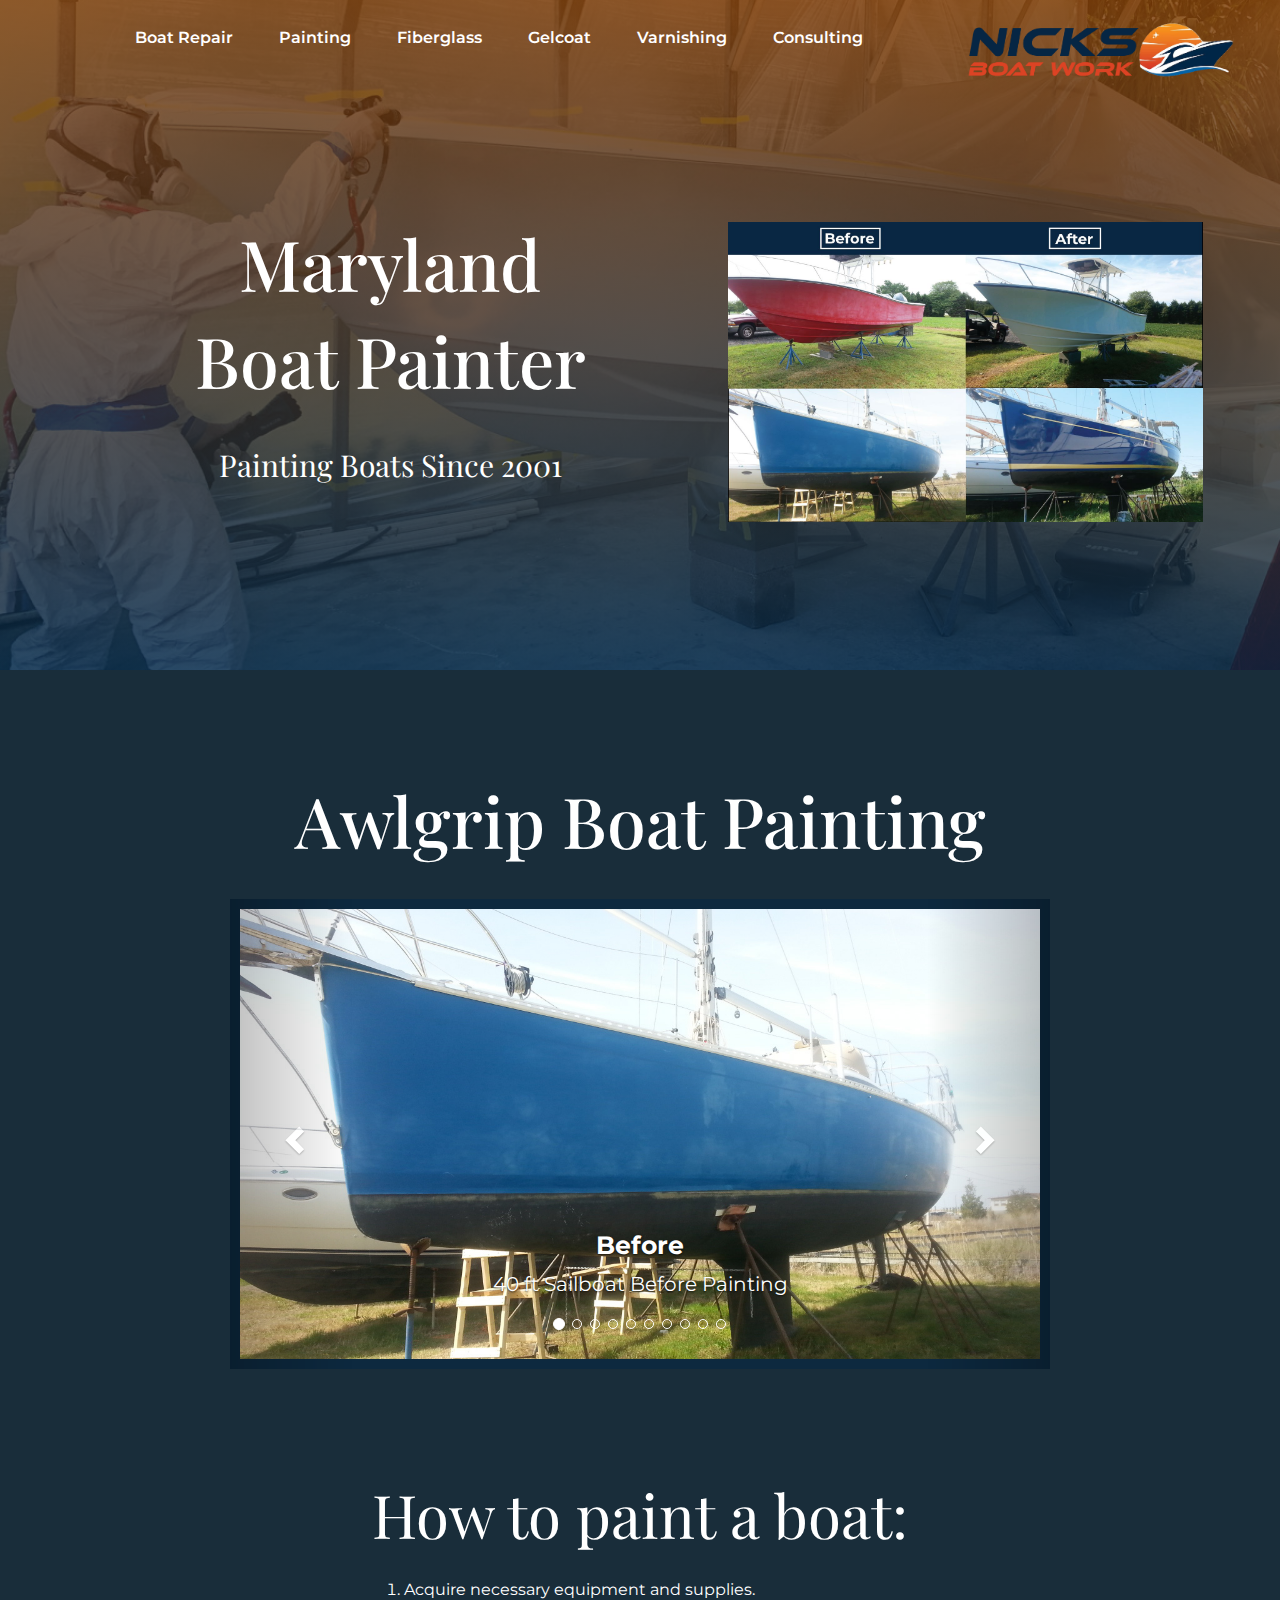
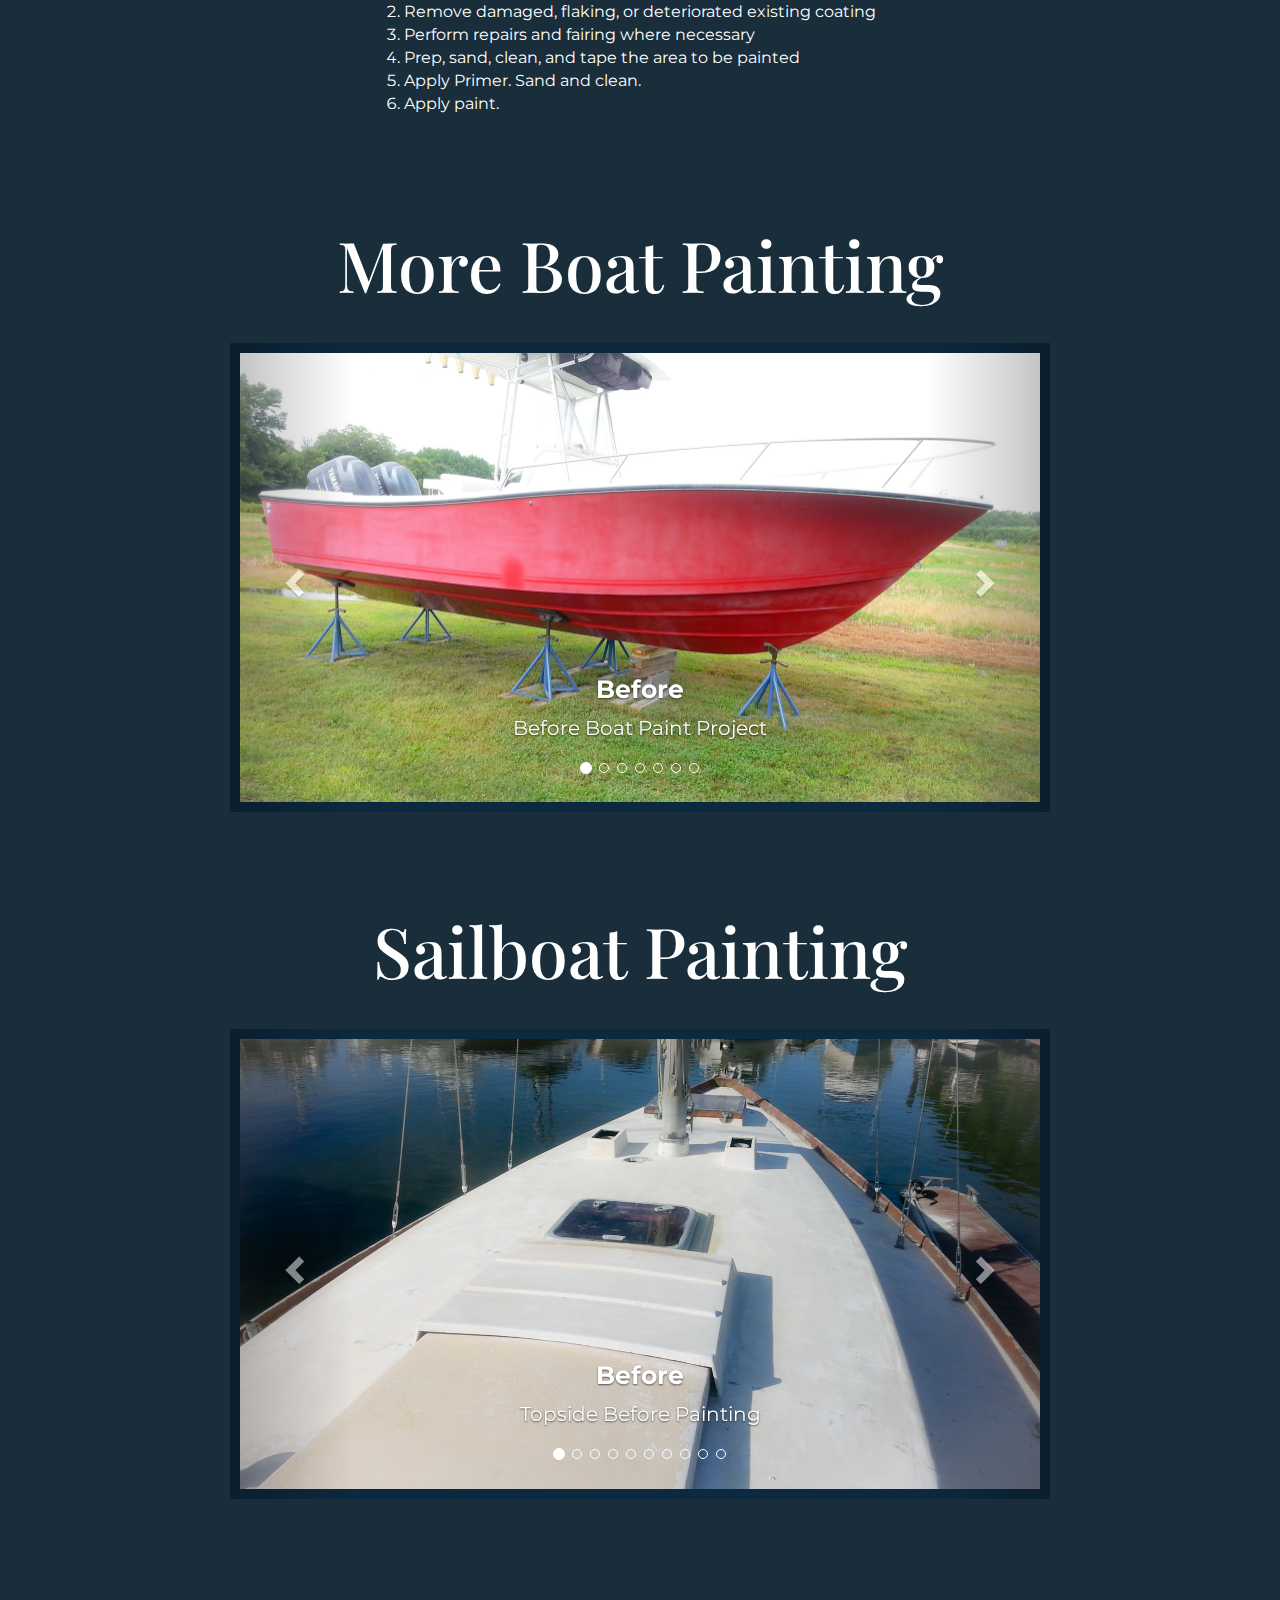
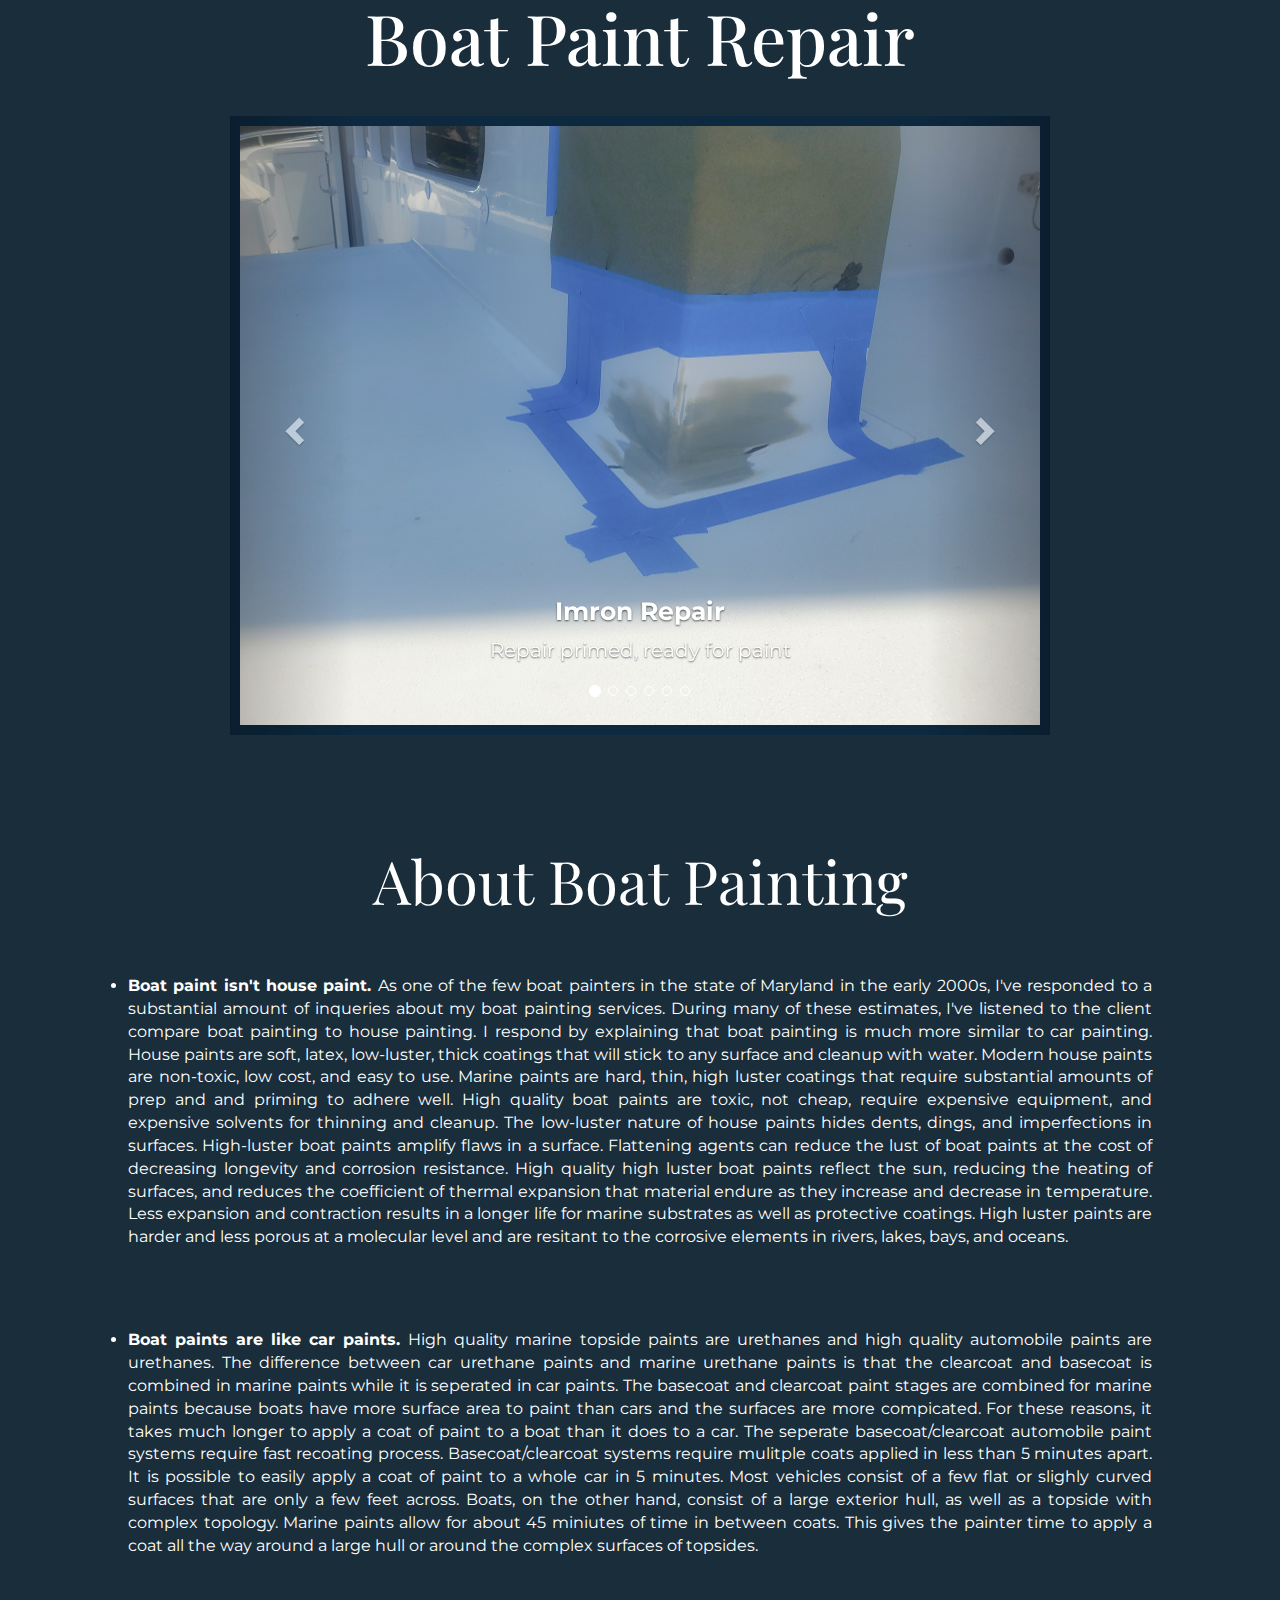
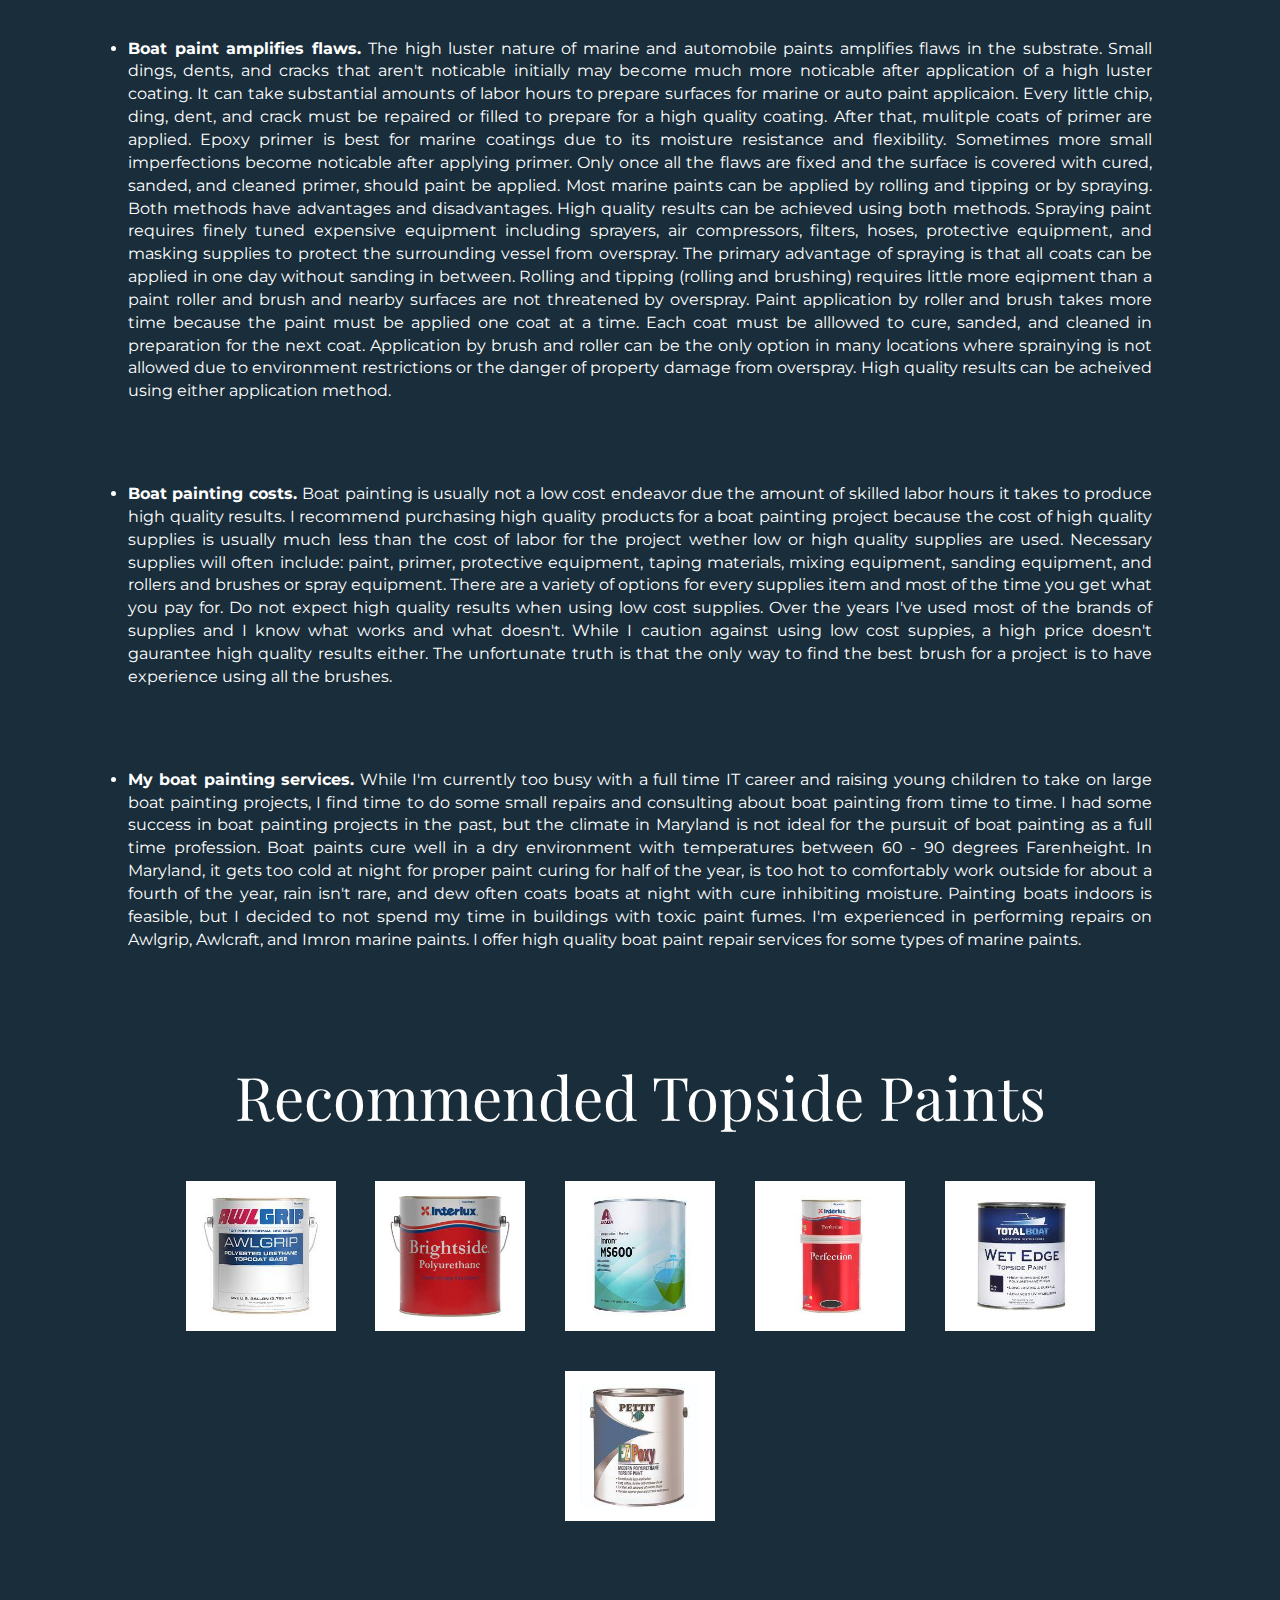
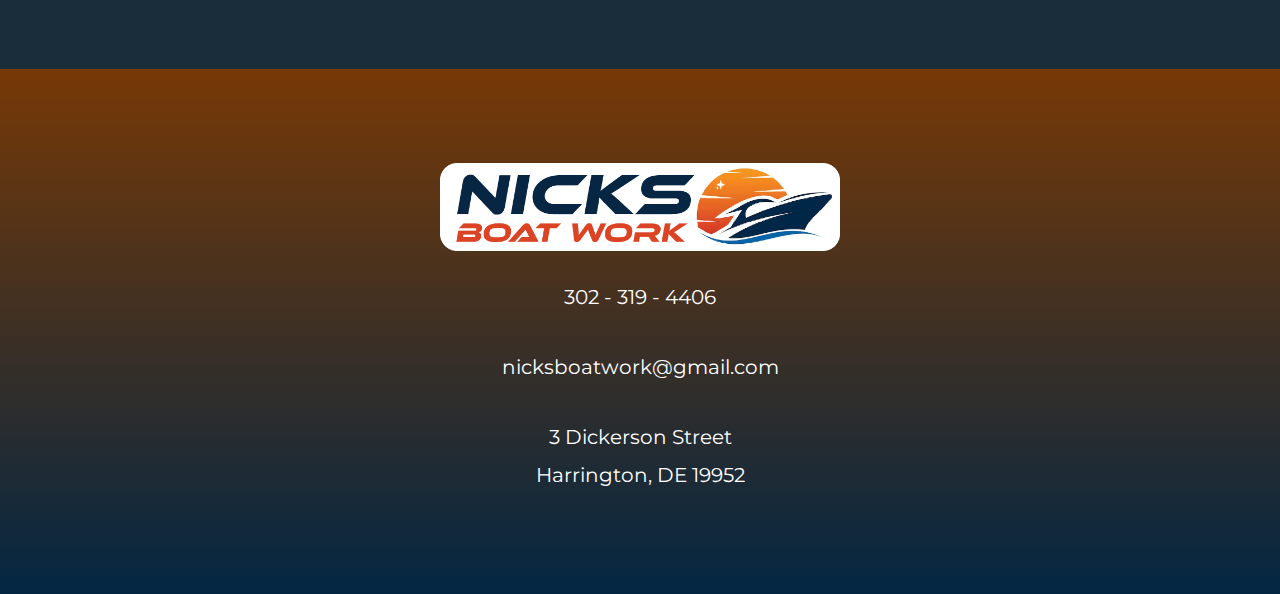
<file: boatpainting.html>
<!DOCTYPE html>
<html lang="en">
<head>
  <meta charset="UTF-8">
  <meta name="viewport" content="width=device-width, initial-scale=1.0">
  <meta name="description"content="Maryland Boat Painter">
  <meta name="keywords" content="boat painter, marine painter, boat painting, marine painting, boat, marine, painter, painting, marina, marina painting, boat yard, boat shop, Awlgrip, Imron, Alexseal, Awlcraft, Maryland, MD, Annapolis, Kent Island, Stevensville, Easton, St. Micheals, denton">
  <meta name="author" content="Maryland">
  <meta name="robots" content="index,follow">
  <meta name="googlebot" content="index,follow">
  <meta name="geo.position" content="38.9756; -76.3055">
  <meta name="geo.placename" content="Stevensville">
  <meta name="geo.region" content="US-MD">
  <meta property="og:title" content="Maryland Boat Painter">
  <meta property="og:description" content="Marylands Premiere Boat Painter">
  <meta property="og:image" content="">

  <link href="https://fonts.googleapis.com/css2?family=Montserrat:wght@400;600;700&family=Playfair+Display:wght@400;500;600&display=swap" rel="stylesheet">
  <link rel="stylesheet" href="https://maxcdn.bootstrapcdn.com/bootstrap/3.4.1/css/bootstrap.min.css">
  <script src="https://ajax.googleapis.com/ajax/libs/jquery/3.7.1/jquery.min.js"></script>
  <script src="https://maxcdn.bootstrapcdn.com/bootstrap/3.4.1/js/bootstrap.min.js"></script>
  <link href="resources/linked/style.css" rel="stylesheet">

  <link rel="icon" type="image/x-icon" href="/resources/images/boat service.png">
  <title>Boat Painter</title>

    <!-- Google tag (gtag.js) -->
  <script async src="https://www.googletagmanager.com/gtag/js?id=G-PPQEVEQN61"></script>
  <script>
    window.dataLayer = window.dataLayer || [];
    function gtag(){dataLayer.push(arguments);}
    gtag('js', new Date());

    gtag('config', 'G-PPQEVEQN61');
  </script>

</head>

<body>

  <nav class="navbar">
    <div class="container nav-container">
      <a href="index.html"><img src="resources/images/Nicks Boat Work Logo noback.png" alt="maryland boat repair logo" id="logo"></a>
      <div id="nav-link-container">
        <ul>
          <li><a href="boatrepair.html" class="nav-link">Boat Repair</a></li>
          <li><a href="boatpainting.html" class="nav-link">Painting</a></li>
          <li><a href="fiberglassrepair.html" class="nav-link">Fiberglass</a></li>
          <li><a href="gelcoatrepair.html" class="nav-link">Gelcoat</a></li>
          <li><a href="varnishing.html" class="nav-link">Varnishing</a></li>
          <li><a href="marineconsultant.html" class="nav-link">Consulting</a></li>
        </ul>
      </div>
    </div>
  </nav>
  <nav id="nav2">
    <div class="dropdown" onclick="toggleDropdown()">
      <button class="dropbtn">Menu</button>
      <div class="dropdown-content">
        <a href="boatrepair.html">Repairs</a>
        <a href="boatpainting.html">Boat Painting</a>
        <a href="fiberglassrepair.html">Fiberglass</a>
        <a href="gelcoatrepair.html">Gelcoat</a>
        <a href="varnishing.html">Varnishing</a>
        <a href="marineconsultant.html">Consulting</a>
      </div>
    </div>
  </nav>
  
  <div class="bannerimgpainting"></div>
  <header class="pagehead">
    <div class="container toppage">
      <div class="bannerpage">
        <h1>Maryland Boat Painter In Annapolis and Kent Island</h1>
        <h2>Maryland</h2>
        <h2>Boat Painter</h2>
        <div>
          <br>
          <h4>Painting Boats Since 2001</h4>
        </div>
      </div>
      <div class="topimg">
        <img src="resources/images/front/Maryland Boat Painting.jpg" alt="Maryland boat painter" class="pic">
      </div>
    </div>
    <button type="button" id="call">
        <a href="tel:4433653215">Call me!</a>
    </button>
  </header>
        

  <main>
    <section class="pagesection">
      <div class="carousel">
      <h2>Awlgrip Boat Painting</h2>
        <div id="myCarousel" class="carousel slide" data-ride="carousel">
          <!-- Indicators -->
          <ol class="carousel-indicators">
            <li data-target="#myCarousel" data-slide-to="0" class="active"></li>
            <li data-target="#myCarousel" data-slide-to="1"></li>
            <li data-target="#myCarousel" data-slide-to="2"></li>
            <li data-target="#myCarousel" data-slide-to="3"></li>
            <li data-target="#myCarousel" data-slide-to="4"></li>
            <li data-target="#myCarousel" data-slide-to="5"></li>
            <li data-target="#myCarousel" data-slide-to="6"></li>
            <li data-target="#myCarousel" data-slide-to="7"></li>
            <li data-target="#myCarousel" data-slide-to="8"></li>
            <li data-target="#myCarousel" data-slide-to="9"></li>
          </ol>
            
          <!-- Wrapper for slides -->
          <div class="carousel-inner">
    
            <figure class="item active">
              <img src="resources/images/boatpainting/blueboat/Boat Painting in Maryland 1.jpg" alt="Maryland boat painting" style="width:100%;">
              <figcaption class="carousel-caption">
                <h4 class="captiontitle">Before</h4>
                <p class="caption">40 ft Sailboat Before Painting</p>
              </figcaption>
            </figure>

            <figure class="item">
              <img src="resources/images/boatpainting/blueboat/Boat Painting in Maryland 2.jpg" alt="Maryland boat painter" style="width:100%;">
              <figcaption class="carousel-caption">
                <h4 class="captiontitle">Before</h4>
                <p class="caption">40 ft Sailboat Before Painting</p>
              </figcaption>
            </figure>

            <figure class="item">
              <img src="resources/images/boatpainting/blueboat/Boat Painting in Maryland 3.jpg" alt="Maryland Awlgrip boat painting" style="width:100%;">
              <figcaption class="carousel-caption">
                <h4 class="captiontitle">Preperation</h4>
                <p class="caption">After Tent Building, Prep, Cleaning, Sanding, and Primer</p>
              </figcaption>
            </figure>
      
            <figure class="item">
              <img src="resources/images/boatpainting/blueboat/Boat Painting in Maryland 4.jpg" alt="Maryland Yacht Painting" style="width:100%;">
              <figcaption class="carousel-caption">
                <h4 class="captiontitle">Painting</h4>
                <p class="caption">After Awlgrip Royal Blue Paint Application</p>
              </figcaption>
            </figure>

            <figure class="item">
              <img src="resources/images/boatpainting/blueboat/Boat Painting in Maryland 5.jpg" alt="Boat Painting in Maryland" style="width:100%;">
              <figcaption class="carousel-caption">
                <h4 class="captiontitle">Painting</h4>
                <p class="caption">Taping and Masking for Gold Stripes</p>
              </figcaption>
            </figure>

            <figure class="item">
              <img src="resources/images/boatpainting/blueboat/Boat Painting in Maryland 6.jpg" alt="Yacht Painting in Maryland" style="width:100%;">
              <figcaption class="carousel-caption">
                <h4 class="captiontitle">Striping</h4>
                <p class="caption">Gold Striping Applied with Awlgrip</p>
              </figcaption>
            </figure>

            <figure class="item">
              <img src="resources/images/boatpainting/blueboat/Boat Painting in Maryland 7.jpg" alt="Maryland Yacht Painter" style="width:100%;">
              <figcaption class="carousel-caption">
                <h4 class="captiontitle">After</h4>
                <p class="caption">Awlgrip Painting Completed</p>
              </figcaption>
            </figure>

            <figure class="item">
              <img src="resources/images/boatpainting/blueboat/Boat Painting in Maryland 8.jpg" alt="Maryland Boat Painter Awlgrip" style="width:100%;">
              <figcaption class="carousel-caption">
                <h4 class="captiontitle">After</h4>
                <p class="caption">Awlgrip Painting Completed</p>
              </figcaption>
            </figure>

            <figure class="item">
              <img src="resources/images/boatpainting/blueboat/Boat Painting in Maryland 9.jpg" alt="Awlgrip Painter in Maryland" style="width:100%;">
              <figcaption class="carousel-caption">
                <h4 class="captiontitle">After</h4>
                <p class="caption">Awlgrip Painting Completed</p>
              </figcaption>
            </figure>
          </div>
          <!-- Left and right controls -->
          <a class="left carousel-control" href="#myCarousel" data-slide="prev">
            <span class="glyphicon glyphicon-chevron-left"></span>
            <span class="sr-only">Previous</span>
          </a>
          <a class="right carousel-control" href="#myCarousel" data-slide="next">
            <span class="glyphicon glyphicon-chevron-right"></span>
            <span class="sr-only">Next</span>
          </a>                
        </div>
      </div>
    </section>

    <article>
      <h4>How to paint a boat:</h4>
      <div class="ol">
        <ol>
          <li>Acquire necessary equipment and supplies.</li>
          <li>Remove damaged, flaking, or deteriorated existing coating</li>
          <li>Perform repairs and fairing where necessary</li>
          <li>Prep, sand, clean, and tape the area to be painted</li>
          <li>Apply Primer. Sand and clean.</li>
          <li>Apply paint.</li>
        </ol>
      </div>
    </article>
        

    <section class="pagesection">
      <div class="carousel">
      <h2>More Boat Painting</h2>
        <div id="myCarousel2" class="carousel slide" data-ride="carousel">
          <!-- Indicators -->
          <ol class="carousel-indicators">
            <li data-target="#myCarousel2" data-slide-to="0" class="active"></li>
            <li data-target="#myCarousel2" data-slide-to="1"></li>
            <li data-target="#myCarousel2" data-slide-to="2"></li>
            <li data-target="#myCarousel2" data-slide-to="3"></li>
            <li data-target="#myCarousel2" data-slide-to="4"></li>
            <li data-target="#myCarousel2" data-slide-to="5"></li>
            <li data-target="#myCarousel2" data-slide-to="6"></li>
          </ol>
          
          <!-- Wrapper for slides -->
          <div class="carousel-inner">
            <figure class="item active">
              <img src="resources/images/boatpainting/greenboat/Boat Painter in Maryland 1.jpg" alt="Maryland yacht repair" style="width:100%;">
              <figcaption class="carousel-caption">
                <h4 class="captiontitle">Before</h4>
                <p class="caption">Before Boat Paint Project</p>
              </figcaption>
            </figure>
      
            <figure class="item">
              <img src="resources/images/boatpainting/greenboat/Boat Painter in Maryland 2.jpg" alt="Maryland yacht repair" style="width:100%;">
              <figcaption class="carousel-caption">
                <h4 class="captiontitle">Preperation</h4>
                <p class="caption">Filling Small Knicks, Gouges, and Scrapes</p>
              </figcaption>
            </figure>
          
            <figure class="item">
              <img src="resources/images/boatpainting/greenboat/Boat Painter in Maryland 3.jpg" alt="Maryland yacht repair" style="width:100%;">
              <figcaption class="carousel-caption">
                <h4 class="captiontitle">Bottom Painting</h4>
                <p class="caption">Application of VC Performance Epoxy Bottom Paint</p>
              </figcaption>
            </figure>

            <figure class="item">
              <img src="resources/images/boatpainting/greenboat/Boat Painter in Maryland 4.jpg" alt="Maryland yacht repair" style="width:100%;">
              <figcaption class="carousel-caption">
                <h4 class="captiontitle">Priming</h4>
                <p class="caption">Application of Awlgrip Epoxy Primer to Topside Hull</p>
              </figcaption>
            </figure>
              

            <figure class="item">
              <img src="resources/images/boatpainting/greenboat/Boat Painter in Maryland 5.jpg" alt="Fiberglass and gelcoat boat repair" style="width:100%;">
              <figcaption class="carousel-caption">
                <h4 class="captiontitle">After</h4>
                  <p class="caption">Alwgrip Topside Paint and VC Performance Epoxy Bootom Paint</p>
              </figcaption>
            </figure>

            <figure class="item">
              <img src="resources/images/boatpainting/greenboat/Boat Painter in Maryland 6.jpg" alt="Fiberglass and gelcoat boat repair" style="width:100%;">
              <figcaption class="carousel-caption">
                <h4 class="captiontitle">After</h4>
                    <p class="caption">Alwgrip Topside Paint and VC Performance Epoxy Bootom Paint</p>
              </figcaption>
            </figure>

            <figure class="item">
              <img src="resources/images/boatpainting/greenboat/Boat Painter in Maryland 7.jpg" alt="Yacht repair in Maryland" style="width:100%;">
              <figcaption class="carousel-caption">
                <h4 class="captiontitle">After</h4>
                    <p class="caption">Alwgrip Topside Paint and VC Performance Epoxy Bootom Paint</p>
              </figcaption>
            </figure>
          </div>
          
          <!-- Left and right controls -->
          <a class="left carousel-control" href="#myCarousel2" data-slide="prev">
            <span class="glyphicon glyphicon-chevron-left"></span>
            <span class="sr-only">Previous</span>
          </a>
          <a class="right carousel-control" href="#myCarousel2" data-slide="next">
            <span class="glyphicon glyphicon-chevron-right"></span>
            <span class="sr-only">Next</span>
          </a>
        </div>
      </div>
    </section>

    <section class="pagesection">
      <div class="carousel">
      <h2>Sailboat Painting</h2>
        <div id="myCarousel3" class="carousel slide" data-ride="carousel">
          <!-- Indicators -->
          <ol class="carousel-indicators">
            <li data-target="#myCarousel2" data-slide-to="0" class="active"></li>
            <li data-target="#myCarousel2" data-slide-to="1"></li>
            <li data-target="#myCarousel2" data-slide-to="2"></li>
            <li data-target="#myCarousel2" data-slide-to="3"></li>
            <li data-target="#myCarousel2" data-slide-to="4"></li>
            <li data-target="#myCarousel2" data-slide-to="5"></li>
            <li data-target="#myCarousel2" data-slide-to="6"></li>
            <li data-target="#myCarousel2" data-slide-to="7"></li>
            <li data-target="#myCarousel2" data-slide-to="8"></li>
            <li data-target="#myCarousel2" data-slide-to="9"></li>
          </ol>
          
          <!-- Wrapper for slides -->
          <div class="carousel-inner">
            <figure class="item active">
              <img src="resources/images/boatpainting/whiteboat/Maryland Boat Painter 1.jpg" alt="Sailboat Painting in Maryland" style="width:100%;">
              <figcaption class="carousel-caption">
                <h4 class="captiontitle">Before</h4>
                <p class="caption">Topside Before Painting</p>
              </figcaption>
            </figure>
      
            <figure class="item">
              <img src="resources/images/boatpainting/whiteboat/Maryland Boat Painter 2.jpg" alt="Sailboat Painting on Kent Island Maryland" style="width:100%;">
              <figcaption class="carousel-caption">
                <h4 class="captiontitle">Before</h4>
                <p class="caption">Topside Before Painting</p>
              </figcaption>
            </figure>
          
            <figure class="item">
              <img src="resources/images/boatpainting/whiteboat/Maryland Boat Painter 3.jpg" alt="Sailboat Painting in Maryland" style="width:100%;">
              <figcaption class="carousel-caption">
                <h4 class="captiontitle">Before</h4>
                <p class="caption">Topside Before Painting</p>
              </figcaption>
            </figure>

            <figure class="item">
              <img src="resources/images/boatpainting/whiteboat/Maryland Boat Painter 4.jpg" alt="Maryland Sailboat Painter" style="width:100%;">
              <figcaption class="carousel-caption">
                <h4 class="captiontitle">Before</h4>
                <p class="caption">Topside Before Painting</p>
              </figcaption>
            </figure>
              
            <figure class="item">
              <img src="resources/images/boatpainting/whiteboat/Maryland Boat Painter 5.jpg" alt="Boat Painter Painting Sailboat" style="width:100%;">
              <figcaption class="carousel-caption">
                <h4 class="captiontitle">Painting</h4>
                <p class="caption">Painting Topside with Awlgrip</p>
              </figcaption>
            </figure>

            <figure class="item">
              <img src="resources/images/boatpainting/whiteboat/Maryland Boat Painter 6.jpg" alt="Awlgrip Painter Painting Boat in Maryland" style="width:100%;">
              <figcaption class="carousel-caption">
                <h4 class="captiontitle">After</h4>
                <p class="caption">Topside Painted with Awlgrip White</p>
              </figcaption>
            </figure>

            <figure class="item">
              <img src="resources/images/boatpainting/whiteboat/Maryland Boat Painter 7.jpg" alt="Maryland Sailboat Painting" style="width:100%;">
              <figcaption class="carousel-caption">
                <h4 class="captiontitle">After</h4>
                <p class="caption">Topside Painted with Awlgrip White</p>
              </figcaption>
            </figure>

            <figure class="item">
              <img src="resources/images/boatpainting/whiteboat/Maryland Boat Painter 8.jpg" alt="Maryland Sailboat Painting" style="width:100%;">
              <figcaption class="carousel-caption">
                <h4 class="captiontitle">After</h4>
                <p class="caption">Topside Painted with Awlgrip White</p>
              </figcaption>
            </figure>

            <figure class="item">
              <img src="resources/images/boatpainting/whiteboat/Maryland Boat Painter 9.jpg" alt="Maryland Sailboat Painting" style="width:100%;">
              <figcaption class="carousel-caption">
                <h4 class="captiontitle">After</h4>
                <p class="caption">Topside Painted with Awlgrip White</p>
              </figcaption>
            </figure>

            <figure class="item">
              <img src="resources/images/boatpainting/whiteboat/Maryland Boat Painter 10.jpg" alt="Maryland Sailboat Painting" style="width:100%;">
              <figcaption class="carousel-caption">
                <h4 class="captiontitle">After</h4>
                <p class="caption">Topside Painted with Awlgrip White</p>
              </figcaption>
            </figure>
          </div>
          
          <!-- Left and right controls -->
          <a class="left carousel-control" href="#myCarousel3" data-slide="prev">
            <span class="glyphicon glyphicon-chevron-left"></span>
            <span class="sr-only">Previous</span>
          </a>
          <a class="right carousel-control" href="#myCarousel3" data-slide="next">
            <span class="glyphicon glyphicon-chevron-right"></span>
            <span class="sr-only">Next</span>
          </a>
        </div>
      </div>
    </section>

    <section class="pagesection">
      <div class="carousel">
      <h2>Boat Paint Repair</h2>
        <div id="myCarousel4" class="carousel slide" data-ride="carousel">
          <!-- Indicators -->
          <ol class="carousel-indicators">
            <li data-target="#myCarousel4" data-slide-to="0" class="active"></li>
            <li data-target="#myCarousel4" data-slide-to="1"></li>
            <li data-target="#myCarousel4" data-slide-to="2"></li>
            <li data-target="#myCarousel4" data-slide-to="3"></li>
            <li data-target="#myCarousel4" data-slide-to="4"></li>
            <li data-target="#myCarousel4" data-slide-to="5"></li>
          </ol>
          
          <!-- Wrapper for slides -->
          <div class="carousel-inner">
            <figure class="item active">
              <img src="resources\images\boatpainting\paintrepair\Imron Paint Repair Maryland 2.jpg" alt="Imron Paint Repair in Maryland" style="width:100%;">
              <figcaption class="carousel-caption">
                <h4 class="captiontitle">Imron Repair</h4>
                <p class="caption">Repair primed, ready for paint</p>
              </figcaption>
            </figure>
      
            <figure class="item">
              <img src="resources\images\boatpainting\paintrepair\Imron Paint Repair Maryland 3.jpg" alt="Imron Paint Repair in Maryland" style="width:100%;">
              <figcaption class="carousel-caption">
                <h4 class="captiontitle">Imron Repair</h4>
                <p class="caption">Repair complete</p>
              </figcaption>
            </figure>
          
            <figure class="item">
              <img src="resources\images\boatpainting\paintrepair\Imron Boat Paint Repair Maryland 4.jpg" alt="Imron Boat Paint Repair in Maryland" style="width:100%;">
              <figcaption class="carousel-caption">
                <h4 class="captiontitle">Imron Repair</h4>
                <p class="caption">Repair primed, ready for paint</p>
              </figcaption>
            </figure>

            <figure class="item">
              <img src="resources\images\boatpainting\paintrepair\Imron Boat Paint Repair Maryland 5.jpg" alt="Imron Boat Paint Repair in Maryland" style="width:100%;">
              <figcaption class="carousel-caption">
                <h4 class="captiontitle">Imron Repair</h4>
                <p class="caption">Repair complete</p>
              </figcaption>
            </figure>
              
            <figure class="item">
              <img src="resources\images\boatpainting\paintrepair\Boat Paint Repair Maryland 6.jpg" alt="Boat Paint Repair in Maryland" style="width:100%;">
              <figcaption class="carousel-caption">
                <h4 class="captiontitle">Imron Repair</h4>
                <p class="caption">Repair primed, ready for paint</p>
              </figcaption>
            </figure>

            <figure class="item">
              <img src="resources\images\boatpainting\paintrepair\Boat Paint Repair Maryland 7.jpg" alt="Boat Paint Repair in Maryland" style="width:100%;">
              <figcaption class="carousel-caption">
                <h4 class="captiontitle">Imron Repair</h4>
                <p class="caption">Repair complete</p>
              </figcaption>
            </figure>
          </div>
          
          <!-- Left and right controls -->
          <a class="left carousel-control" href="#myCarousel4" data-slide="prev">
            <span class="glyphicon glyphicon-chevron-left"></span>
            <span class="sr-only">Previous</span>
          </a>
          <a class="right carousel-control" href="#myCarousel4" data-slide="next">
            <span class="glyphicon glyphicon-chevron-right"></span>
            <span class="sr-only">Next</span>
          </a>
        </div>
      </div>
    </section>

    <article>
      <h4>About Boat Painting</h4>
      <div class="paragraph">
        <ul>
          <li><b>Boat paint isn't house paint. </b>As one of the few boat painters in the state of Maryland in the early 2000s, I've responded to a substantial amount of inqueries about my boat painting services. During many of these estimates, I've listened to the client compare boat painting to house painting. I respond by explaining that boat painting is
                  much more similar to car painting. House paints are soft, latex, low-luster, thick coatings that will stick to any surface and cleanup with water. Modern house paints are non-toxic, low cost, and easy to use. Marine paints are hard, thin, high luster coatings that require substantial amounts of prep and 
                  and priming to adhere well. High quality boat paints are toxic, not cheap, require expensive equipment, and expensive solvents for thinning and cleanup. The low-luster nature of house paints hides dents, dings, and imperfections in surfaces. High-luster boat paints amplify flaws in a surface. Flattening agents 
                  can reduce the lust of boat paints at the cost of decreasing longevity and corrosion resistance. High quality high luster boat paints reflect the sun, reducing the heating of surfaces, and reduces the coefficient of thermal expansion that material endure as they increase and decrease in temperature. 
                  Less expansion and contraction results in a longer life for marine substrates as well as protective coatings. High luster paints are harder and less porous at a molecular level and are resitant to the corrosive elements in rivers, lakes, bays, and oceans.</li>
                  
                  
          <li><b>Boat paints are like car paints. </b>High quality marine topside paints are urethanes and high quality automobile paints are urethanes. The difference between car urethane paints and marine urethane paints is that the clearcoat and basecoat is combined in marine paints while it is seperated in car paints. 
                  The basecoat and clearcoat paint stages are combined for marine paints because boats have more surface area to paint than cars and the surfaces are more compicated. For these reasons, it takes much longer to apply a coat of paint to a boat than it does to a car. The seperate basecoat/clearcoat automobile paint 
                  systems require fast recoating process. Basecoat/clearcoat systems require mulitple coats applied in less than 5 minutes apart. It is possible to easily apply a coat of paint to a whole car in 5 minutes. Most vehicles consist of a few flat or slighly curved surfaces that are only a few feet across. Boats, on the other hand, 
                  consist of a large exterior hull, as well as a topside with complex topology. Marine paints allow for about 45 miniutes of time in between coats. This gives the painter time to apply a coat all the way around a large hull or around the complex surfaces of topsides.</li>

          <li><b>Boat paint amplifies flaws. </b>The high luster nature of marine and automobile paints amplifies flaws in the substrate. Small dings, dents, and cracks that aren't noticable initially may become much more noticable after application of a high luster coating. It can take substantial amounts of labor hours to prepare surfaces for marine or auto paint applicaion. 
                  Every little chip, ding, dent, and crack must be repaired or filled to prepare for a high quality coating. After that, mulitple coats of primer are applied. Epoxy primer is best for marine coatings due to its moisture resistance and flexibility. Sometimes more small imperfections become noticable after applying primer. 
                  Only once all the flaws are fixed and the surface is covered with cured, sanded, and cleaned primer, should paint be applied. Most marine paints can be applied by rolling and tipping or by spraying. Both methods have advantages and disadvantages. High quality results can be achieved using both methods. Spraying 
                  paint requires finely tuned expensive equipment including sprayers, air compressors, filters, hoses, protective equipment, and masking supplies to protect the surrounding vessel from overspray. The primary advantage of spraying is that all coats can be applied in one day without sanding in between. Rolling and tipping (rolling and 
                  brushing) requires little more eqipment than a paint roller and brush and nearby surfaces are not threatened by overspray. Paint application by roller and brush takes more time because the paint must be applied one coat at a time. Each coat must be alllowed to cure, sanded, and cleaned in preparation for the next coat. Application by brush and roller 
                  can be the only option in many locations where sprainying is not allowed due to environment restrictions or the danger of property damage from overspray. High quality results can be acheived using either application method.</li>

          <li><b>Boat painting costs. </b>Boat painting is usually not a low cost endeavor due the amount of skilled labor hours it takes to produce high quality results. I recommend purchasing high quality products for a boat painting project because the cost of high quality supplies is usually much less than the cost of labor for the project wether low or high quality 
                supplies are used. Necessary supplies will often include: paint, primer, protective equipment, taping materials, mixing equipment, sanding equipment, and rollers and brushes or spray equipment. There are a variety of options for every supplies item and most of the time you get what you pay for. Do not expect high 
                quality results when using low cost supplies. Over the years I've used most of the brands of supplies and I know what works and what doesn't. While I caution against using low cost suppies, a high price doesn't gaurantee high quality results either. The unfortunate truth is that the only way to find the best brush for a project is to 
                have experience using all the brushes.</li>

          <li><b>My boat painting services. </b>While I'm currently too busy with a full time IT career and raising young children to take on large boat painting projects, I find time to do some small repairs and consulting about boat painting from time to time. I had some success in boat painting projects in the past, but the climate in Maryland is not ideal for the pursuit of 
                boat painting as a full time profession. Boat paints cure well in a dry environment with temperatures between 60 - 90 degrees Farenheight. In Maryland, it gets too cold at night for proper paint curing for half of the year, is too hot to comfortably work outside for about a fourth of the year, rain isn't rare, and dew often coats boats at night 
                with cure inhibiting moisture. Painting boats indoors is feasible, but I decided to not spend my time in buildings with toxic paint fumes. I'm experienced in performing repairs on Awlgrip, Awlcraft, and Imron marine paints. I offer high quality boat paint repair services for some types of marine paints.</li>
        </ul>
      </div>
    </article>

    <section class="imgbox">
      <h4>Recommended Topside Paints</h4>
      <figure>
        <div class="container logobox">
          <div class="container imgblock"><a href="https://www.awlgrip.com/north-america" target="_blank"><img src="resources/images/boatpainting/topsidepaints/Boat Shop with Awlgrip Paint Repair Service.jpg" alt="Awlgrip boat painter"></a></div>
          <div class="container imgblock"><a href="https://www.interlux.com/en/us/boat-paint/topcoat-finish/brightside-polyurethane" target="_blank"><img src="resources/images/boatpainting/topsidepaints/Boat Shop with Brightside Paint Repair Service.jpg" alt="Interlux Boat Painter"></a></div>
          <div class="container imgblock"><a href="https://imronmarine.com/" target="_blank"><img src="resources/images/boatpainting/topsidepaints/Boat Shop with Imron Paint Repair Service.jpg" alt="Imron Boat Painter"></a></div>
          <div class="container imgblock"><a href="https://www.interlux.com/en/us/boat-paint/topcoat-finish/perfection" target="_blank"><img src="resources/images/boatpainting/topsidepaints/Boat Shop with Interlux Yacht Paint Repair Service.jpg" alt="Inerlux Boat Paint Repair"></a></div>
          <div class="container imgblock"><a href="https://www.jamestowndistributors.com/product/brand/totalboat" target="_blank"><img src="resources/images/boatpainting/topsidepaints/Boat Shop with Jamestown Distributors Paint Repair Service.jpg" alt="Totalboat Boat Painter"></a></div>
          <div class="container imgblock"><a href="https://www.pettitpaint.com/" target="_blank"><img src="resources/images/boatpainting/topsidepaints/Boat Shop with Petite Paint Repair Service.jpg" alt="Petite Boat Painter"></a></div>
        </div>
      </figure>
    </section>
  
  </main>

    <footer class=" footer container">
      <div class="contact">
        <br>
        <img src="resources/images/Nicks Boat Work Logo.png" alt="marine consultant">
        <br>
        <br>
        <p>302 - 319 - 4406</p>
        <br>
        <p>nicksboatwork@gmail.com</p>
        <br>
        <p>3 Dickerson Street</p>
        <p>Harrington, DE 19952</p>
        <br>
      </div>
    </footer>
  </body>

    <script>
      function toggleDropdown() {
        var dropdown = document.querySelector('.dropdown');
        dropdown.classList.toggle('show');
      }
    </script>

</html>
</file>
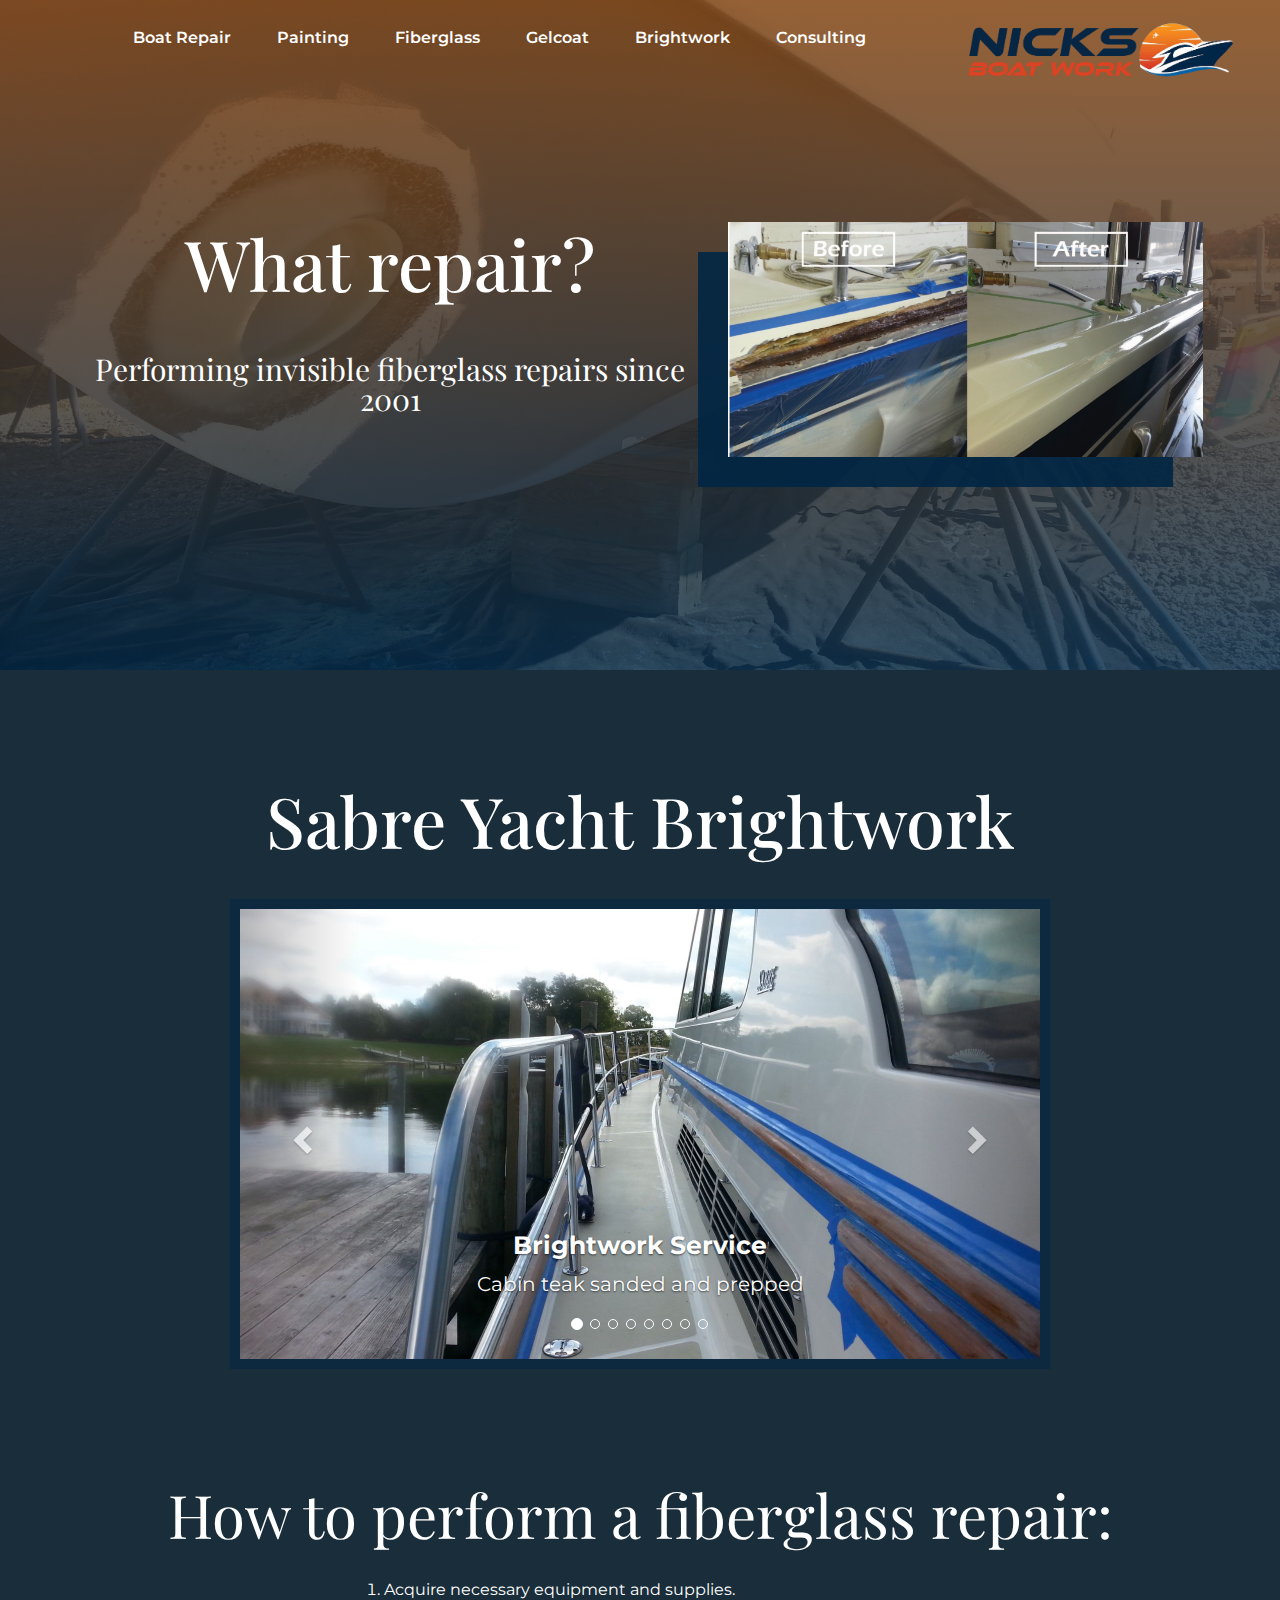
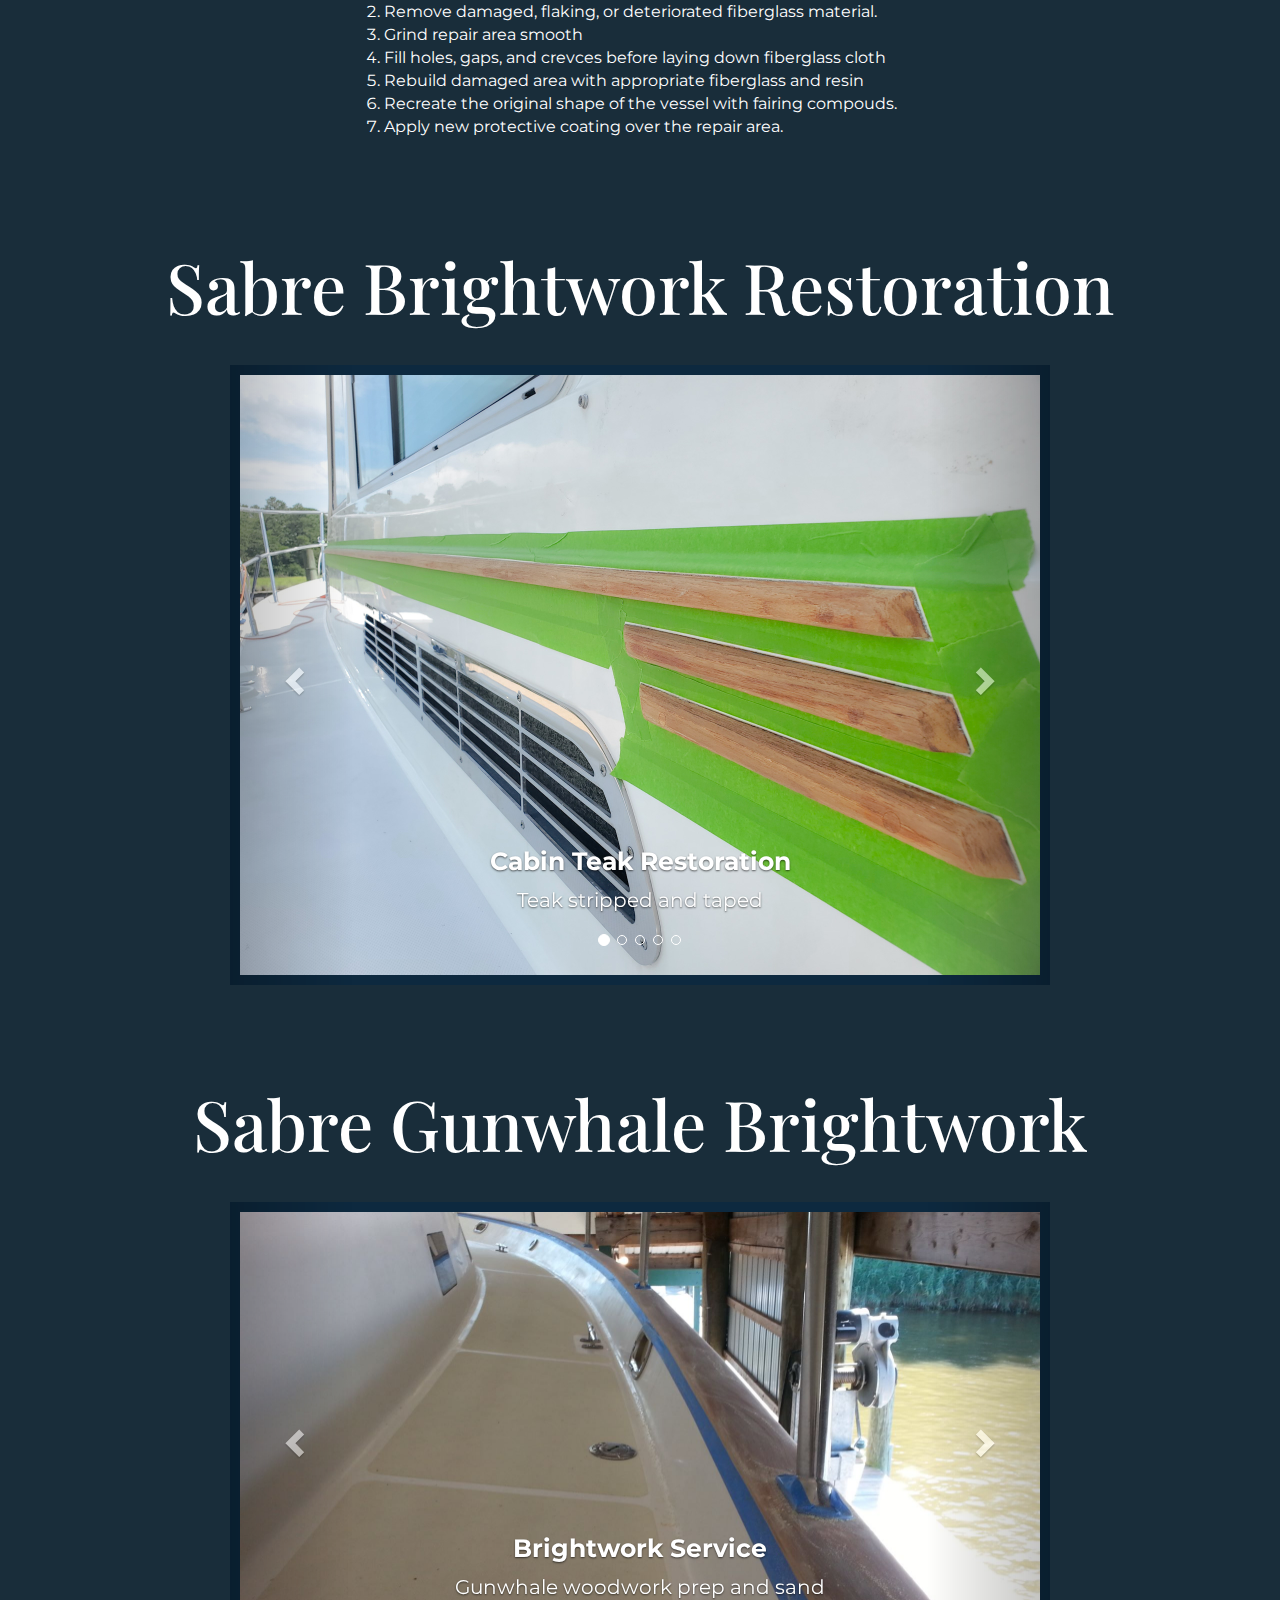
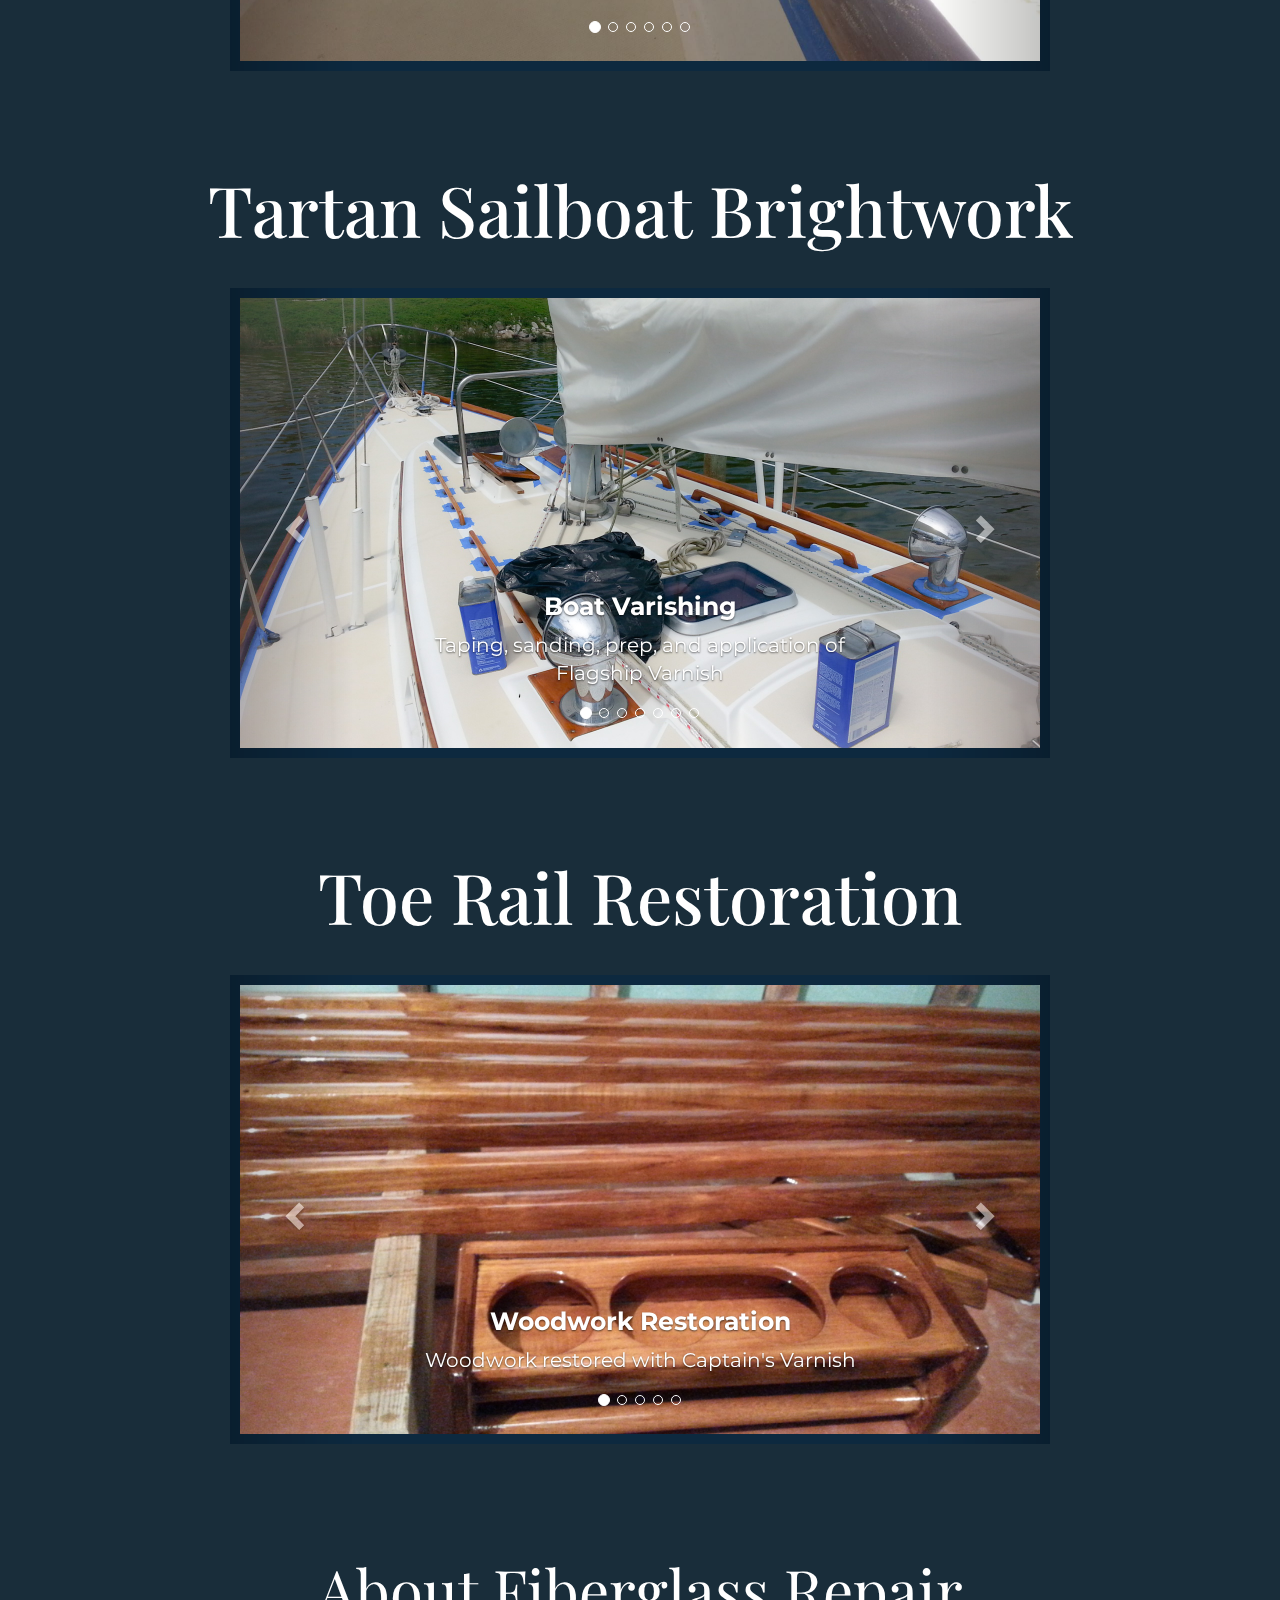
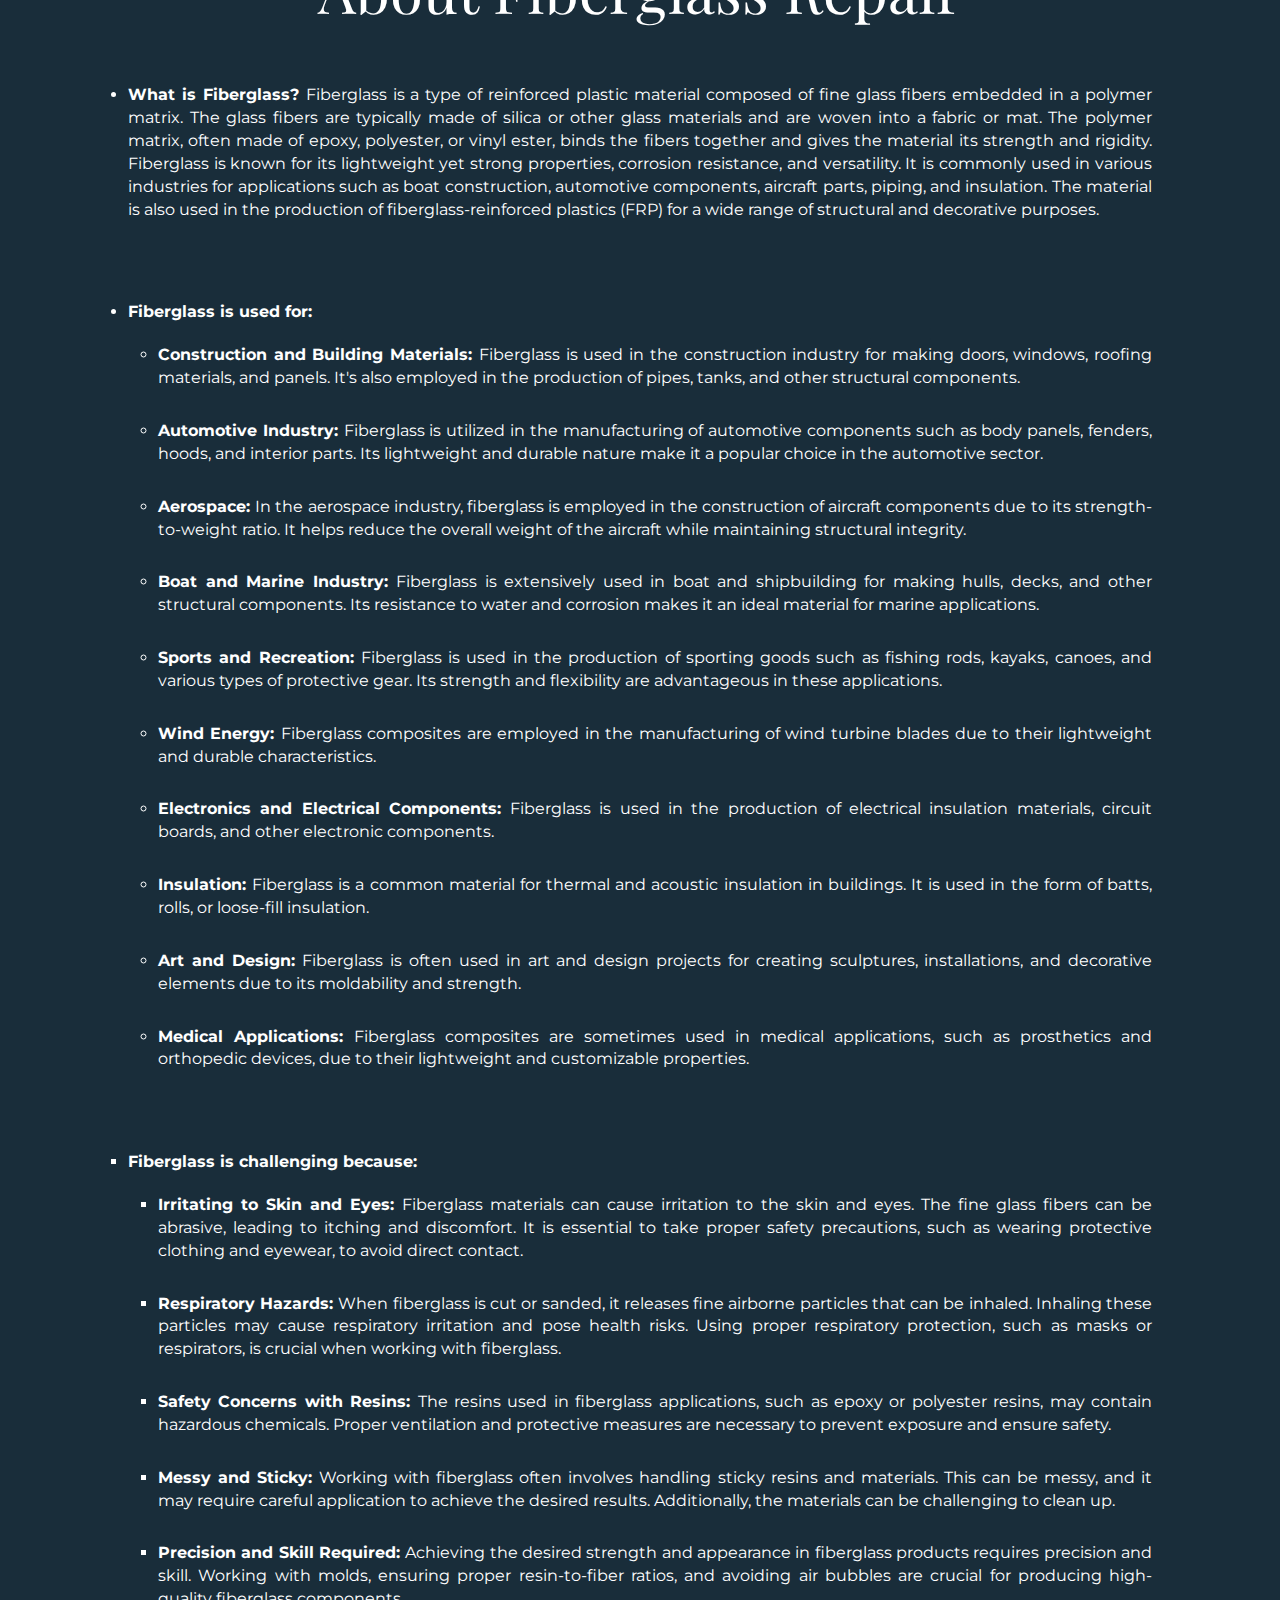
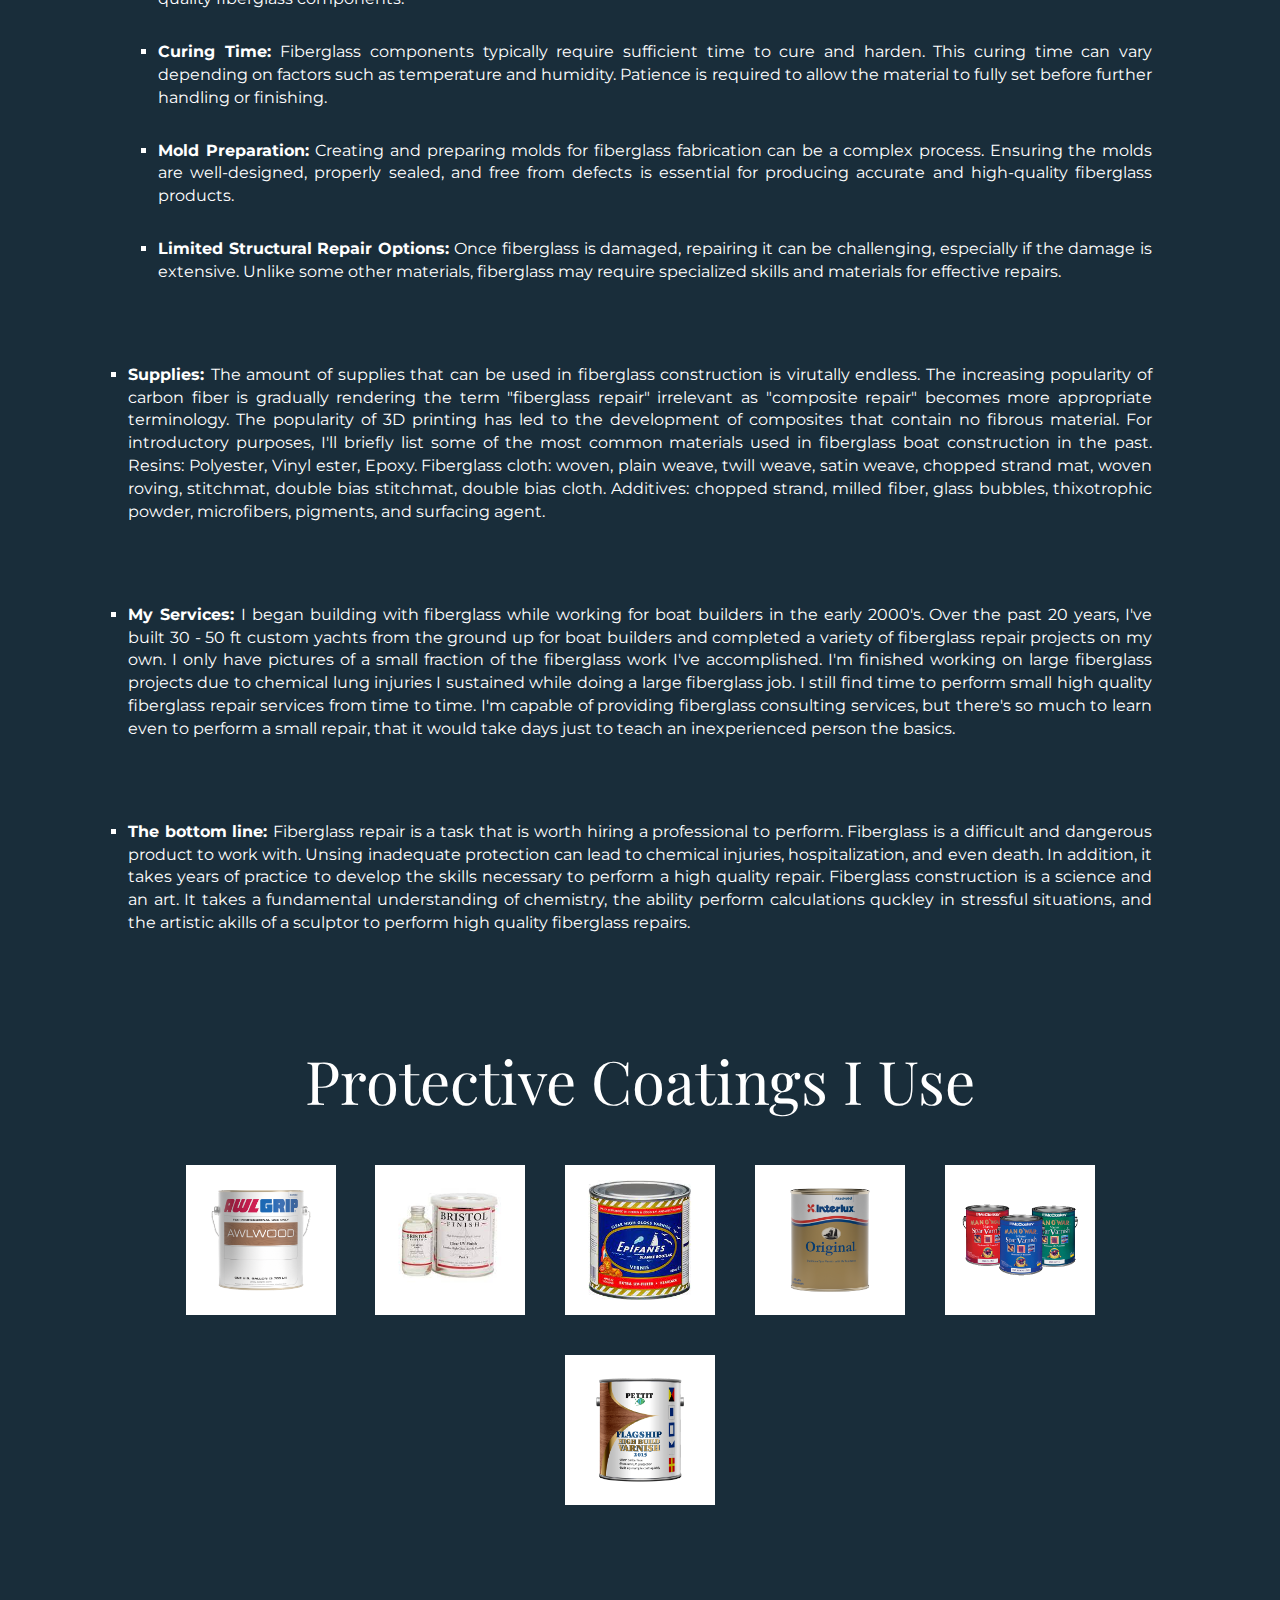
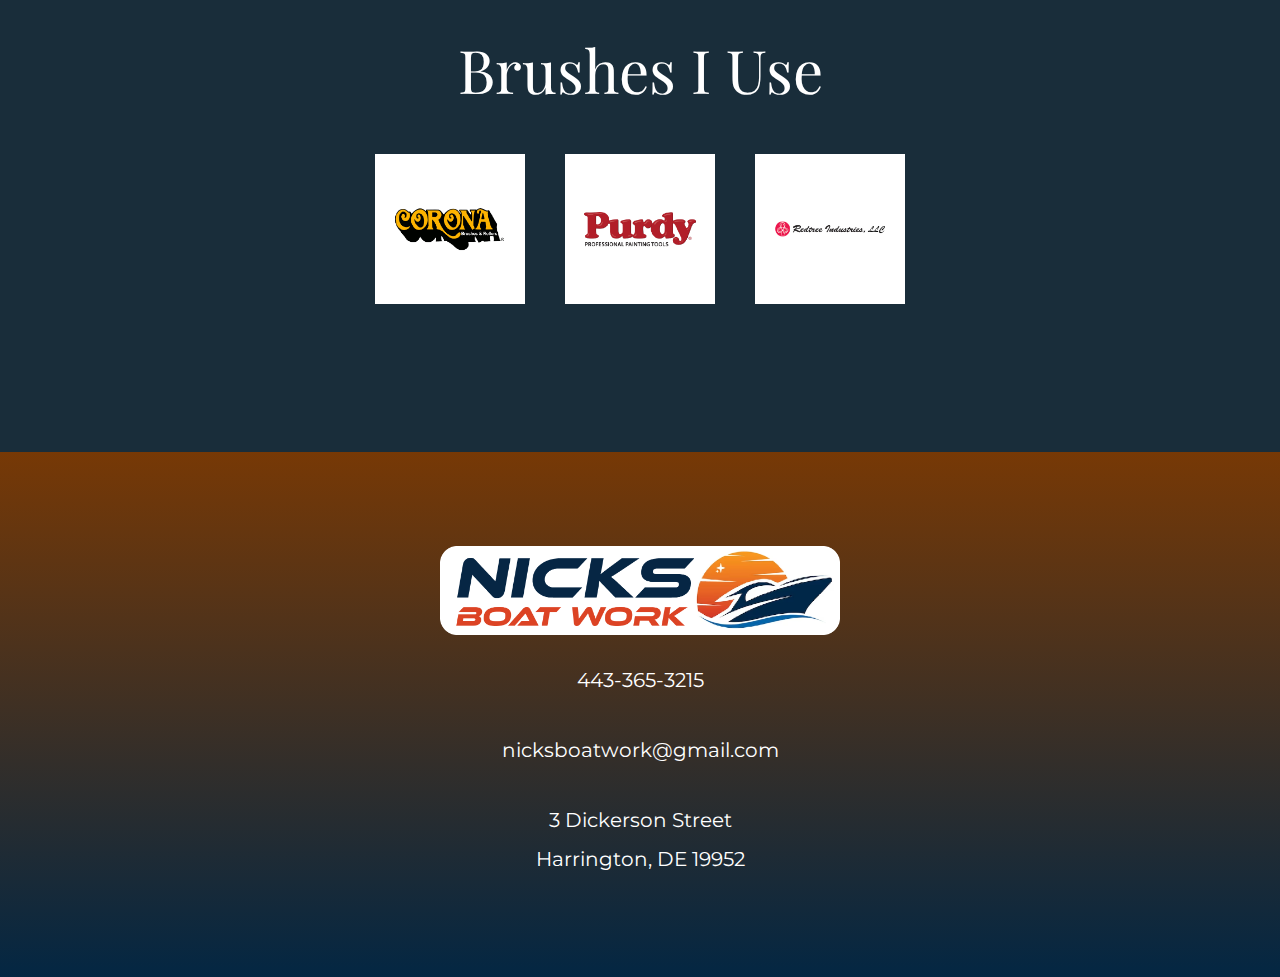
<file: brightwork.html>
<!DOCTYPE html>
<html lang="en">
<head>
  <meta charset="UTF-8">
  <meta name="viewport" content="width=device-width, initial-scale=1.0">
  <meta name="description"content="Maryland Fiberglass Repair">
  <meta name="keywords" content="fiberglass, repair, construction, fiberglass repair, fiberglass construction, fiberglass boat repair, fiberglass repair shop, boat repair, boat, boat shop, marina, boat yard, boat building, yacht, service, services, annapolis, kent island, st micheals, denton">
  <meta name="author" content="Maryland">
  <meta name="robots" content="index,follow">
  <meta name="googlebot" content="index,follow">
  <meta name="geo.position" content="38.9756; -76.3055">
  <meta name="geo.placename" content="Stevensville">
  <meta name="geo.region" content="US-MD">
  <meta property="og:title" content="Maryland Fiberglass Repair">
  <meta property="og:description" content="Maryland Fiberglass Repair">
  <meta property="og:image" content="">

  <link href="https://fonts.googleapis.com/css2?family=Montserrat:wght@400;600;700&family=Playfair+Display:wght@400;500;600&display=swap" rel="stylesheet">
  <link rel="stylesheet" href="https://maxcdn.bootstrapcdn.com/bootstrap/3.4.1/css/bootstrap.min.css">
  <script src="https://ajax.googleapis.com/ajax/libs/jquery/3.7.1/jquery.min.js"></script>
  <script src="https://maxcdn.bootstrapcdn.com/bootstrap/3.4.1/js/bootstrap.min.js"></script>
  <link href="resources/linked/style.css" rel="stylesheet">
  <title>Nicks Fiberglass Repair</title>
</head>

<body>

  <nav class="navbar">
    <div class="container nav-container">
      <a href="index.html"><img src="resources\images\Nicks Boat Work Logo noback.png" alt="maryland boat repair logo" id="logo"></a>
      <div id="nav-link-container">
        <ul>
          <li><a href="boatrepair.html" class="nav-link">Boat Repair</a></li>
          <li><a href="boatpainting.html" class="nav-link">Painting</a></li>
          <li><a href="fiberglassrepair.html" class="nav-link">Fiberglass</a></li>
          <li><a href="gelcoatrepair.html" class="nav-link">Gelcoat</a></li>
          <li><a href="brightwork.html" class="nav-link">Brightwork</a></li>
          <li><a href="marineconsultant.html" class="nav-link">Consulting</a></li>
        </ul>
      </div>
    </div>
  </nav>
  <nav id="nav2">
    <div class="dropdown" onclick="toggleDropdown()">
      <button class="dropbtn">Menu</button>
      <div class="dropdown-content dropdown-content2">
        <a href="boatrepair.html">Repairs</a>
        <a href="boatpainting.html">Boat Painting</a>
        <a href="fiberglassrepair.html">Fiberglass</a>
        <a href="gelcoatrepair.html">Gelcoat</a>
        <a href="brightwork.html">Brightwork</a>
        <a href="marineconsultant.html">Consulting</a>
      </div>
    </div>
  </nav>
    
  <div class="bannerimgfiberglass "></div>
  <header class="pagehead">
    <div class="container toppage">
      <div class="bannerpage">
        <h1>Maryland Fiberglass Repair Service in Annapolis and Kent Island</h1>
        <h2>What repair?</h2>
        <div>
          <br>
          <h4>Performing invisible fiberglass repairs since 2001</h4>
        </div>
      </div>
      <div class="topimg">
        <img src="resources\images\fiberglass\pineyrepair\Fiberglass Boat Repair Maryland.jpg" alt="Maryland fiberglass repair" class="pic shadow">
      </div>
    </div>
    <button type="button" id="call">
        <a href="tel:4433653215">Call me!</a>
    </button>
  </header>
        
  <main>
    <section class="pagesection">
      <div class="carousel">
      <h2>Sabre Yacht Brightwork</h2>
        <div id="myCarousel" class="carousel slide" data-ride="carousel">
          <!-- Indicators -->
          <ol class="carousel-indicators">
            <li data-target="#myCarousel" data-slide-to="0" class="active"></li>
            <li data-target="#myCarousel" data-slide-to="1"></li>
            <li data-target="#myCarousel" data-slide-to="2"></li>
            <li data-target="#myCarousel" data-slide-to="3"></li>
            <li data-target="#myCarousel" data-slide-to="4"></li>
            <li data-target="#myCarousel" data-slide-to="5"></li>
            <li data-target="#myCarousel" data-slide-to="6"></li>
            <li data-target="#myCarousel" data-slide-to="7"></li>
          </ol>
      
          <!-- Wrapper for slides -->
          <div class="carousel-inner">
    
            <figure class="item active">
              <img src="resources\images\brightwork\billickbrightwork\Maryland Brightwork Service 1.jpg" alt="Marine Brightwork Service in Maryland" style="width:100%;">
              <figcaption class="carousel-caption">
                <h4 class="captiontitle">Brightwork Service</h4>
                <p class="caption">Cabin teak sanded and prepped</p>
              </figcaption>
            </figure>

            <figure class="item">
              <img src="resources\images\brightwork\billickbrightwork\Maryland Brightwork Service 2.jpg" alt="Marine Brightwork Service in Maryland" style="width:100%;">
              <figcaption class="carousel-caption">
                <h4 class="captiontitle">Brightwork Service</h4>
                <p class="caption">Cabin teak sanded and prepped</p>
              </figcaption>
            </figure>

            <figure class="item">
              <img src="resources\images\brightwork\billickbrightwork\Maryland Brightwork Service 3.jpg" alt="Marine Brightwork Service in Maryland" style="width:100%;">
              <figcaption class="carousel-caption">
                <h4 class="captiontitle">Brightwork Service</h4>
                <p class="caption">Cabin teak and toe rail varnished</p>
              </figcaption>
            </figure>
      
            <figure class="item">
              <img src="resources\images\brightwork\billickbrightwork\Maryland Brightwork Service 4.jpg" alt="Marine Brightwork Service in Maryland" style="width:100%;">
              <figcaption class="carousel-caption">
                <h4 class="captiontitle">Brightwork Service</h4>
                <p class="caption">Tape removed, varnish complete</p>
              </figcaption>
            </figure>

            <figure class="item">
              <img src="resources\images\brightwork\billickbrightwork\Maryland Brightwork Service 5.jpg" alt="Marine Brightwork Service in Maryland" style="width:100%;">
              <figcaption class="carousel-caption">
                <h4 class="captiontitle">Brightwork Service</h4>
                <p class="caption">Tape removed, varnish complete</p>
              </figcaption>
            </figure>

            <figure class="item">
              <img src="resources\images\brightwork\billickbrightwork\Maryland Brightwork Service 6.jpg" alt="Marine Brightwork Service in Maryland" style="width:100%;">
              <figcaption class="carousel-caption">
                <h4 class="captiontitle">Brightwork Service</h4>
                <p class="caption">Cabin teak and toerail varnished</p>
              </figcaption>
            </figure>

            <figure class="item">
              <img src="resources\images\brightwork\billickbrightwork\Maryland Brightwork Service 7.jpg" alt="Marine Brightwork Service in Maryland" style="width:100%;">
              <figcaption class="carousel-caption">
                <h4 class="captiontitle">Brightwork Service</h4>
                <p class="caption">Cabin teak and toerail varnished</p>
              </figcaption>
            </figure>

            <figure class="item">
              <img src="resources\images\brightwork\billickbrightwork\Maryland Brightwork Service 8.jpg" alt="Marine Brightwork Service in Maryland" style="width:100%;">
              <figcaption class="carousel-caption">
                <h4 class="captiontitle">Brightwork Service</h4>
                <p class="caption">Cabin teak and toerail varnished</p>
              </figcaption>
            </figure>
      
            <!-- Left and right controls -->
            <a class="left carousel-control" href="#myCarousel" data-slide="prev">
              <span class="glyphicon glyphicon-chevron-left"></span>
              <span class="sr-only">Previous</span>
            </a>
            <a class="right carousel-control" href="#myCarousel" data-slide="next">
              <span class="glyphicon glyphicon-chevron-right"></span>
              <span class="sr-only">Next</span>
            </a>
          </div>
        </div>               
      </div>
    </section>

    <article>
      <h4>How to perform a fiberglass repair:</h4>
      <div class="ol">
        <ol>
          <li>Acquire necessary equipment and supplies.</li>
          <li>Remove damaged, flaking, or deteriorated fiberglass material.</li>
          <li>Grind repair area smooth</li>
          <li>Fill holes, gaps, and crevces before laying down fiberglass cloth</li> 
          <li>Rebuild damaged area with appropriate fiberglass and resin</li>
          <li>Recreate the original shape of the vessel with fairing compouds.</li>
          <li>Apply new protective coating over the repair area.</li>
        </ol>
      </div>
    </article>
      
    <section class="pagesection">
      <div class="carousel">
      <h2>Sabre Brightwork Restoration</h2>  
        <div id="myCarousel2" class="carousel slide" data-ride="carousel">
          <!-- Indicators -->
          <ol class="carousel-indicators">
            <li data-target="#myCarousel2" data-slide-to="0" class="active"></li>
            <li data-target="#myCarousel2" data-slide-to="1"></li>
            <li data-target="#myCarousel2" data-slide-to="2"></li>
            <li data-target="#myCarousel2" data-slide-to="3"></li>
            <li data-target="#myCarousel2" data-slide-to="4"></li>
          </ol>
          
          <!-- Wrapper for slides -->
          <div class="carousel-inner">
            <figure class="item active">
              <img src="resources\images\brightwork\averybrightwork\Marine Brightwork Service in Maryland 1.jpg" alt="Yacht Service in Maryland" style="width:100%;">
              <figcaption class="carousel-caption">
                <h4 class="captiontitle">Cabin Teak Restoration</h4>
                <p class="caption">Teak stripped and taped</p>
              </figcaption>
            </figure>
      
            <figure class="item">
              <img src="resources\images\brightwork\averybrightwork\Marine Brightwork Service in Maryland 2.jpg" alt="Yacht Service in Maryland" style="width:100%;">
              <figcaption class="carousel-caption">
                <h4 class="captiontitle">Cabin Teak Restoration</h4>
                <p class="caption">Teak stripped and taped</p>
              </figcaption>
            </figure>
          
            <figure class="item">
              <img src="resources\images\brightwork\averybrightwork\Marine Brightwork Service in Maryland 3.jpg" alt="Yacht Service in Maryland" style="width:100%;">
              <figcaption class="carousel-caption">
                <h4 class="captiontitle">Cabin Teak Restoration</h4>
                <p class="caption">Cabin teak restored with Flagship Varnish</p>
              </figcaption>
            </figure>

            <figure class="item">
              <img src="resources\images\brightwork\averybrightwork\Marine Brightwork Service in Maryland 4.jpg" alt="Yacht Service in Maryland" style="width:100%;">
              <figcaption class="carousel-caption">
                <h4 class="captiontitle">Cabin Teak Restoration</h4>
                <p class="caption">Cabin teak restored with Flagship Varnish</p>
              </figcaption>
            </figure>
          
            <figure class="item">
              <img src="resources\images\brightwork\averybrightwork\Marine Brightwork Service in Maryland 5.jpg" alt="Yacht Service in Maryland" style="width:100%;">
              <figcaption class="carousel-caption">
                <h4 class="captiontitle">Cabin Teak Restoration</h4>
                <p class="caption">Sabre during teak stripping</p>
              </figcaption>
            </figure>
          </div>
      
          <!-- Left and right controls -->
          <a class="left carousel-control" href="#myCarousel2" data-slide="prev">
            <span class="glyphicon glyphicon-chevron-left"></span>
            <span class="sr-only">Previous</span>
          </a>
          <a class="right carousel-control" href="#myCarousel2" data-slide="next">
            <span class="glyphicon glyphicon-chevron-right"></span>
            <span class="sr-only">Next</span>
          </a>
        </div>
      </div>
    </section>

    <section class="pagesection">
      <div class="carousel">
      <h2>Sabre Gunwhale Brightwork</h2>  
        <div id="myCarousel3" class="carousel slide" data-ride="carousel">
          <!-- Indicators -->
          <ol class="carousel-indicators">
            <li data-target="#myCarousel3" data-slide-to="0" class="active"></li>
            <li data-target="#myCarousel3" data-slide-to="1"></li>
            <li data-target="#myCarousel3" data-slide-to="2"></li>
            <li data-target="#myCarousel3" data-slide-to="3"></li>
            <li data-target="#myCarousel3" data-slide-to="4"></li>
            <li data-target="#myCarousel3" data-slide-to="5"></li>
            
          </ol>
          
          <!-- Wrapper for slides -->
          <div class="carousel-inner">
            <figure class="item active">
              <img src="resources\images\brightwork\calbrightwork\Boat Varnishing in Maryland 1.jpg" alt="Boat Varnishing in Maryland" style="width:100%;">
              <figcaption class="carousel-caption">
                <h4 class="captiontitle">Brightwork Service</h4>
                <p class="caption">Gunwhale woodwork prep and sand</p>
              </figcaption>
            </figure>
      
            <figure class="item">
              <img src="resources\images\brightwork\calbrightwork\Boat Varnishing in Maryland 2.jpg" alt="Boat Varnishing in Maryland" style="width:100%;">
              <figcaption class="carousel-caption">
                <h4 class="captiontitle">Brightwork Service</h4>
                <p class="caption">Gunwhale woodwork prep and sand</p>
              </figcaption>
            </figure>
          
            <figure class="item">
              <img src="resources\images\brightwork\calbrightwork\Boat Varnishing in Maryland 3.jpg" alt="Boat Varnishing in Maryland" style="width:100%;">
              <figcaption class="carousel-caption">
                <h4 class="captiontitle">Brightwork Service</h4>
                <p class="caption">Gunwhale woodwork prep and sand</p>
              </figcaption>
            </figure>

            <figure class="item">
              <img src="resources\images\brightwork\calbrightwork\Boat Varnishing in Maryland 4.jpg" alt="Boat Varnishing in Maryland" style="width:100%;">
              <figcaption class="carousel-caption">
                <h4 class="captiontitle">Brightwork Service</h4>
                <p class="caption">Gunwhale brightwork complete</p>
              </figcaption>
            </figure>

            <figure class="item">
              <img src="resources\images\brightwork\calbrightwork\Boat Varnishing in Maryland 5.jpg" alt="Boat Varnishing in Maryland" style="width:100%;">
              <figcaption class="carousel-caption">
                <h4 class="captiontitle">Brightwork Service</h4>
                <p class="caption">Gunwhale brightwork complete</p>
              </figcaption>
            </figure>

            <figure class="item">
              <img src="resources\images\brightwork\calbrightwork\Boat Varnishing in Maryland 6.jpg" alt="Boat Varnishing in Maryland" style="width:100%;">
              <figcaption class="carousel-caption">
                <h4 class="captiontitle">Brightwork Service</h4>
                <p class="caption">Gunwhale brightwork complete</p>
              </figcaption>
            </figure>

          </div>
      
          <!-- Left and right controls -->
          <a class="left carousel-control" href="#myCarousel3" data-slide="prev">
            <span class="glyphicon glyphicon-chevron-left"></span>
            <span class="sr-only">Previous</span>
          </a>
          <a class="right carousel-control" href="#myCarousel3" data-slide="next">
            <span class="glyphicon glyphicon-chevron-right"></span>
            <span class="sr-only">Next</span>
          </a>
        </div>
      </div>
    </section>

    <section class="pagesection">
      <div class="carousel">
      <h2>Tartan Sailboat Brightwork</h2>  
        <div id="myCarousel4" class="carousel slide" data-ride="carousel">
          <!-- Indicators -->
          <ol class="carousel-indicators">
            <li data-target="#myCarousel4" data-slide-to="0" class="active"></li>
            <li data-target="#myCarousel4" data-slide-to="1"></li>
            <li data-target="#myCarousel4" data-slide-to="2"></li>
            <li data-target="#myCarousel4" data-slide-to="3"></li>
            <li data-target="#myCarousel4" data-slide-to="4"></li>
            <li data-target="#myCarousel4" data-slide-to="5"></li>
            <li data-target="#myCarousel4" data-slide-to="6"></li>
            
          </ol>
          
          <!-- Wrapper for slides -->
          <div class="carousel-inner">
            <figure class="item active">
              <img src="resources\images\brightwork\tartanvarnish\Marine Brightwork Service in Maryland 1.jpg" alt="Marine Boat Varnisher in Maryland" style="width:100%;">
              <figcaption class="carousel-caption">
                <h4 class="captiontitle">Boat Varishing</h4>
                <p class="caption">Taping, sanding, prep, and application of Flagship Varnish</p>
              </figcaption>
            </figure>
      
            <figure class="item">
              <img src="resources\images\brightwork\tartanvarnish\Marine Brightwork Service in Maryland 2.jpg" alt="Marine Boat Varnisher in Maryland" style="width:100%;">
              <figcaption class="carousel-caption">
                <h4 class="captiontitle">Boat Varishing</h4>
                <p class="caption">Taping, sanding, prep, and application of Flagship Varnish</p>
              </figcaption>
            </figure>
          
            <figure class="item">
              <img src="resources\images\brightwork\tartanvarnish\Marine Brightwork Service in Maryland 3.jpg" alt="Marine Boat Varnisher in Maryland" style="width:100%;">
              <figcaption class="carousel-caption">
                <h4 class="captiontitle">Boat Varishing</h4>
                <p class="caption">Taping, sanding, prep, and application of Flagship Varnish</p>
              </figcaption>
            </figure>

            <figure class="item">
              <img src="resources\images\brightwork\tartanvarnish\Marine Brightwork Service in Maryland 4.jpg" alt="Marine Boat Varnisher in Maryland" style="width:100%;">
              <figcaption class="carousel-caption">
                <h4 class="captiontitle">Boat Varishing</h4>
                <p class="caption">Taping, sanding, prep, and application of Flagship Varnish</p>
              </figcaption>
            </figure>

            <figure class="item">
              <img src="resources\images\brightwork\tartanvarnish\Marine Brightwork Service in Maryland 5.jpg" alt="Marine Boat Varnisher in Maryland" style="width:100%;">
              <figcaption class="carousel-caption">
                <h4 class="captiontitle">Boat Varishing</h4>
                <p class="caption">Taping, sanding, prep, and application of Flagship Varnish</p>
              </figcaption>
            </figure>

            <figure class="item">
              <img src="resources\images\brightwork\tartanvarnish\Marine Brightwork Service in Maryland 7.jpg" alt="Marine Boat Varnisher in Maryland" style="width:100%;">
              <figcaption class="carousel-caption">
                <h4 class="captiontitle">Boat Varishing</h4>
                <p class="caption">Taping, sanding, prep, and application of Flagship Varnish</p>
              </figcaption>
            </figure>

          </div>
      
          <!-- Left and right controls -->
          <a class="left carousel-control" href="#myCarousel4" data-slide="prev">
            <span class="glyphicon glyphicon-chevron-left"></span>
            <span class="sr-only">Previous</span>
          </a>
          <a class="right carousel-control" href="#myCarousel4" data-slide="next">
            <span class="glyphicon glyphicon-chevron-right"></span>
            <span class="sr-only">Next</span>
          </a>
        </div>
      </div>
    </section>

    <section class="pagesection">
      <div class="carousel">
      <h2>Toe Rail Restoration</h2>  
        <div id="myCarousel5" class="carousel slide" data-ride="carousel">
          <!-- Indicators -->
          <ol class="carousel-indicators">
            <li data-target="#myCarousel5" data-slide-to="0" class="active"></li>
            <li data-target="#myCarousel5" data-slide-to="1"></li>
            <li data-target="#myCarousel5" data-slide-to="2"></li>
            <li data-target="#myCarousel5" data-slide-to="3"></li>
            <li data-target="#myCarousel5" data-slide-to="4"></li>
          </ol>
          
          <!-- Wrapper for slides -->
          <div class="carousel-inner">
            <figure class="item active">
              <img src="resources\images\brightwork\toerails\Maryland Marine Varnish Service  4.jpg" alt="Maryland Woodwork Restoration Service" style="width:100%;">
              <figcaption class="carousel-caption">
                <h4 class="captiontitle">Woodwork Restoration</h4>
                <p class="caption">Woodwork restored with Captain's Varnish</p>
              </figcaption>
            </figure>
      
            <figure class="item">
              <img src="resources\images\brightwork\toerails\Maryland Marine Varnish Service 1.jpg" alt="Maryland Woodwork Restoration Service" style="width:100%;">
              <figcaption class="carousel-caption">
                <h4 class="captiontitle">Woodwork Restoration</h4>
                <p class="caption">Deteriorated teak boat parts</p>
              </figcaption>
            </figure>
          
            <figure class="item">
              <img src="resources\images\brightwork\toerails\Maryland Marine Varnish Service 2.jpg" alt="Maryland Woodwork Restoration Service" style="width:100%;">
              <figcaption class="carousel-caption">
                <h4 class="captiontitle">Woodwork Restoration</h4>
                <p class="caption">Deteriorated teak boat parts</p>
              </figcaption>
            </figure>

            <figure class="item">
              <img src="resources\images\brightwork\toerails\Maryland Marine Varnish Service 3.jpg" alt="Maryland Woodwork Restoration Service" style="width:100%;">
              <figcaption class="carousel-caption">
                <h4 class="captiontitle">Woodwork Restoration</h4>
                <p class="caption">Woodwork restored with Captain's Varnish</p>
              </figcaption>
            </figure>
          
            <figure class="item">
              <img src="resources\images\brightwork\toerails\Maryland Marine Varnish Service 5.jpg" alt="Maryland Woodwork Restoration Service" style="width:100%;">
              <figcaption class="carousel-caption">
                <h4 class="captiontitle">Woodwork Restoration</h4>
                <p class="caption">Woodwork restored with Captain's Varnish</p>
              </figcaption>
            </figure>
          </div>
      
          <!-- Left and right controls -->
          <a class="left carousel-control" href="#myCarousel5" data-slide="prev">
            <span class="glyphicon glyphicon-chevron-left"></span>
            <span class="sr-only">Previous</span>
          </a>
          <a class="right carousel-control" href="#myCarousel5" data-slide="next">
            <span class="glyphicon glyphicon-chevron-right"></span>
            <span class="sr-only">Next</span>
          </a>
        </div>
      </div>
    </section>

    <article>
      <h4>About Fiberglass Repair</h4>
      <div class="paragraph">
        <p>
        <ul>
            <li><b>What is Fiberglass?  </b>Fiberglass is a type of reinforced plastic material composed of fine glass fibers embedded in a polymer matrix. The glass fibers are typically made of silica or other glass materials and are woven into a fabric or mat. The polymer matrix, often made of 
                    epoxy, polyester, or vinyl ester, binds the fibers together and gives the material its strength and rigidity. Fiberglass is known for its lightweight yet strong properties, corrosion resistance, and versatility. It is commonly used in various industries for applications such 
                    as boat construction, automotive components, aircraft parts, piping, and insulation. The material is also used in the production of fiberglass-reinforced plastics (FRP) for a wide range of structural and decorative purposes.</li>
            <li><b>Fiberglass is used for:</b> 
                <ul>
                    <li class="sublist"><b>Construction and Building Materials:  </b> Fiberglass is used in the construction industry for making doors, windows, roofing materials, and panels. It's also employed in the production of pipes, tanks, and other structural components.</li>
                    <li class="sublist"><b>Automotive Industry:  </b>Fiberglass is utilized in the manufacturing of automotive components such as body panels, fenders, hoods, and interior parts. Its lightweight and durable nature make it a popular choice in the automotive sector.</li>
                    <li class="sublist"><b>Aerospace:  </b>In the aerospace industry, fiberglass is employed in the construction of aircraft components due to its strength-to-weight ratio. It helps reduce the overall weight of the aircraft while maintaining structural integrity.</li>
                    <li class="sublist"><b>Boat and Marine Industry:  </b>Fiberglass is extensively used in boat and shipbuilding for making hulls, decks, and other structural components. Its resistance to water and corrosion makes it an ideal material for marine applications.</li>
                    <li class="sublist"><b>Sports and Recreation:  </b>Fiberglass is used in the production of sporting goods such as fishing rods, kayaks, canoes, and various types of protective gear. Its strength and flexibility are advantageous in these applications.</li>
                    <li class="sublist"><b>Wind Energy:  </b>Fiberglass composites are employed in the manufacturing of wind turbine blades due to their lightweight and durable characteristics.</li>
                    <li class="sublist"><b>Electronics and Electrical Components:  </b>Fiberglass is used in the production of electrical insulation materials, circuit boards, and other electronic components.</li>
                    <li class="sublist"><b>Insulation:  </b>Fiberglass is a common material for thermal and acoustic insulation in buildings. It is used in the form of batts, rolls, or loose-fill insulation.</li>
                    <li class="sublist"><b>Art and Design:  </b>Fiberglass is often used in art and design projects for creating sculptures, installations, and decorative elements due to its moldability and strength.</li>
                    <li class="sublist"><b>Medical Applications:  </b>Fiberglass composites are sometimes used in medical applications, such as prosthetics and orthopedic devices, due to their lightweight and customizable properties.</li>
                <ul>
            </li>

            <li><b>Fiberglass is challenging because:</b>
              <ul>
                  <li class="sublist"><b>Irritating to Skin and Eyes:  </b>Fiberglass materials can cause irritation to the skin and eyes. The fine glass fibers can be abrasive, leading to itching and discomfort. It is essential to take proper safety precautions, such as wearing protective clothing and eyewear, to avoid direct contact.</li>
                  <li class="sublist"><b>Respiratory Hazards:  </b>When fiberglass is cut or sanded, it releases fine airborne particles that can be inhaled. Inhaling these particles may cause respiratory irritation and pose health risks. Using proper respiratory protection, such as masks or respirators, is crucial when working with fiberglass.</li>
                  <li class="sublist"><b>Safety Concerns with Resins: </b>The resins used in fiberglass applications, such as epoxy or polyester resins, may contain hazardous chemicals. Proper ventilation and protective measures are necessary to prevent exposure and ensure safety.</li>
                  <li class="sublist"><b>Messy and Sticky:  </b>Working with fiberglass often involves handling sticky resins and materials. This can be messy, and it may require careful application to achieve the desired results. Additionally, the materials can be challenging to clean up.</li>
                  <li class="sublist"><b>Precision and Skill Required:  </b>Achieving the desired strength and appearance in fiberglass products requires precision and skill. Working with molds, ensuring proper resin-to-fiber ratios, and avoiding air bubbles are crucial for producing high-quality fiberglass components.</li>
                  <li class="sublist"><b>Curing Time:  </b> Fiberglass components typically require sufficient time to cure and harden. This curing time can vary depending on factors such as temperature and humidity. Patience is required to allow the material to fully set before further handling or finishing.</li>
                  <li class="sublist"><b>Mold Preparation: </b>Creating and preparing molds for fiberglass fabrication can be a complex process. Ensuring the molds are well-designed, properly sealed, and free from defects is essential for producing accurate and high-quality fiberglass products.</li>
                  <li class="sublist"><b>Limited Structural Repair Options: </b>Once fiberglass is damaged, repairing it can be challenging, especially if the damage is extensive. Unlike some other materials, fiberglass may require specialized skills and materials for effective repairs.</li>
              <ul>
            </li>
            
            <li><b>Supplies: </b>The amount of supplies that can be used in fiberglass construction is virutally endless. The increasing popularity of carbon fiber is gradually rendering the term "fiberglass repair" irrelevant as "composite repair" becomes more appropriate terminology. The popularity of 3D printing has 
                led to the development of composites that contain no fibrous material. For introductory purposes, I'll briefly list some of the most common materials used in fiberglass boat construction in the past. Resins: Polyester, Vinyl ester, Epoxy. Fiberglass cloth: woven, plain weave, twill weave, satin weave, chopped strand mat, 
                woven roving, stitchmat, double bias stitchmat, double bias cloth. Additives: chopped strand, milled fiber, glass bubbles, thixotrophic powder, microfibers, pigments, and surfacing agent.</li>

            <li><b>My Services: </b>I began building with fiberglass while working for boat builders in the early 2000's. Over the past 20 years, I've built 30 - 50 ft custom yachts from the ground up for boat builders and completed a variety of fiberglass repair projects on my own. I only have pictures of a small fraction 
                of the fiberglass work I've accomplished. I'm finished working on large fiberglass projects due to chemical lung injuries I sustained while doing a large fiberglass job. I still find time to perform small high quality fiberglass repair services from time to time. I'm capable of providing fiberglass consulting services, 
                but there's so much to learn even to perform a small repair, that it would take days just to teach an inexperienced person the basics.</li>

            

            <li><b>The bottom line: </b>Fiberglass repair is a task that is worth hiring a professional to perform. Fiberglass is a difficult and dangerous product to work with. Unsing inadequate protection can lead to chemical injuries, hospitalization, and even death. In addition, 
                it takes years of practice to develop the skills necessary to perform a high quality repair. Fiberglass construction is a science and an art. It takes a fundamental understanding of chemistry, the ability perform calculations quckley in stressful situations, and the 
                artistic akills of a sculptor to perform high quality fiberglass repairs.</li>

        </ul>
      </div>
    </article>
        

    <section class="imgbox">
      <h4>Protective Coatings I Use</h4>
      <figure>
        <div class="container logobox">
          <div class="container imgblock"><a href="https://www.awlgrip.com/north-america/products/varnishes/awlwood-clear#overview" target="_blank"><img src="resources\images\brightwork\varnishlogos\Awlwood Marine Coating.png" alt="Fiberglass Supplier Maryland"></a></div>
          <div class="container imgblock"><a href="https://www.bristolmarine.com/services/painting-fiberglass/" target="_blank"><img src="resources\images\brightwork\varnishlogos\Bristol Marine Coating.jpg" alt="Marine Brightwork Supplies Maryland"></a></div>
          <div class="container imgblock"><a href="https://www.epifanes.com/page/clear-finishes" target="_blank"><img src="resources\images\brightwork\varnishlogos\Epifanes Marine Varnish.jpg" alt="Marine Brightwork Supplies Maryland"></a></div>
          <div class="container imgblock"><a href="https://www.interlux.com/en/us/boat-paint/varnish" target="_blank"><img src="resources\images\brightwork\varnishlogos\Interlux Marine Varnish.png" alt="Marine Brightwork Supplies Maryland"></a></div>
          <div class="container imgblock"><a href="https://kirbypaint.com/products/man-o-war-80-6509-voc-gloss-marine-spar-varnish" target="_blank"><img src="resources\images\brightwork\varnishlogos\Man O War Marine Varnish.png" alt="Marine Brightwork Supplies Maryland"></a></div>
          <div class="container imgblock"><a href="https://pettitpaint.com/products/varnish-wood-finishes/exterior-varnish/captains-varnish/" target="_blank"><img src="resources\images\brightwork\varnishlogos\Petite Marine Varnish.png" alt="Marine Brightwork Supplies Maryland"></a></div>
        </div>
      </figure>
    </section>

    <section class="imgbox">
      <h4>Brushes I Use</h4>
      <figure>
        <div class="container logobox">
          <div class="container imgblock"><a href="http://www.coronabrushes.com/" target="_blank"><img src="resources\images\brightwork\brush logos\Corona Brushes.png" alt="Boat Painting Brushes"></a></div>
          <div class="container imgblock"><a href="https://www.purdy.com/en/products/brushes" target="_blank"><img src="resources\images\brightwork\brush logos\Purdy Brushes.png" alt="Boat Painting Brushes"></a></div>
          <div class="container imgblock"><a href="https://www.redtreeind.com/industries/paint-brushes" target="_blank"><img src="resources\images\brightwork\brush logos\Redtree Brushes.png" alt="Boat Painting Brushes"></a></div>
        </div>
      </figure>
    </section>
      
  </main>

    <footer class=" footer container">
      <div class="contact">
        <br>
        <img src="resources/images/Nicks Boat Work Logo.png" alt="marine consultant">
        <br>
        <br>
        <p>443-365-3215</p>
        <br>
        <p>nicksboatwork@gmail.com</p>
        <br>
        <p>3 Dickerson Street</p>
        <p>Harrington, DE 19952</p>
        <br>
      </div>
    </footer>
</body>

  <script>
    function toggleDropdown() {
      var dropdown = document.querySelector('.dropdown');
      dropdown.classList.toggle('show');
    }
  </script>

</html>
</file>
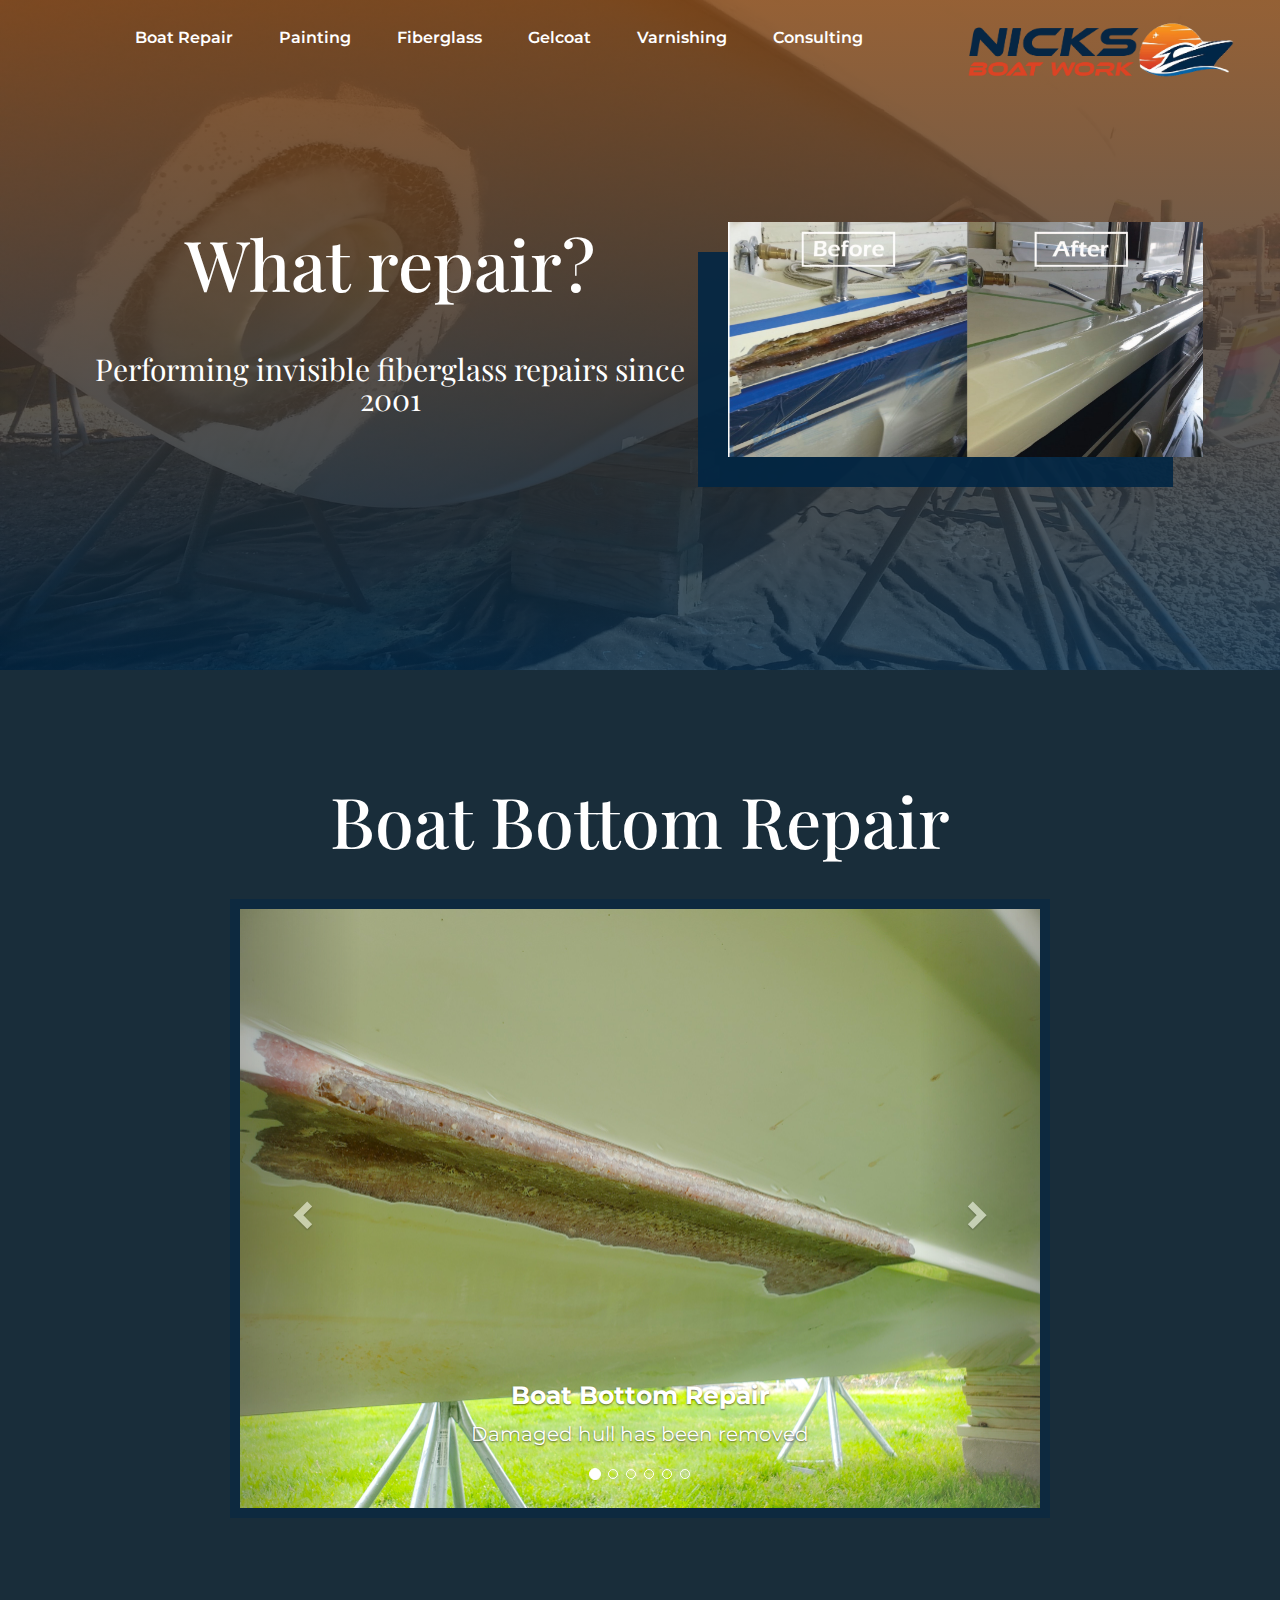
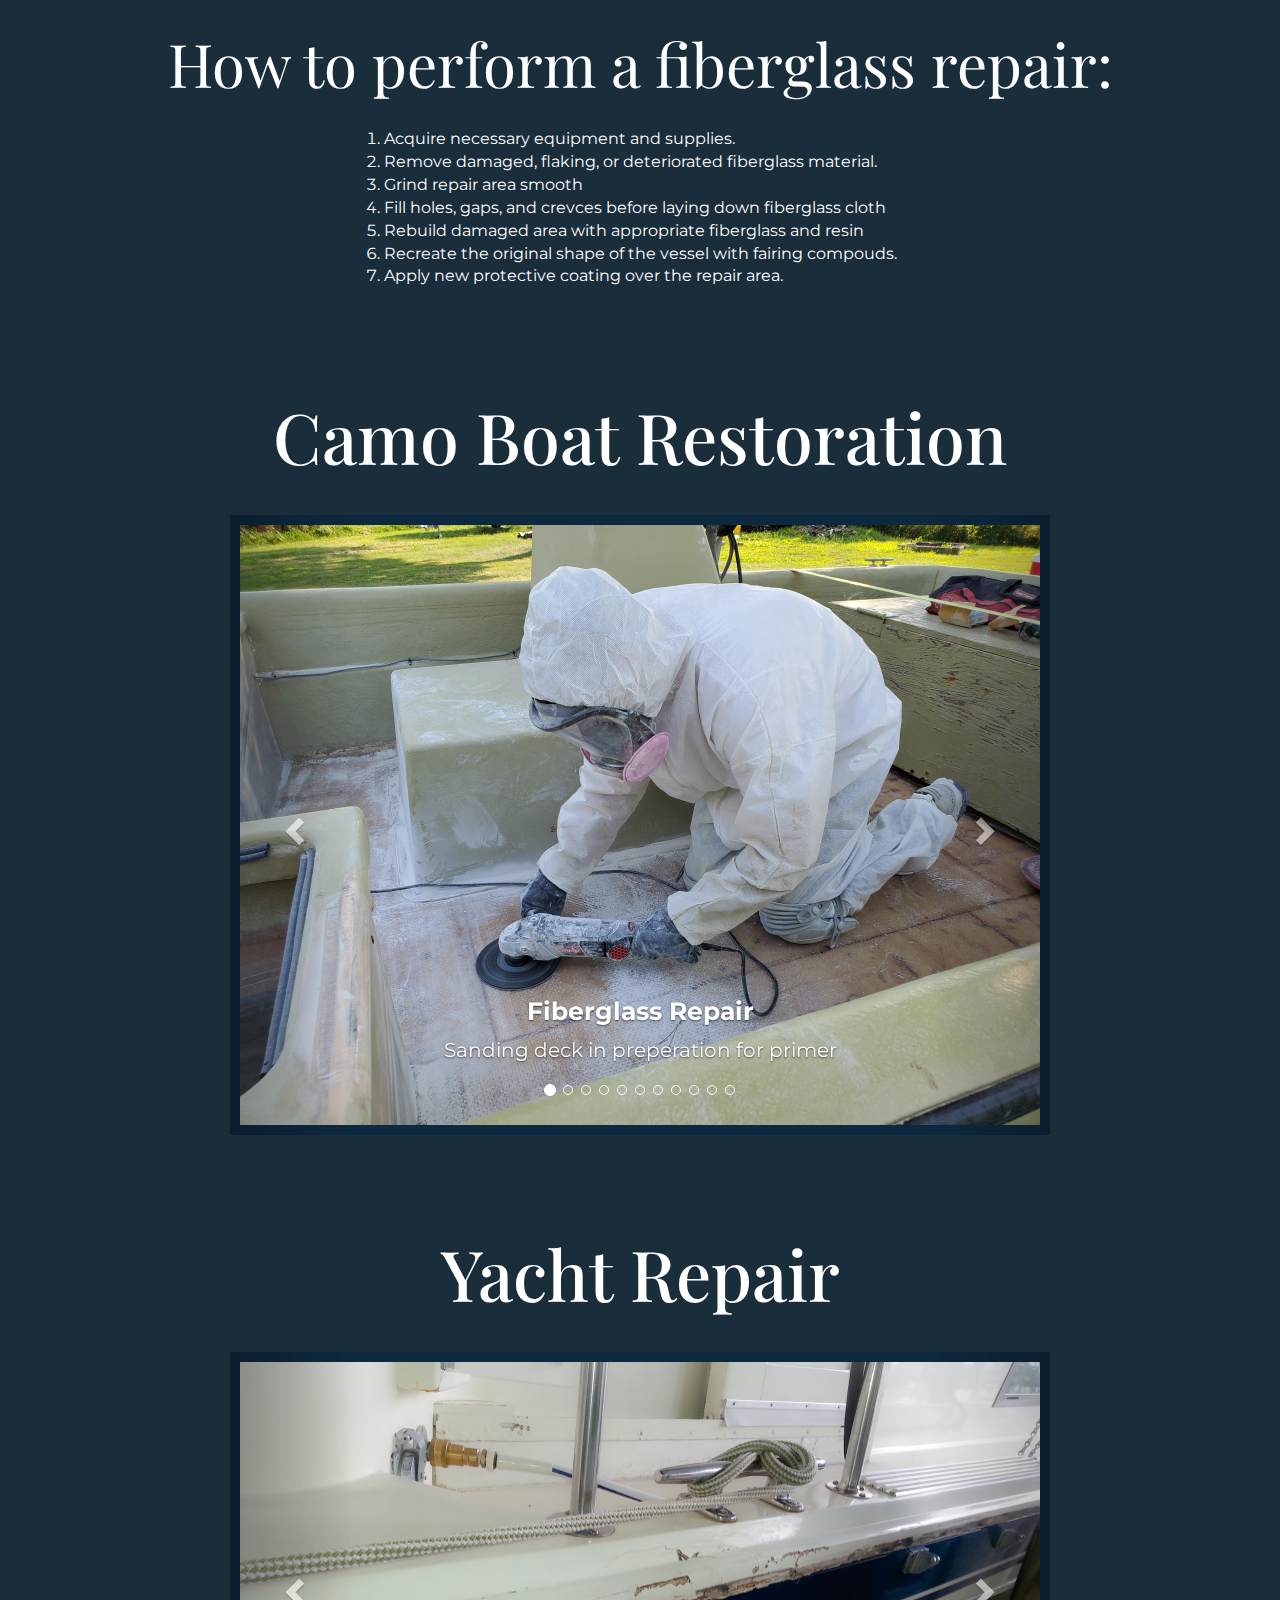
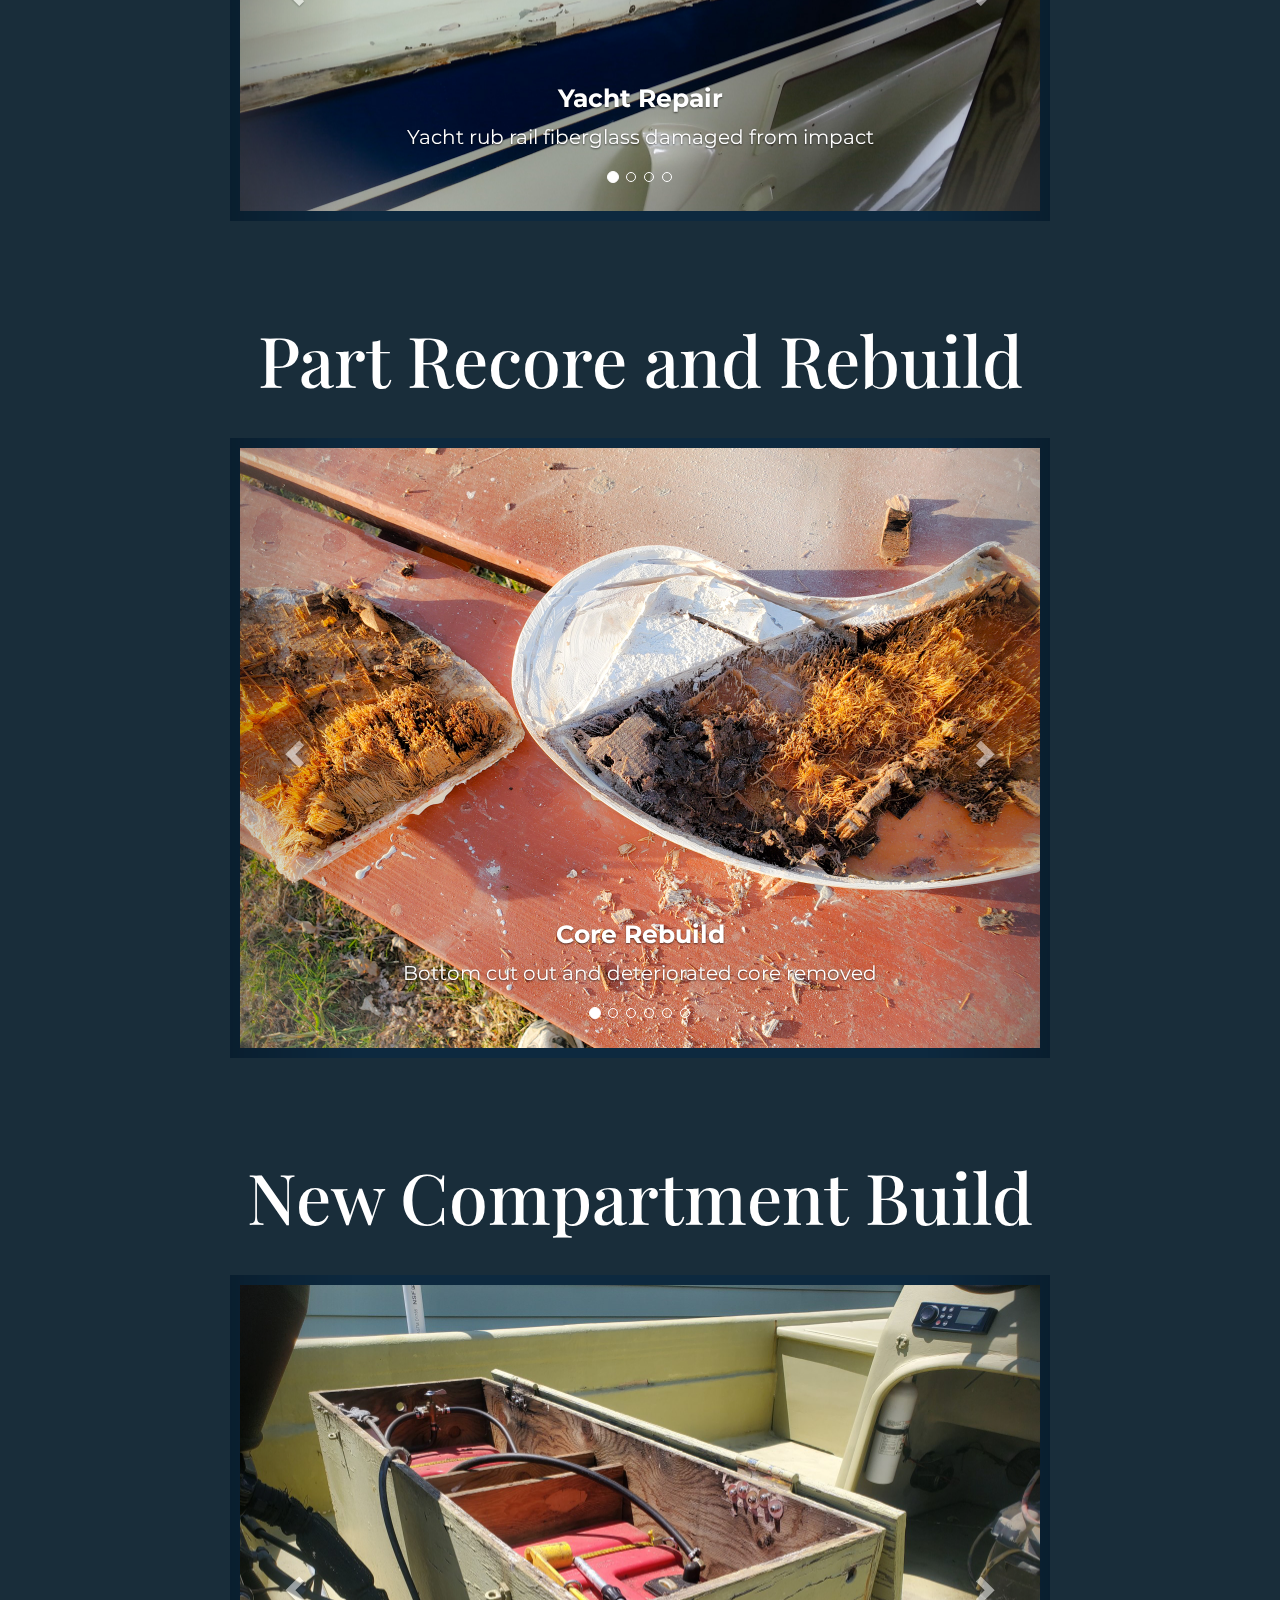
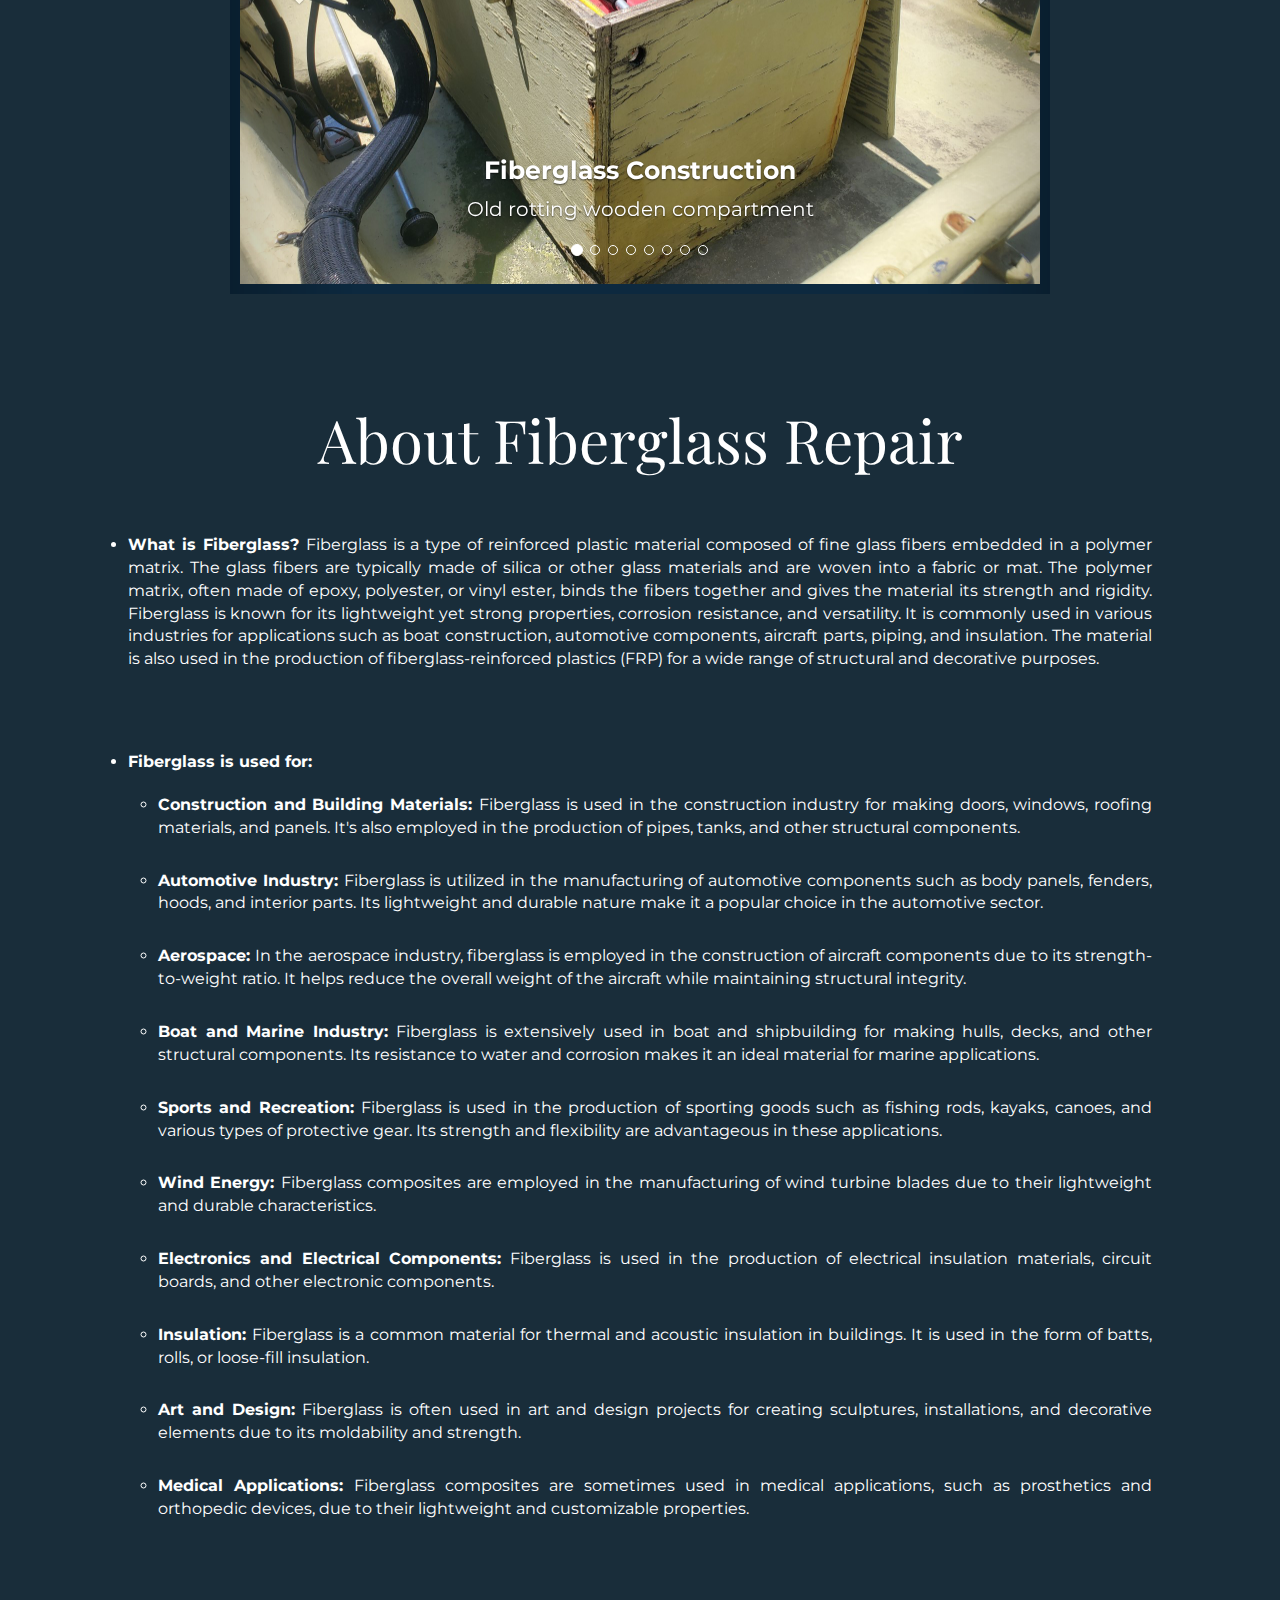
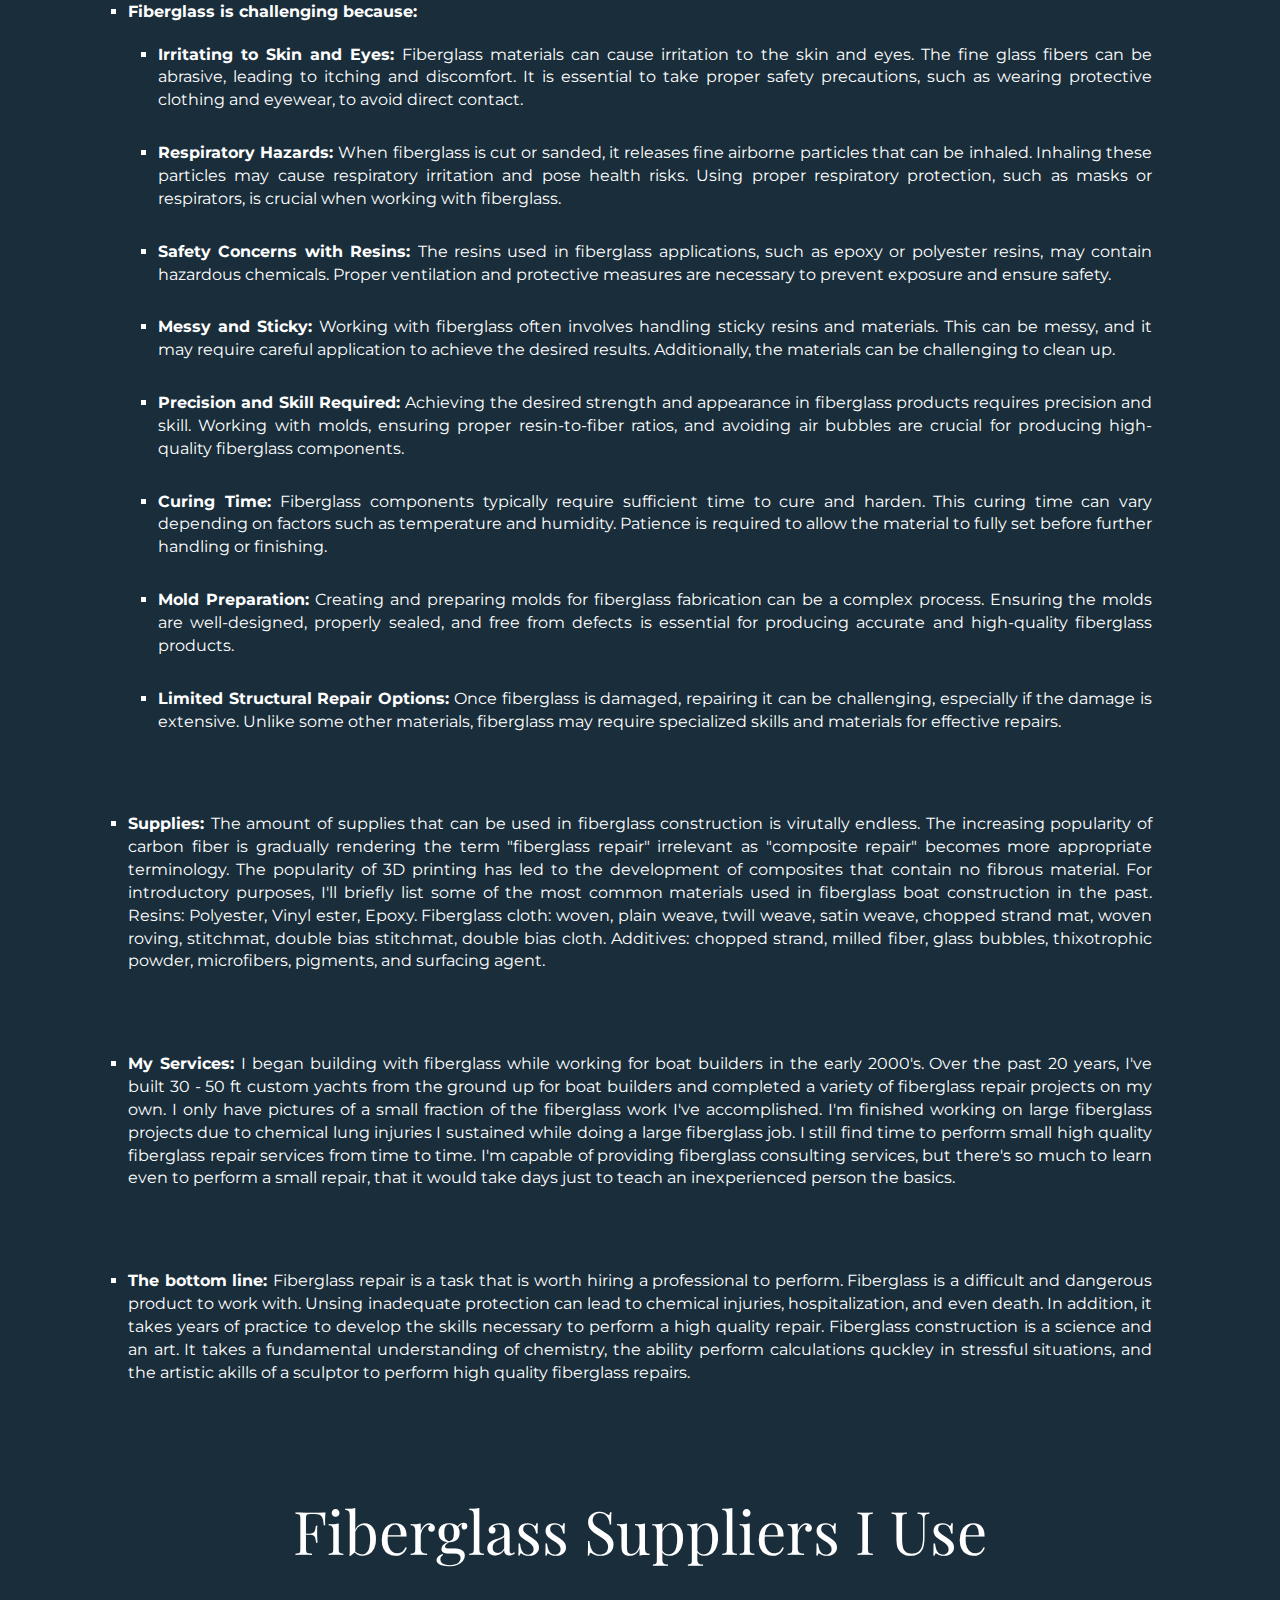
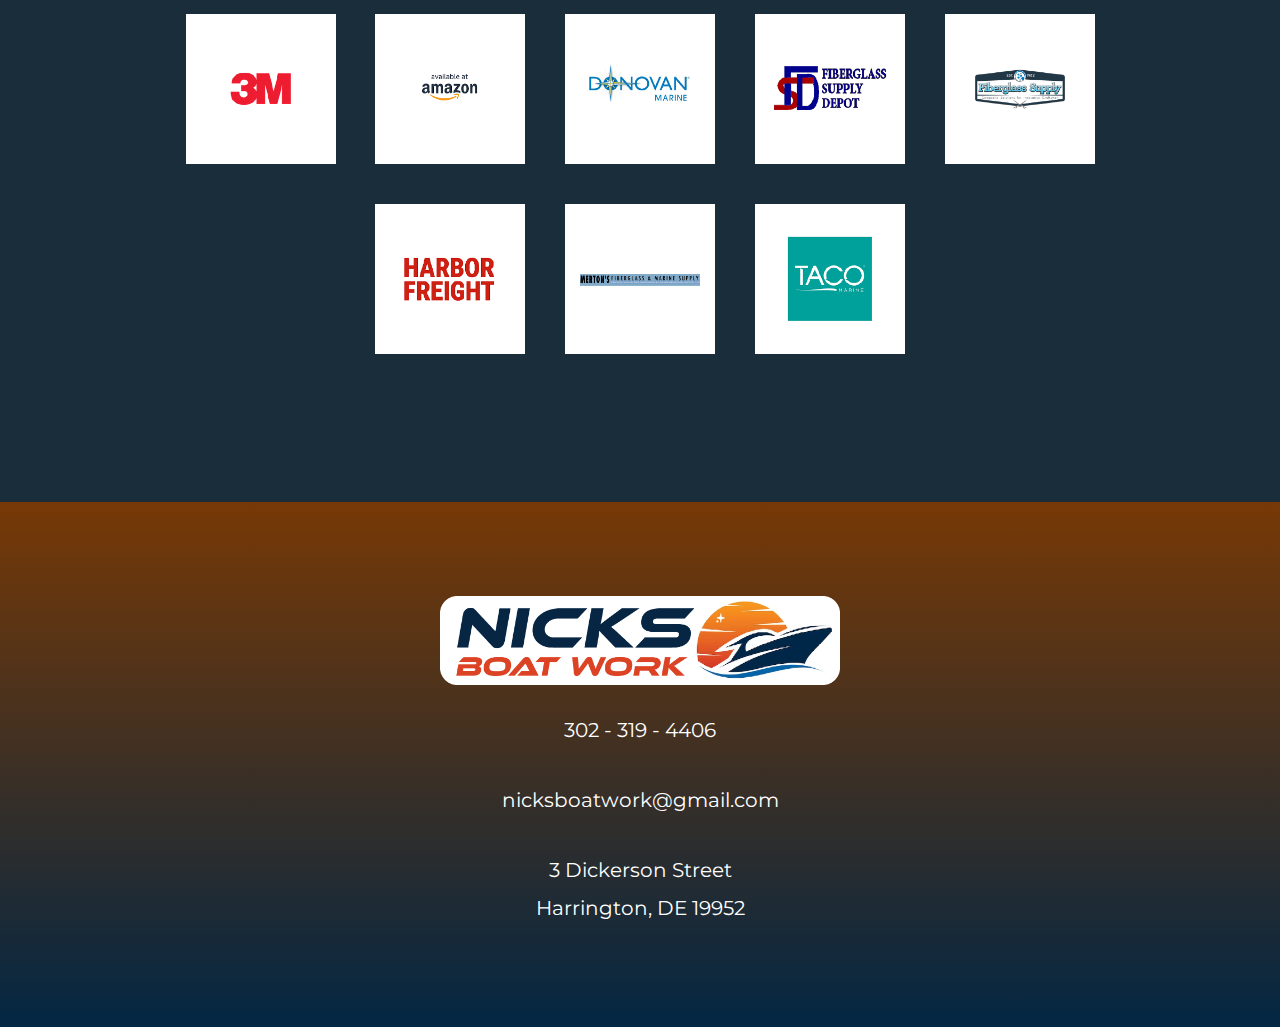
<file: fiberglassrepair.html>
<!DOCTYPE html>
<html lang="en">
<head>
  <meta charset="UTF-8">
  <meta name="viewport" content="width=device-width, initial-scale=1.0">
  <meta name="description"content="Maryland Fiberglass Repair Service">
  <meta name="keywords" content="fiberglass, repair, construction, fiberglass repair, fiberglass construction, fiberglass boat repair, fiberglass repair shop, boat repair, boat, boat shop, marina, boat yard, boat building, yacht, service, services, annapolis, kent island, st micheals, denton">
  <meta name="author" content="Maryland">
  <meta name="robots" content="index,follow">
  <meta name="googlebot" content="index,follow">
  <meta name="geo.position" content="38.9756; -76.3055">
  <meta name="geo.placename" content="Stevensville">
  <meta name="geo.region" content="US-MD">
  <meta property="og:title" content="Maryland Fiberglass Repair Service">
  <meta property="og:description" content="Maryland Fiberglass Repair Service">
  <meta property="og:image" content="">

  <link href="https://fonts.googleapis.com/css2?family=Montserrat:wght@400;600;700&family=Playfair+Display:wght@400;500;600&display=swap" rel="stylesheet">
  <link rel="stylesheet" href="https://maxcdn.bootstrapcdn.com/bootstrap/3.4.1/css/bootstrap.min.css">
  <script src="https://ajax.googleapis.com/ajax/libs/jquery/3.7.1/jquery.min.js"></script>
  <script src="https://maxcdn.bootstrapcdn.com/bootstrap/3.4.1/js/bootstrap.min.js"></script>
  <link href="resources/linked/style.css" rel="stylesheet">

  <link rel="icon" type="image/x-icon" href="/resources/images/boat service.png">
  <title>Fiberglass Repair</title>

    <!-- Google tag (gtag.js) -->
  <script async src="https://www.googletagmanager.com/gtag/js?id=G-PPQEVEQN61"></script>
  <script>
    window.dataLayer = window.dataLayer || [];
    function gtag(){dataLayer.push(arguments);}
    gtag('js', new Date());

    gtag('config', 'G-PPQEVEQN61');
  </script>

</head>

<body>

  <nav class="navbar">
    <div class="container nav-container">
      <a href="index.html"><img src="resources\images\Nicks Boat Work Logo noback.png" alt="maryland fiberglass boat repair logo" id="logo"></a>
      <div id="nav-link-container">
        <ul>
          <li><a href="boatrepair.html" class="nav-link">Boat Repair</a></li>
          <li><a href="boatpainting.html" class="nav-link">Painting</a></li>
          <li><a href="fiberglassrepair.html" class="nav-link">Fiberglass</a></li>
          <li><a href="gelcoatrepair.html" class="nav-link">Gelcoat</a></li>
          <li><a href="varnishing.html" class="nav-link">Varnishing</a></li>
          <li><a href="marineconsultant.html" class="nav-link">Consulting</a></li>
        </ul>
      </div>
    </div>
  </nav>
  <nav id="nav2">
    <div class="dropdown" onclick="toggleDropdown()">
      <button class="dropbtn">Menu</button>
      <div class="dropdown-content">
        <a href="boatrepair.html">Repairs</a>
        <a href="boatpainting.html">Boat Painting</a>
        <a href="fiberglassrepair.html">Fiberglass</a>
        <a href="gelcoatrepair.html">Gelcoat</a>
        <a href="varnishing.html">Varnishing</a>
        <a href="marineconsultant.html">Consulting</a>
      </div>
    </div>
  </nav>
    
  <div class="bannerimgfiberglass "></div>
  <header class="pagehead">
    <div class="container toppage">
      <div class="bannerpage">
        <h1>Maryland Fiberglass Repair Service in Annapolis and Kent Island</h1>
        <h2>What repair?</h2>
        <div>
          <br>
          <h4>Performing invisible fiberglass repairs since 2001</h4>
        </div>
      </div>
      <div class="topimg">
        <img src="resources\images\fiberglass\pineyrepair\Fiberglass Boat Repair Maryland.jpg" alt="Maryland fiberglass repair" class="pic shadow">
      </div>
    </div>
    <button type="button" id="call">
        <a href="tel:4433653215">Call me!</a>
    </button>
  </header>
        
  <main>
    <section class="pagesection">
      <div class="carousel">
      <h2>Boat Bottom Repair</h2>
        <div id="myCarousel" class="carousel slide" data-ride="carousel">
          <!-- Indicators -->
          <ol class="carousel-indicators">
            <li data-target="#myCarousel" data-slide-to="0" class="active"></li>
            <li data-target="#myCarousel" data-slide-to="1"></li>
            <li data-target="#myCarousel" data-slide-to="2"></li>
            <li data-target="#myCarousel" data-slide-to="3"></li>
            <li data-target="#myCarousel" data-slide-to="4"></li>
            <li data-target="#myCarousel" data-slide-to="5"></li>
          </ol>
      
          <!-- Wrapper for slides -->
          <div class="carousel-inner">
    
            <figure class="item active">
              <img src="resources\images\fiberglass\baylinerbottom\FIberglass Boat Repair Maryland 1.jpg" alt="Boat bottom repair in Maryland" style="width:100%;">
              <figcaption class="carousel-caption">
                <h4 class="captiontitle">Boat Bottom Repair</h4>
                <p class="caption">Damaged hull has been removed</p>
              </figcaption>
            </figure>

            <figure class="item">
              <img src="resources\images\fiberglass\baylinerbottom\Fiberglass Boat Repair Maryland 2.jpg" alt="Boat bottom repair in Maryland" style="width:100%;">
              <figcaption class="carousel-caption">
                <h4 class="captiontitle">Boat Bottom Repair</h4>
                <p class="caption">New fiberglass is laminated</p>
              </figcaption>
            </figure>

            <figure class="item">
              <img src="resources/images/fiberglass/baylinerbottom/Fiberglass Boat Repair Maryland 3.jpg" alt="Boat bottom repair in Maryland" style="width:100%;">
              <figcaption class="carousel-caption">
                <h4 class="captiontitle">Boat Bottom Repair</h4>
                <p class="caption">Repair is faired smooth</p>
              </figcaption>
            </figure>
      
            <figure class="item">
              <img src="resources/images/fiberglass/baylinerbottom/Fiberglass Boat Repair Maryland 4.jpg" alt="Boat bottom repair in Maryland" style="width:100%;">
              <figcaption class="carousel-caption">
                <h4 class="captiontitle">Boat Bottom Repair</h4>
                <p class="caption">Barrier coat is applied</p>
              </figcaption>
            </figure>

            <figure class="item">
              <img src="resources/images/fiberglass/baylinerbottom/FIberglass Boat Repair Maryland 5.jpg" alt="Boat bottom repair in Maryland" style="width:100%;">
              <figcaption class="carousel-caption">
                <h4 class="captiontitle">Boat Bottom Repair</h4>
                <p class="caption">Whole boat bottom is barrier coated and painted</p>
              </figcaption>
            </figure>

            <figure class="item">
              <img src="resources/images/fiberglass/baylinerbottom/Fiberglass Boat Repair Maryland 6.jpg" alt="Boat bottom repair in Maryland" style="width:100%;">
              <figcaption class="carousel-caption">
                <h4 class="captiontitle">Boat Bottom Repair</h4>
                <p class="caption">Repair is complete and bottom is painted</p>
              </figcaption>
            </figure>
      
            <!-- Left and right controls -->
            <a class="left carousel-control" href="#myCarousel" data-slide="prev">
              <span class="glyphicon glyphicon-chevron-left"></span>
              <span class="sr-only">Previous</span>
            </a>
            <a class="right carousel-control" href="#myCarousel" data-slide="next">
              <span class="glyphicon glyphicon-chevron-right"></span>
              <span class="sr-only">Next</span>
            </a>
          </div>
        </div>               
      </div>
    </section>

    <article>
      <h4>How to perform a fiberglass repair:</h4>
      <div class="ol">
        <ol>
          <li>Acquire necessary equipment and supplies.</li>
          <li>Remove damaged, flaking, or deteriorated fiberglass material.</li>
          <li>Grind repair area smooth</li>
          <li>Fill holes, gaps, and crevces before laying down fiberglass cloth</li> 
          <li>Rebuild damaged area with appropriate fiberglass and resin</li>
          <li>Recreate the original shape of the vessel with fairing compouds.</li>
          <li>Apply new protective coating over the repair area.</li>
        </ol>
      </div>
    </article>
      
    <section class="pagesection">
      <div class="carousel">
      <h2>Camo Boat Restoration</h2>  
        <div id="myCarousel2" class="carousel slide" data-ride="carousel">
          <!-- Indicators -->
          <ol class="carousel-indicators">
            <li data-target="#myCarousel2" data-slide-to="0" class="active"></li>
            <li data-target="#myCarousel2" data-slide-to="1"></li>
            <li data-target="#myCarousel2" data-slide-to="2"></li>
            <li data-target="#myCarousel2" data-slide-to="3"></li>
            <li data-target="#myCarousel2" data-slide-to="4"></li>
            <li data-target="#myCarousel2" data-slide-to="5"></li>
            <li data-target="#myCarousel2" data-slide-to="6"></li>
            <li data-target="#myCarousel2" data-slide-to="7"></li>
            <li data-target="#myCarousel2" data-slide-to="8"></li>
            <li data-target="#myCarousel2" data-slide-to="9"></li>
            <li data-target="#myCarousel2" data-slide-to="9"></li>
          </ol>
          
          <!-- Wrapper for slides -->
          <div class="carousel-inner">
            <figure class="item active">
              <img src="resources\images\fiberglass\duckboat\Fiberglass boat repair 1.jpg" alt="Maryland boat repair" style="width:100%;">
              <figcaption class="carousel-caption">
                <h4 class="captiontitle">Fiberglass Repair</h4>
                <p class="caption">Sanding deck in preperation for primer</p>
              </figcaption>
            </figure>
      
            <figure class="item">
              <img src="resources\images\fiberglass\duckboat\Fiberglass boat repair 2.jpg" alt="Maryland boat repair" style="width:100%;">
              <figcaption class="carousel-caption">
                <h4 class="captiontitle">Fiberglass Repair</h4>
                <p class="caption">Removing rotten wood from compartment bottoms</p>
              </figcaption>
            </figure>
          
            <figure class="item">
              <img src="resources\images\fiberglass\duckboat\Fiberglass boat repair 3.jpg" alt="Maryland boat repair" style="width:100%;">
              <figcaption class="carousel-caption">
                <h4 class="captiontitle">Fiberglass Repair</h4>
                <p class="caption">Rotten wood removed</p>
              </figcaption>
            </figure>

            <figure class="item">
              <img src="resources\images\fiberglass\duckboat\Fiberglass boat repair 4.jpg" alt="Maryland boat repair" style="width:100%;">
              <figcaption class="carousel-caption">
                <h4 class="captiontitle">Fiberglass Repair</h4>
                <p class="caption">Rebuilding rotten areas with fiberglass and coosa core</p>
              </figcaption>
            </figure>
          
            <figure class="item">
              <img src="resources\images\fiberglass\duckboat\Fiberglass boat repair 5.jpg" alt="Fiberglass and gelcoat boat repair" style="width:100%;">
              <figcaption class="carousel-caption">
                <h4 class="captiontitle">Fiberglass Repair</h4>
                <p class="caption">Cracking deck to repair</p>
              </figcaption>
            </figure>

            <figure class="item">
              <img src="resources\images\fiberglass\duckboat\Fiberglass boat repair 6.jpg" alt="Fiberglass and gelcoat boat repair" style="width:100%;">
              <figcaption class="carousel-caption">
                <h4 class="captiontitle">Fiberglass Repair</h4>
                <p class="caption">Paint sanded off of cracking deck</p>
              </figcaption>
            </figure>

            <figure class="item">
              <img src="resources\images\fiberglass\duckboat\Fiberglass boat repair 7.jpg" alt="Yacht repair in Maryland" style="width:100%;">
              <figcaption class="carousel-caption">
                <h4 class="captiontitle">Fiberglass Repair</h4>
                <p class="caption">New fiberglass laminated over cracked deck</p>
              </figcaption>
            </figure>

            <figure class="item">
              <img src="resources\images\fiberglass\duckboat\Fiberglass boat repair 8.jpg" alt="Yacht repair in Maryland" style="width:100%;">
              <figcaption class="carousel-caption">
                <h4 class="captiontitle">Fiberglass Repair</h4>
                <p class="caption">New fiberglass primed with barrier coat</p>
              </figcaption>
            </figure>

            <figure class="item">
              <img src="resources\images\fiberglass\duckboat\Fiberglass boat repair 9.jpg" alt="Maryland Fiberglass Boat Repair" style="width:100%;">
              <figcaption class="carousel-caption">
                <h4 class="captiontitle">Fiberglass Repair</h4>
                <p class="caption">Compartment lids sanded and painted</p>
              </figcaption>
            </figure>

            <figure class="item">
              <img src="resources\images\fiberglass\duckboat\Fiberglass boat repair 10.jpg" alt="Maryland Fiberglass Boat Repair" style="width:100%;">
              <figcaption class="carousel-caption">
                <h4 class="captiontitle">Fiberglass Repair</h4>
                <p class="caption">Topside sanded and prepped for paint</p>
              </figcaption>
            </figure>

            <figure class="item">
              <img src="resources\images\fiberglass\duckboat\Fiberglass boat repair 11.jpg" alt="Maryland Fiberglass Boat Repair" style="width:100%;">
              <figcaption class="carousel-caption">
                <h4 class="captiontitle">Fiberglass Repair</h4>
                <p class="caption">Topside painted</p>
              </figcaption>
            </figure>

          </div>
      
          <!-- Left and right controls -->
          <a class="left carousel-control" href="#myCarousel2" data-slide="prev">
            <span class="glyphicon glyphicon-chevron-left"></span>
            <span class="sr-only">Previous</span>
          </a>
          <a class="right carousel-control" href="#myCarousel2" data-slide="next">
            <span class="glyphicon glyphicon-chevron-right"></span>
            <span class="sr-only">Next</span>
          </a>
        </div>
      </div>
    </section>

    <section class="pagesection">
      <div class="carousel">
      <h2>Yacht Repair</h2>  
        <div id="myCarousel3" class="carousel slide" data-ride="carousel">
          <!-- Indicators -->
          <ol class="carousel-indicators">
            <li data-target="#myCarousel3" data-slide-to="0" class="active"></li>
            <li data-target="#myCarousel3" data-slide-to="1"></li>
            <li data-target="#myCarousel3" data-slide-to="2"></li>
            <li data-target="#myCarousel3" data-slide-to="3"></li>
            
          </ol>
          
          <!-- Wrapper for slides -->
          <div class="carousel-inner">
            <figure class="item active">
              <img src="resources\images\fiberglass\pineyrepair\Fiberglass Boat Repair Maryland 1.jpg" alt="Yacht Repair Maryland" style="width:100%;">
              <figcaption class="carousel-caption">
                <h4 class="captiontitle">Yacht Repair</h4>
                <p class="caption">Yacht rub rail fiberglass damaged from impact</p>
              </figcaption>
            </figure>
      
            <figure class="item">
              <img src="resources/images/fiberglass/pineyrepair/Fiberglass Boat Repair Maryland 2.jpg" alt="Yacht Repair Maryland" style="width:100%;">
              <figcaption class="carousel-caption">
                <h4 class="captiontitle">Yacht Repair</h4>
                <p class="caption">Rebuilding damaged area with fiberglass</p>
              </figcaption>
            </figure>
          
            <figure class="item">
              <img src="resources\images\fiberglass\pineyrepair\Fiberglass Boat Repair Maryland 3.jpg" alt="Yacht Fiberglass Repair" style="width:100%;">
              <figcaption class="carousel-caption">
                <h4 class="captiontitle">Yacht Repair</h4>
                <p class="caption">Recreating original shape with fairing compound</p>
              </figcaption>
            </figure>

            <figure class="item">
              <img src="resources\images\fiberglass\pineyrepair\Fiberglass Boat Repair Maryland 4.jpg" alt="Yacht Fiberglass Repair" style="width:100%;">
              <figcaption class="carousel-caption">
                <h4 class="captiontitle">Yacht Repair</h4>
                <p class="caption">Paint and primer applied over repair</p>
              </figcaption>
            </figure>

          </div>
      
          <!-- Left and right controls -->
          <a class="left carousel-control" href="#myCarousel3" data-slide="prev">
            <span class="glyphicon glyphicon-chevron-left"></span>
            <span class="sr-only">Previous</span>
          </a>
          <a class="right carousel-control" href="#myCarousel3" data-slide="next">
            <span class="glyphicon glyphicon-chevron-right"></span>
            <span class="sr-only">Next</span>
          </a>
        </div>
      </div>
    </section>

    <section class="pagesection">
      <div class="carousel">
      <h2>Part Recore and Rebuild</h2>  
        <div id="myCarousel4" class="carousel slide" data-ride="carousel">
          <!-- Indicators -->
          <ol class="carousel-indicators">
            <li data-target="#myCarousel4" data-slide-to="0" class="active"></li>
            <li data-target="#myCarousel4" data-slide-to="1"></li>
            <li data-target="#myCarousel4" data-slide-to="2"></li>
            <li data-target="#myCarousel4" data-slide-to="3"></li>
            <li data-target="#myCarousel4" data-slide-to="4"></li>
            <li data-target="#myCarousel4" data-slide-to="5"></li>
            
          </ol>
          
          <!-- Wrapper for slides -->
          <div class="carousel-inner">
            <figure class="item active">
              <img src="resources\images\fiberglass\pineyrepair2\Marine Fiberglass Repair Maryland 1.jpg" alt="Marine Fiberglass Repair in Maryland" style="width:100%;">
              <figcaption class="carousel-caption">
                <h4 class="captiontitle">Core Rebuild</h4>
                <p class="caption">Bottom cut out and deteriorated core removed</p>
              </figcaption>
            </figure>
      
            <figure class="item">
              <img src="resources\images\fiberglass\pineyrepair2\Marine Fiberglass Repair Maryland 2.jpg" alt="Marine Fiberglass Repair in Maryland" style="width:100%;">
              <figcaption class="carousel-caption">
                <h4 class="captiontitle">Core Rebuild</h4>
                <p class="caption">Top sanded and repaired</p>
              </figcaption>
            </figure>
          
            <figure class="item">
              <img src="resources\images\fiberglass\pineyrepair2\Marine Fiberglass Repair Maryland 3.jpg" alt="Marine Fiberglass Repair in Maryland" style="width:100%;">
              <figcaption class="carousel-caption">
                <h4 class="captiontitle">Core Rebuild</h4>
                <p class="caption">New core and fiberglass cloth cut</p>
              </figcaption>
            </figure>

            <figure class="item">
              <img src="resources\images\fiberglass\pineyrepair2\Marine Fiberglass Repair Maryland 4.jpg" alt="Marine Fiberglass Repair in Maryland" style="width:100%;">
              <figcaption class="carousel-caption">
                <h4 class="captiontitle">Core Rebuild</h4>
                <p class="caption">New core installed</p>
              </figcaption>
            </figure>

            <figure class="item">
              <img src="resources\images\fiberglass\pineyrepair2\Marine Fiberglass Repair Maryland 5.jpg" alt="Marine Fiberglass Repair in Maryland" style="width:100%;">
              <figcaption class="carousel-caption">
                <h4 class="captiontitle">Core Rebuild</h4>
                <p class="caption">New core fiberglassed in</p>
              </figcaption>
            </figure>

            <figure class="item">
              <img src="resources\images\fiberglass\pineyrepair2\Marine Fiberglass Repair Maryland 6.jpg" alt="Marine Fiberglass Repair in Maryland" style="width:100%;">
              <figcaption class="carousel-caption">
                <h4 class="captiontitle">Core Rebuild</h4>
                <p class="caption">Rebuilt part coated with new gelcoat</p>
              </figcaption>
            </figure>

          </div>
      
          <!-- Left and right controls -->
          <a class="left carousel-control" href="#myCarousel4" data-slide="prev">
            <span class="glyphicon glyphicon-chevron-left"></span>
            <span class="sr-only">Previous</span>
          </a>
          <a class="right carousel-control" href="#myCarousel4" data-slide="next">
            <span class="glyphicon glyphicon-chevron-right"></span>
            <span class="sr-only">Next</span>
          </a>
        </div>
      </div>
    </section>

    <section class="pagesection">
      <div class="carousel">
      <h2>New Compartment Build</h2>  
        <div id="myCarousel5" class="carousel slide" data-ride="carousel">
          <!-- Indicators -->
          <ol class="carousel-indicators">
            <li data-target="#myCarousel5" data-slide-to="0" class="active"></li>
            <li data-target="#myCarousel5" data-slide-to="1"></li>
            <li data-target="#myCarousel5" data-slide-to="2"></li>
            <li data-target="#myCarousel5" data-slide-to="3"></li>
            <li data-target="#myCarousel5" data-slide-to="4"></li>
            <li data-target="#myCarousel5" data-slide-to="5"></li>
            <li data-target="#myCarousel5" data-slide-to="6"></li>
            <li data-target="#myCarousel5" data-slide-to="7"></li>
          </ol>
          
          <!-- Wrapper for slides -->
          <div class="carousel-inner">
            <figure class="item active">
              <img src="resources\images\fiberglass\construction\Fiberglass Construction 1.jpg" alt="Fiberglass Construction" style="width:100%;">
              <figcaption class="carousel-caption">
                <h4 class="captiontitle">Fiberglass Construction</h4>
                <p class="caption">Old rotting wooden compartment</p>
              </figcaption>
            </figure>
      
            <figure class="item">
              <img src="resources\images\fiberglass\construction\Fiberglass Construction 2.jpg" alt="Fiberglass Construction" style="width:100%;">
              <figcaption class="carousel-caption">
                <h4 class="captiontitle">Fiberglass Construction</h4>
                <p class="caption">Old rotting wooden compartment</p>
              </figcaption>
            </figure>
          
            <figure class="item">
              <img src="resources\images\fiberglass\construction\Fiberglass Construction 3.jpg" alt="Fiberglass Construction" style="width:100%;">
              <figcaption class="carousel-caption">
                <h4 class="captiontitle">Fiberglass Construction</h4>
                <p class="caption">New compartment built with fiberglass and coosa core</p>
              </figcaption>
            </figure>

            <figure class="item">
              <img src="resources\images\fiberglass\construction\Fiberglass Construction 4.jpg" alt="Fiberglass Construction" style="width:100%;">
              <figcaption class="carousel-caption">
                <h4 class="captiontitle">Fiberglass Construction</h4>
                <p class="caption">Gas tank braces built with fiberglass and coose core</p>
              </figcaption>
            </figure>
          
            <figure class="item">
              <img src="resources\images\fiberglass\construction\Fiberglass Construction 5.jpg" alt="Fiberglass Construction" style="width:100%;">
              <figcaption class="carousel-caption">
                <h4 class="captiontitle">Fiberglass Construction</h4>
                <p class="caption">Bottom spacers built with fiberglass and coosa core</p>
              </figcaption>
            </figure>

            <figure class="item">
              <img src="resources\images\fiberglass\construction\Fiberglass Construction 6.jpg" alt="Fiberglass Construction" style="width:100%;">
              <figcaption class="carousel-caption">
                <h4 class="captiontitle">Fiberglass Construction</h4>
                <p class="caption">New compartment painted</p>
              </figcaption>
            </figure>

            <figure class="item">
              <img src="resources\images\fiberglass\construction\Fiberglass Construction 7.jpg" alt="Fiberglass Construction" style="width:100%;">
              <figcaption class="carousel-caption">
                <h4 class="captiontitle">Fiberglass Construction</h4>
                <p class="caption">New compartment fiberglassed to deck</p>
              </figcaption>
            </figure>

            <figure class="item">
              <img src="resources\images\fiberglass\construction\Fiberglass Construction 8.jpg" alt="Fiberglass Construction" style="width:100%;">
              <figcaption class="carousel-caption">
                <h4 class="captiontitle">Fiberglass Construction</h4>
                <p class="caption">New compartment and boat topside painted</p>
              </figcaption>
            </figure>

          </div>
      
          <!-- Left and right controls -->
          <a class="left carousel-control" href="#myCarousel5" data-slide="prev">
            <span class="glyphicon glyphicon-chevron-left"></span>
            <span class="sr-only">Previous</span>
          </a>
          <a class="right carousel-control" href="#myCarousel5" data-slide="next">
            <span class="glyphicon glyphicon-chevron-right"></span>
            <span class="sr-only">Next</span>
          </a>
        </div>
      </div>
    </section>

    <article>
      <h4>About Fiberglass Repair</h4>
      <div class="paragraph">
        <p>
        <ul>
            <li><b>What is Fiberglass?  </b>Fiberglass is a type of reinforced plastic material composed of fine glass fibers embedded in a polymer matrix. The glass fibers are typically made of silica or other glass materials and are woven into a fabric or mat. The polymer matrix, often made of 
                    epoxy, polyester, or vinyl ester, binds the fibers together and gives the material its strength and rigidity. Fiberglass is known for its lightweight yet strong properties, corrosion resistance, and versatility. It is commonly used in various industries for applications such 
                    as boat construction, automotive components, aircraft parts, piping, and insulation. The material is also used in the production of fiberglass-reinforced plastics (FRP) for a wide range of structural and decorative purposes.</li>
            <li><b>Fiberglass is used for:</b> 
                <ul>
                    <li class="sublist"><b>Construction and Building Materials:  </b> Fiberglass is used in the construction industry for making doors, windows, roofing materials, and panels. It's also employed in the production of pipes, tanks, and other structural components.</li>
                    <li class="sublist"><b>Automotive Industry:  </b>Fiberglass is utilized in the manufacturing of automotive components such as body panels, fenders, hoods, and interior parts. Its lightweight and durable nature make it a popular choice in the automotive sector.</li>
                    <li class="sublist"><b>Aerospace:  </b>In the aerospace industry, fiberglass is employed in the construction of aircraft components due to its strength-to-weight ratio. It helps reduce the overall weight of the aircraft while maintaining structural integrity.</li>
                    <li class="sublist"><b>Boat and Marine Industry:  </b>Fiberglass is extensively used in boat and shipbuilding for making hulls, decks, and other structural components. Its resistance to water and corrosion makes it an ideal material for marine applications.</li>
                    <li class="sublist"><b>Sports and Recreation:  </b>Fiberglass is used in the production of sporting goods such as fishing rods, kayaks, canoes, and various types of protective gear. Its strength and flexibility are advantageous in these applications.</li>
                    <li class="sublist"><b>Wind Energy:  </b>Fiberglass composites are employed in the manufacturing of wind turbine blades due to their lightweight and durable characteristics.</li>
                    <li class="sublist"><b>Electronics and Electrical Components:  </b>Fiberglass is used in the production of electrical insulation materials, circuit boards, and other electronic components.</li>
                    <li class="sublist"><b>Insulation:  </b>Fiberglass is a common material for thermal and acoustic insulation in buildings. It is used in the form of batts, rolls, or loose-fill insulation.</li>
                    <li class="sublist"><b>Art and Design:  </b>Fiberglass is often used in art and design projects for creating sculptures, installations, and decorative elements due to its moldability and strength.</li>
                    <li class="sublist"><b>Medical Applications:  </b>Fiberglass composites are sometimes used in medical applications, such as prosthetics and orthopedic devices, due to their lightweight and customizable properties.</li>
                <ul>
            </li>

            <li><b>Fiberglass is challenging because:</b>
              <ul>
                  <li class="sublist"><b>Irritating to Skin and Eyes:  </b>Fiberglass materials can cause irritation to the skin and eyes. The fine glass fibers can be abrasive, leading to itching and discomfort. It is essential to take proper safety precautions, such as wearing protective clothing and eyewear, to avoid direct contact.</li>
                  <li class="sublist"><b>Respiratory Hazards:  </b>When fiberglass is cut or sanded, it releases fine airborne particles that can be inhaled. Inhaling these particles may cause respiratory irritation and pose health risks. Using proper respiratory protection, such as masks or respirators, is crucial when working with fiberglass.</li>
                  <li class="sublist"><b>Safety Concerns with Resins: </b>The resins used in fiberglass applications, such as epoxy or polyester resins, may contain hazardous chemicals. Proper ventilation and protective measures are necessary to prevent exposure and ensure safety.</li>
                  <li class="sublist"><b>Messy and Sticky:  </b>Working with fiberglass often involves handling sticky resins and materials. This can be messy, and it may require careful application to achieve the desired results. Additionally, the materials can be challenging to clean up.</li>
                  <li class="sublist"><b>Precision and Skill Required:  </b>Achieving the desired strength and appearance in fiberglass products requires precision and skill. Working with molds, ensuring proper resin-to-fiber ratios, and avoiding air bubbles are crucial for producing high-quality fiberglass components.</li>
                  <li class="sublist"><b>Curing Time:  </b> Fiberglass components typically require sufficient time to cure and harden. This curing time can vary depending on factors such as temperature and humidity. Patience is required to allow the material to fully set before further handling or finishing.</li>
                  <li class="sublist"><b>Mold Preparation: </b>Creating and preparing molds for fiberglass fabrication can be a complex process. Ensuring the molds are well-designed, properly sealed, and free from defects is essential for producing accurate and high-quality fiberglass products.</li>
                  <li class="sublist"><b>Limited Structural Repair Options: </b>Once fiberglass is damaged, repairing it can be challenging, especially if the damage is extensive. Unlike some other materials, fiberglass may require specialized skills and materials for effective repairs.</li>
              <ul>
            </li>
            
            <li><b>Supplies: </b>The amount of supplies that can be used in fiberglass construction is virutally endless. The increasing popularity of carbon fiber is gradually rendering the term "fiberglass repair" irrelevant as "composite repair" becomes more appropriate terminology. The popularity of 3D printing has 
                led to the development of composites that contain no fibrous material. For introductory purposes, I'll briefly list some of the most common materials used in fiberglass boat construction in the past. Resins: Polyester, Vinyl ester, Epoxy. Fiberglass cloth: woven, plain weave, twill weave, satin weave, chopped strand mat, 
                woven roving, stitchmat, double bias stitchmat, double bias cloth. Additives: chopped strand, milled fiber, glass bubbles, thixotrophic powder, microfibers, pigments, and surfacing agent.</li>

            <li><b>My Services: </b>I began building with fiberglass while working for boat builders in the early 2000's. Over the past 20 years, I've built 30 - 50 ft custom yachts from the ground up for boat builders and completed a variety of fiberglass repair projects on my own. I only have pictures of a small fraction 
                of the fiberglass work I've accomplished. I'm finished working on large fiberglass projects due to chemical lung injuries I sustained while doing a large fiberglass job. I still find time to perform small high quality fiberglass repair services from time to time. I'm capable of providing fiberglass consulting services, 
                but there's so much to learn even to perform a small repair, that it would take days just to teach an inexperienced person the basics.</li>

            

            <li><b>The bottom line: </b>Fiberglass repair is a task that is worth hiring a professional to perform. Fiberglass is a difficult and dangerous product to work with. Unsing inadequate protection can lead to chemical injuries, hospitalization, and even death. In addition, 
                it takes years of practice to develop the skills necessary to perform a high quality repair. Fiberglass construction is a science and an art. It takes a fundamental understanding of chemistry, the ability perform calculations quckley in stressful situations, and the 
                artistic akills of a sculptor to perform high quality fiberglass repairs.</li>

        </ul>
      </div>
    </article>
        

    <section class="imgbox">
      <h4>Fiberglass Suppliers I Use</h4>
      <figure>
        <div class="container logobox">
          <div class="container imgblock"><a href="https://www.3m.com/" target="_blank"><img src="resources\images\fiberglass\supplylogos\3M Fiberglass Repair 1.png" alt="Fiberglass Supplier Maryland"></a></div>
          <div class="container imgblock"><a href="https://www.amazon.com/Fiberglass-Raw-Materials/b?ie=UTF8&node=6469729011" target="_blank"><img src="resources\images\fiberglass\supplylogos\Amazon Fiberglass Repair 2.png" alt="Fiberglass Supplies Maryland"></a></div>
          <div class="container imgblock"><a href="https://www.donovanmarine.com/Default2.aspx" target="_blank"><img src="resources\images\fiberglass\supplylogos\Donovan Fiberglass Repair 3.png" alt="Marine Fiberglass Supplier Maryland"></a></div>
          <div class="container imgblock"><a href="https://fiberglasssupplydepot.com/" target="_blank"><img src="resources\images\fiberglass\supplylogos\Fiberglass Supply Depot Repair 4.png" alt="Boat Fiberglass Supplier Maryland"></a></div>
          <div class="container imgblock"><a href="https://fiberglasssupply.com/" target="_blank"><img src="resources\images\fiberglass\supplylogos\Fiberglass Supply Repair 5.png" alt="Fiberglass Supplies Maryland"></a></div>
          <div class="container imgblock"><a href="https://www.harborfreight.com/" target="_blank"><img src="resources\images\fiberglass\supplylogos\Harbor Freight Fiberglass Repair 6.png" alt="Boat Fiberglass Supplies Maryland"></a></div>
          <div class="container imgblock"><a href="https://www.mertons.com/index.html" target="_blank"><img src="resources\images\fiberglass\supplylogos\Mertons Fiberglass Repair  8.png" alt="Marine Fiberglass Supplies Maryland"></a></div>
          <div class="container imgblock"><a href="https://tacomarine.com/" target="_blank"><img src="resources\images\fiberglass\supplylogos\Taco Fiberglass Repair 7.png" alt="Fiberglass Supplies in Maryland"></a></div>
        </div>
      </figure>
    </section>
      
  </main>

    <footer class=" footer container">
      <div class="contact">
        <br>
        <img src="resources/images/Nicks Boat Work Logo.png" alt="marine consultant">
        <br>
        <br>
        <p>302 - 319 - 4406</p>
        <br>
        <p>nicksboatwork@gmail.com</p>
        <br>
        <p>3 Dickerson Street</p>
        <p>Harrington, DE 19952</p>
        <br>
      </div>
    </footer>
</body>

  <script>
    function toggleDropdown() {
      var dropdown = document.querySelector('.dropdown');
      dropdown.classList.toggle('show');
    }
  </script>

</html>
</file>
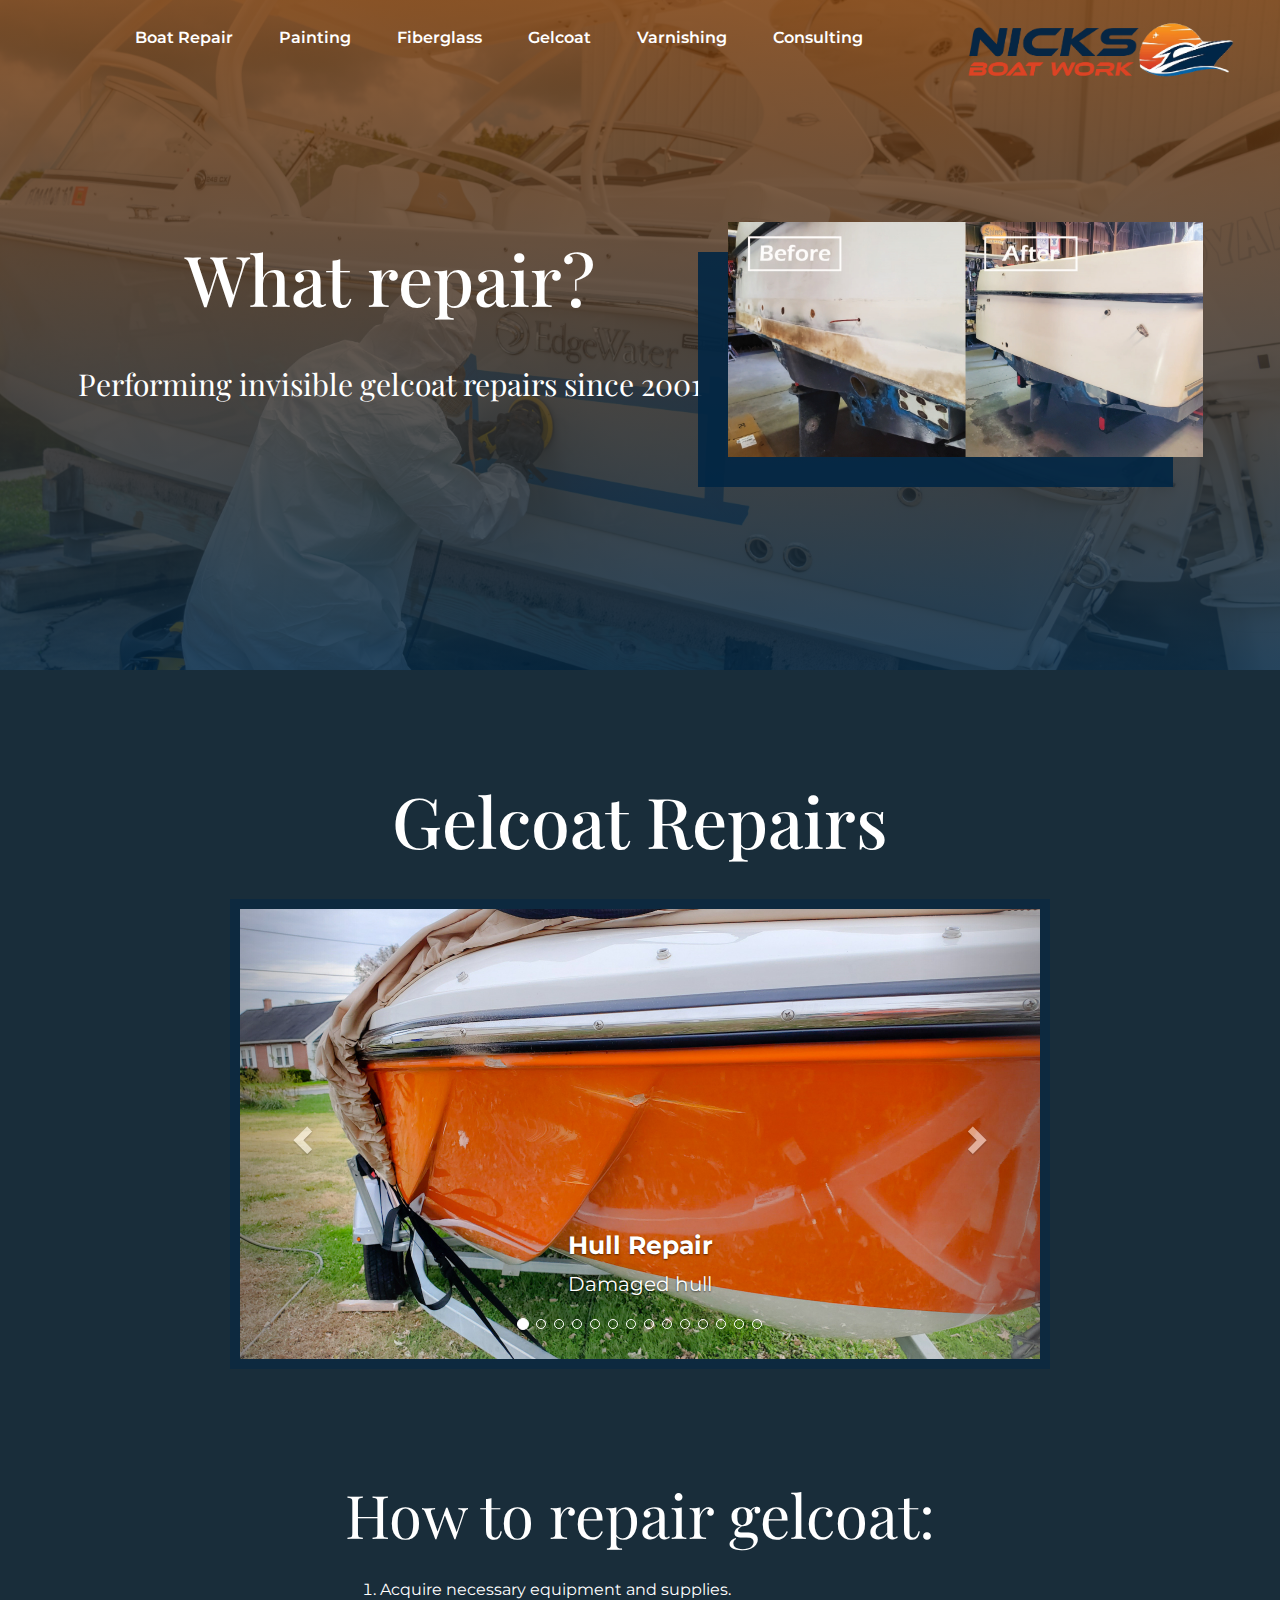
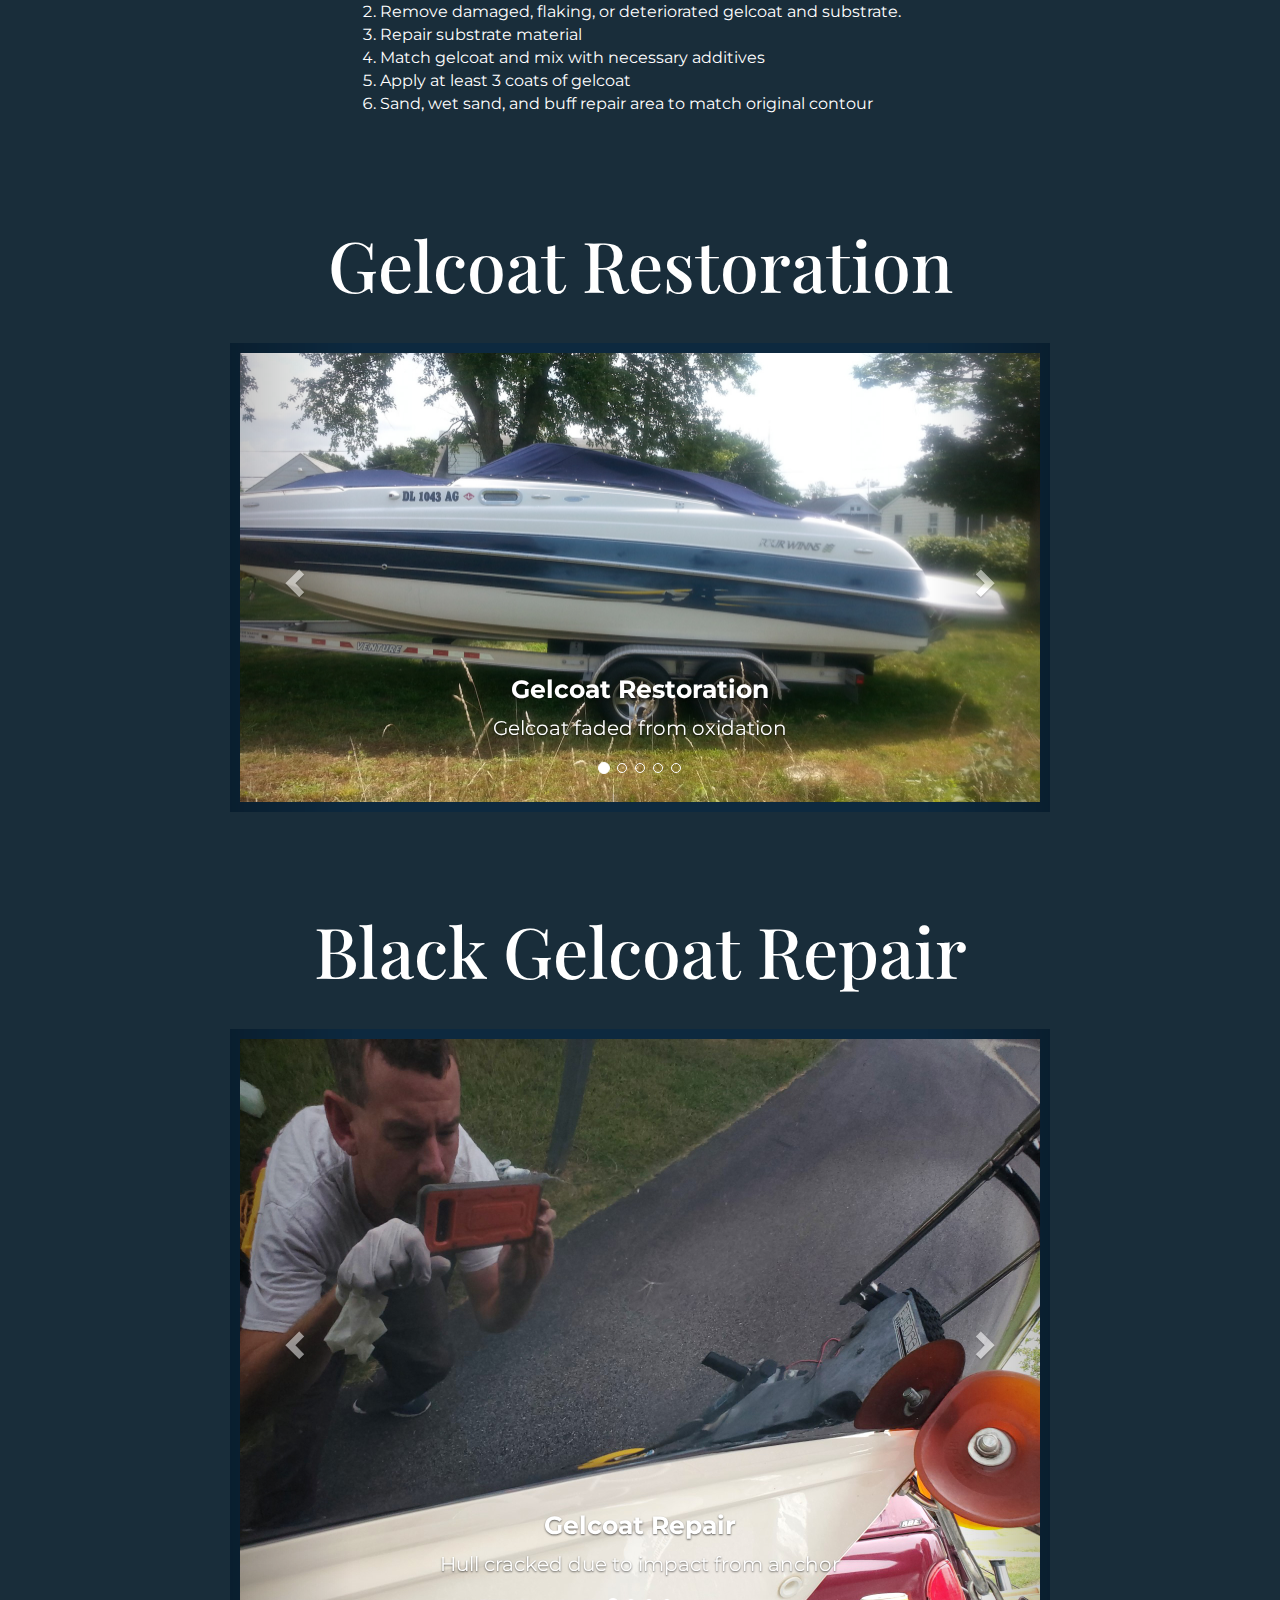
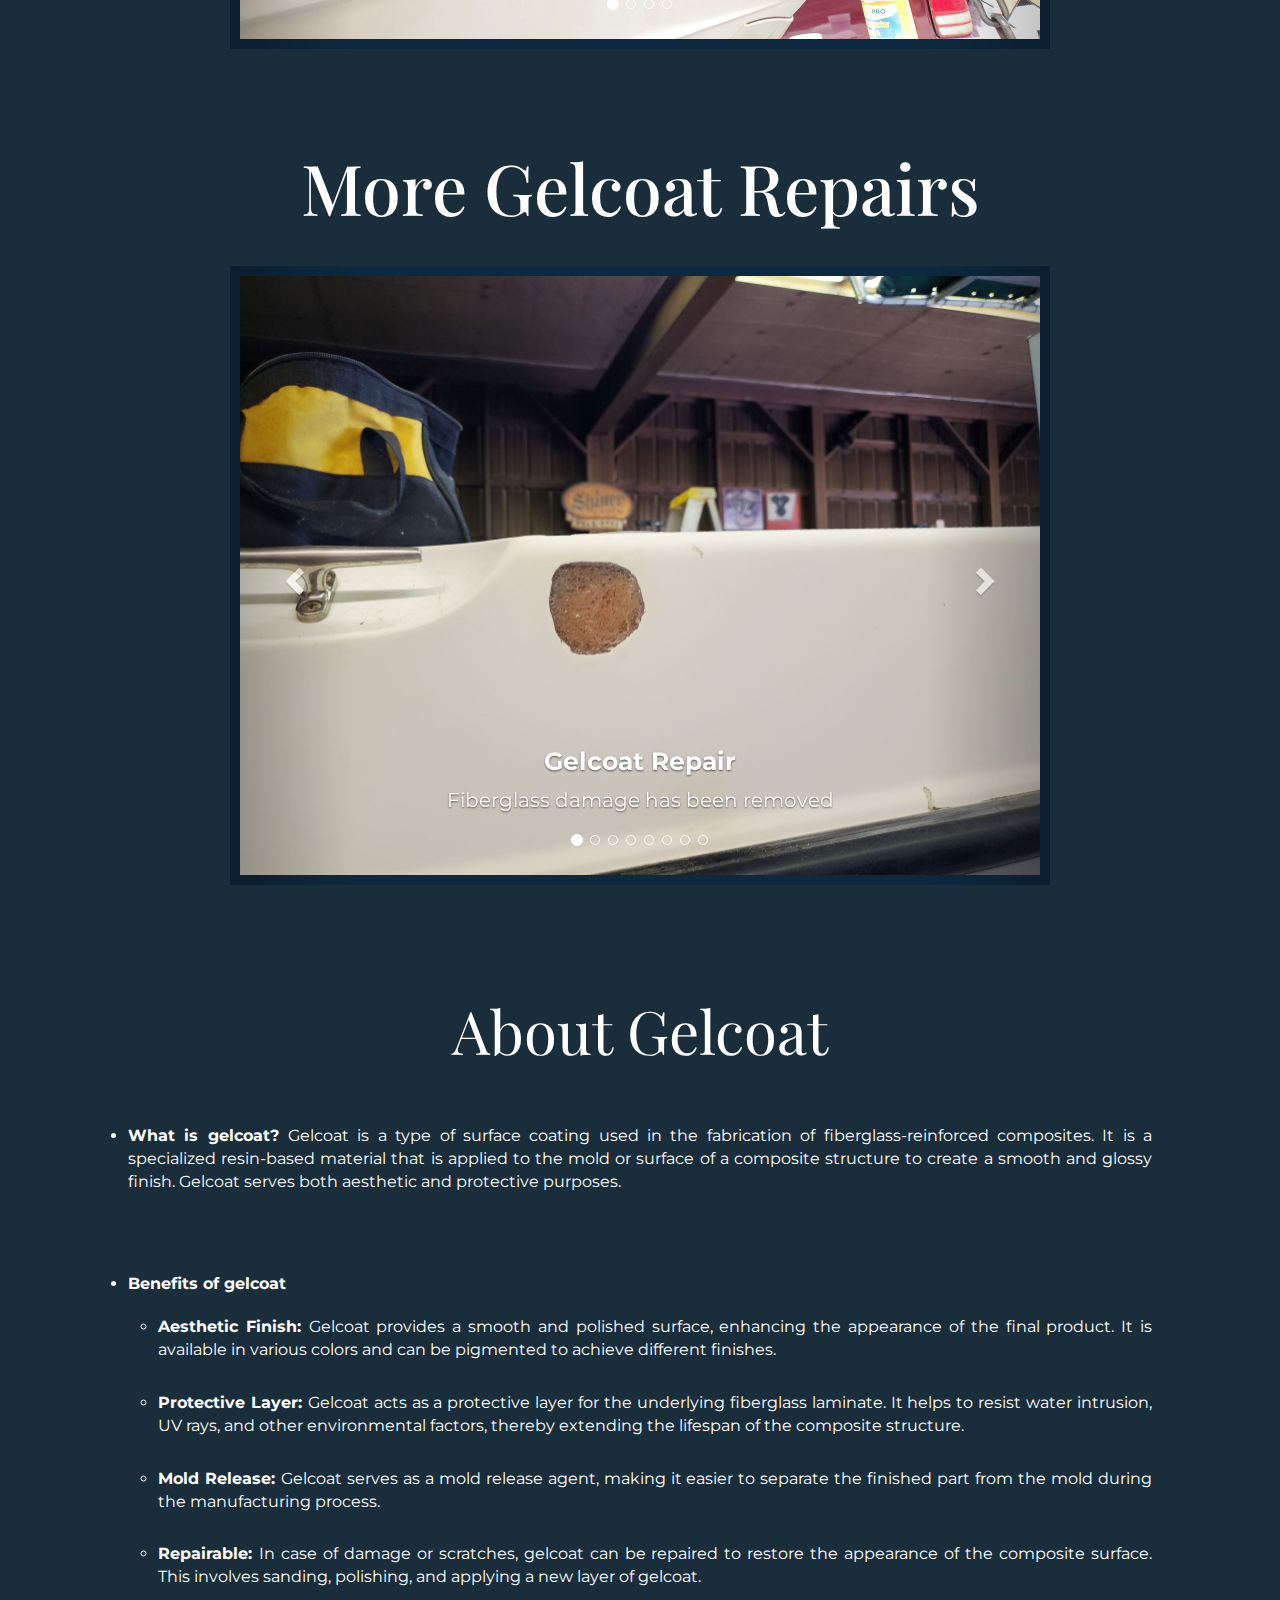
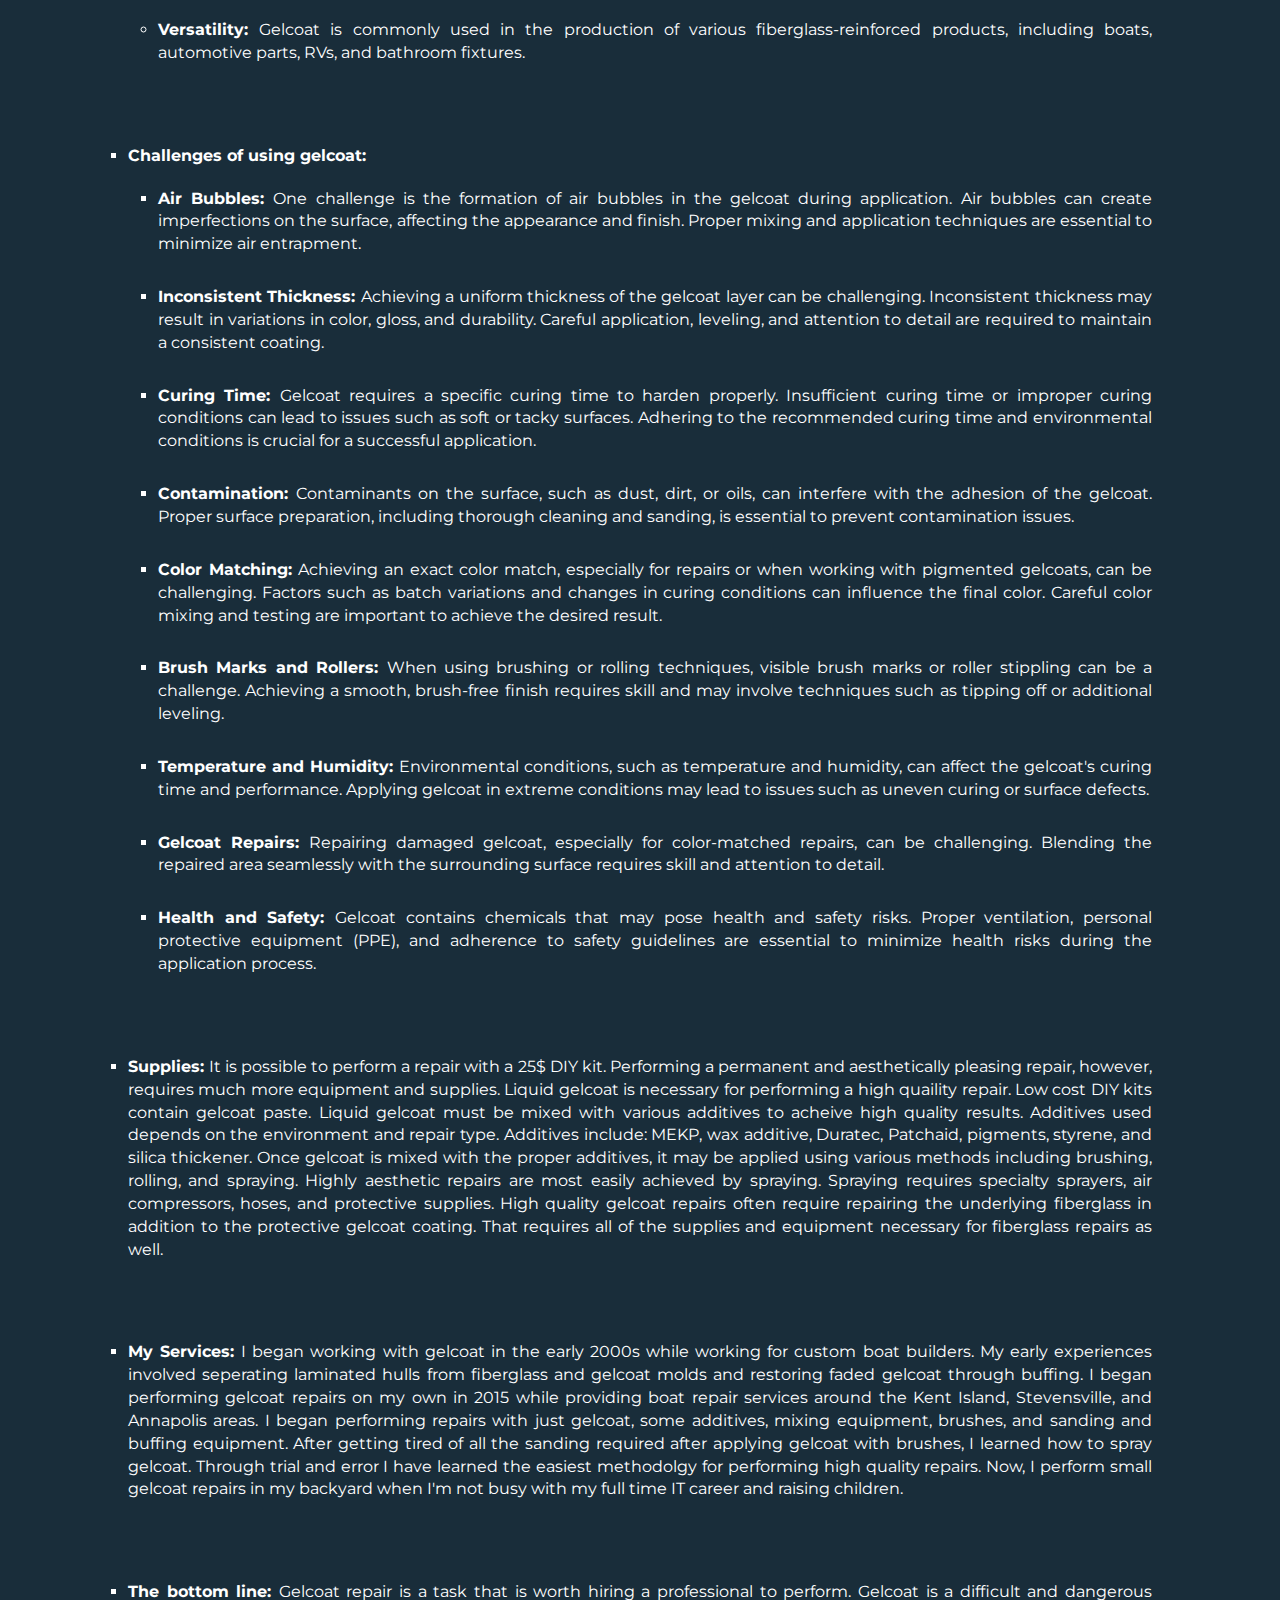
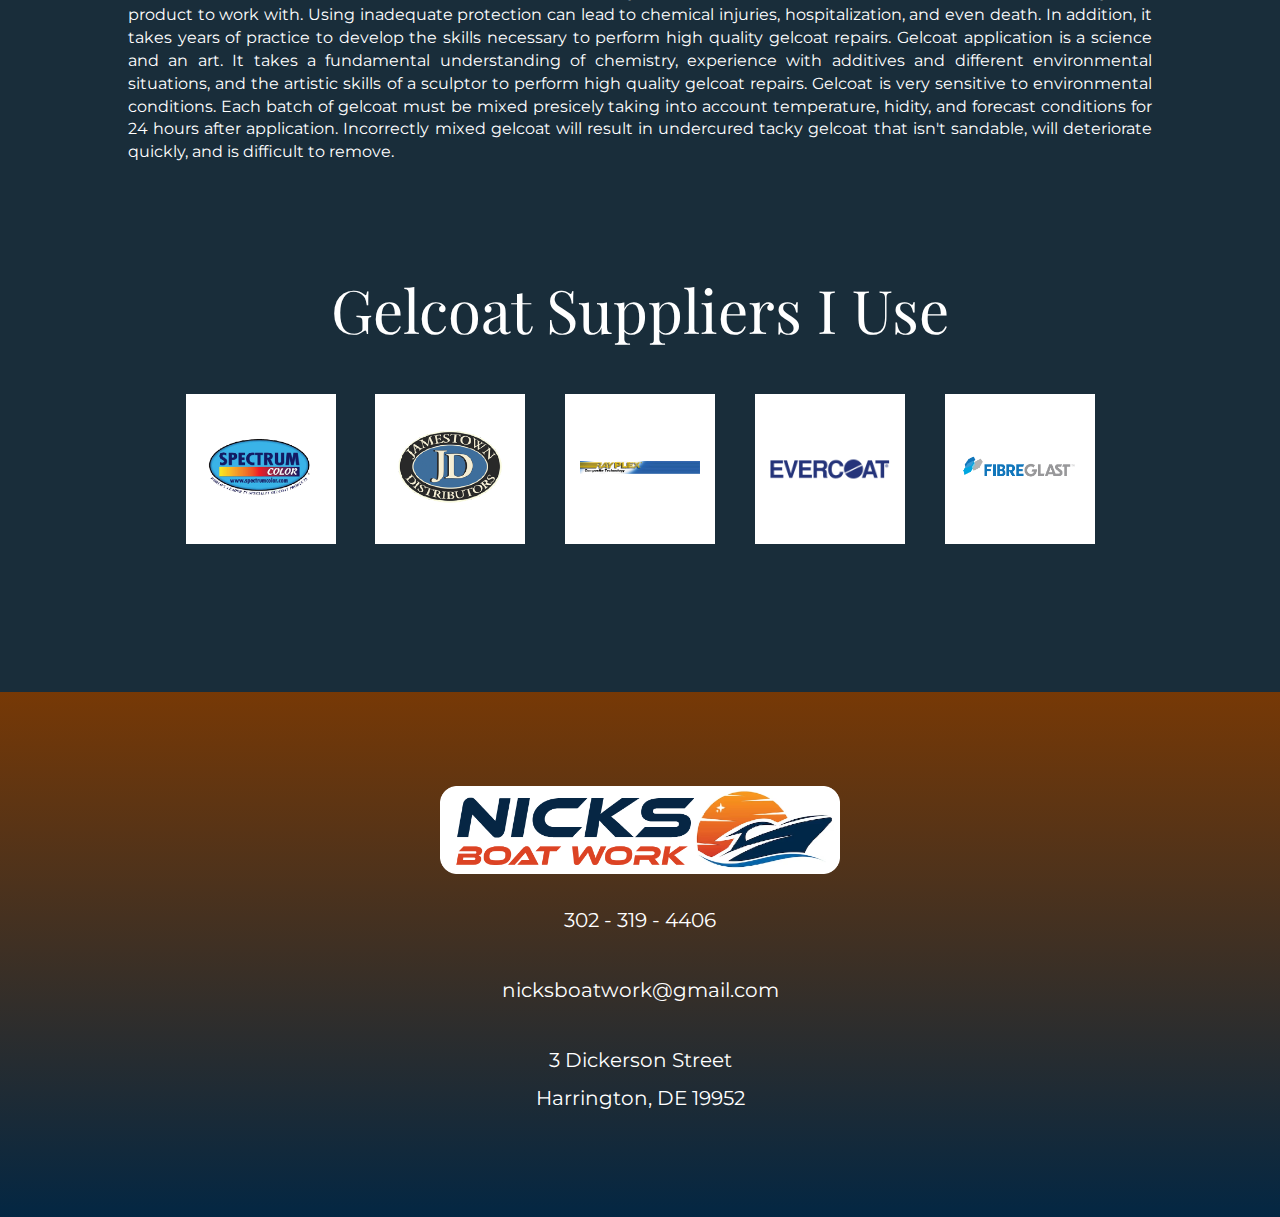
<file: gelcoatrepair.html>
<!DOCTYPE html>
<html lang="en">
<head>
  <meta charset="UTF-8">
  <meta name="viewport" content="width=device-width, initial-scale=1.0">
  <meta name="description"content="Maryland Gelcoat Repair Service">
  <meta name="keywords" content="gelcoat, repair, boat, yacht, gelcoat repair, maryland, annapolis, kent island, st micheals, easton, denton, near me, MD, marina, shop, boat shop marine">
  <meta name="author" content="Maryland">
  <meta name="robots" content="index,follow">
  <meta name="googlebot" content="index,follow">
  <meta name="geo.position" content="38.9756; -76.3055">
  <meta name="geo.placename" content="Stevensville">
  <meta name="geo.region" content="US-MD">
  <meta property="og:title" content="Maryland Gelcoat Repair Service">
  <meta property="og:description" content="Maryland Gelcoat Repair Service">
  <meta property="og:image" content="">

  <link href="https://fonts.googleapis.com/css2?family=Montserrat:wght@400;600;700&family=Playfair+Display:wght@400;500;600&display=swap" rel="stylesheet">
  <link rel="stylesheet" href="https://maxcdn.bootstrapcdn.com/bootstrap/3.4.1/css/bootstrap.min.css">
  <script src="https://ajax.googleapis.com/ajax/libs/jquery/3.7.1/jquery.min.js"></script>
  <script src="https://maxcdn.bootstrapcdn.com/bootstrap/3.4.1/js/bootstrap.min.js"></script>
  <link href="resources/linked/style.css" rel="stylesheet">

  <link rel="icon" type="image/x-icon" href="/resources/images/boat service.png">
  <title>Gelcoat Repair</title>

    <!-- Google tag (gtag.js) -->
  <script async src="https://www.googletagmanager.com/gtag/js?id=G-PPQEVEQN61"></script>
  <script>
    window.dataLayer = window.dataLayer || [];
    function gtag(){dataLayer.push(arguments);}
    gtag('js', new Date());

    gtag('config', 'G-PPQEVEQN61');
  </script>

</head>

<body>

  <nav class="navbar">
    <div class="container nav-container">
        <a href="index.html"><img src="resources/images/Nicks Boat Work Logo noback.png" alt="maryland gelcoat repair logo" id="logo"></a>
        <div id="nav-link-container">
            <ul>
                <li><a href="boatrepair.html" class="nav-link">Boat Repair</a></li>
                <li><a href="boatpainting.html" class="nav-link">Painting</a></li>
                <li><a href="fiberglassrepair.html" class="nav-link">Fiberglass</a></li>
                <li><a href="gelcoatrepair.html" class="nav-link">Gelcoat</a></li>
                <li><a href="varnishing.html" class="nav-link">Varnishing</a></li>
                <li><a href="marineconsultant.html" class="nav-link">Consulting</a></li>
            </ul>
        </div>
    </div>
  </nav>
  <nav id="nav2">
      <div class="dropdown" onclick="toggleDropdown()">
          <button class="dropbtn">Menu</button>
          <div class="dropdown-content">
              <a href="boatrepair.html">Repairs</a>
              <a href="boatpainting.html">Boat Painting</a>
              <a href="fiberglassrepair.html">Fiberglass</a>
              <a href="gelcoatrepair.html">Gelcoat</a>
              <a href="varnishing.html">Varnishing</a>
              <a href="marineconsultant.html">Consulting</a>
          </div>
      </div>
  </nav>
    
  <div class="bannerimggelcoat "></div>
  <header class="pagehead">
    <div class="container toppage">
      <div class="bannerpage">
        <h1>Maryland Gelcoat Repair Service in Annapolis and Kent Island</h1>
        <h2>What repair?</h2>
        <div>
          <br>
          <h4>Performing invisible gelcoat repairs since 2001</h4>
        </div>
      </div>
      <div class="topimg">
        <img src="resources\images\gelcoat\Gelocat Repair in Maryland.jpg" alt="Maryland gelcoat repair service" class="pic shadow">
      </div>
    </div>
    <button type="button" id="call">
        <a href="tel:4433653215">Call me!</a>
    </button>
  
  </header>
        
  <main>
    <section class="pagesection">
      <div class="carousel">
      <h2>Gelcoat Repairs</h2>
        <div id="myCarousel" class="carousel slide" data-ride="carousel">
          <!-- Indicators -->
          <ol class="carousel-indicators">
            <li data-target="#myCarousel" data-slide-to="0" class="active"></li>
            <li data-target="#myCarousel" data-slide-to="1"></li>
            <li data-target="#myCarousel" data-slide-to="2"></li>
            <li data-target="#myCarousel" data-slide-to="3"></li>
            <li data-target="#myCarousel" data-slide-to="4"></li>
            <li data-target="#myCarousel" data-slide-to="5"></li>
            <li data-target="#myCarousel" data-slide-to="6"></li>
            <li data-target="#myCarousel" data-slide-to="7"></li>
            <li data-target="#myCarousel" data-slide-to="8"></li>
            <li data-target="#myCarousel" data-slide-to="9"></li>
            <li data-target="#myCarousel" data-slide-to="10"></li>
            <li data-target="#myCarousel" data-slide-to="11"></li>
            <li data-target="#myCarousel" data-slide-to="12"></li>
            <li data-target="#myCarousel" data-slide-to="13"></li>
          </ol>
      
          <!-- Wrapper for slides -->
          <div class="carousel-inner">
    
            <figure class="item active">
              <img src="resources\images\gelcoat\gelcoatrepairs\Hull Gelcoat Boat Repair 1.jpg" alt="Hull Gelcoat Repair in Maryland Before" style="width:100%;">
              <figcaption class="carousel-caption">
                <h4 class="captiontitle">Hull Repair</h4>
                <p class="caption">Damaged hull</p>
              </figcaption>
            </figure>

            <figure class="item">
              <img src="resources\images\gelcoat\gelcoatrepairs\Hull Gelcoat Boat Repair 2.jpg" alt="Hull Gelcoat Repair in Maryland After" style="width:100%;">
              <figcaption class="carousel-caption">
                <h4 class="captiontitle">Hull Repair</h4>
                <p class="caption">Fiberglass and gelcoat repaired</p>
              </figcaption>
            </figure>

            <figure class="item">
              <img src="resources\images\gelcoat\gelcoatrepairs\Gelcoat repair 1.1.jpg" alt="Boat bottom repair in Maryland" style="width:100%;">
              <figcaption class="carousel-caption">
                <h4 class="captiontitle">Bottom Repair</h4>
                <p class="caption">Thickened gelcoat applied over repairs</p>
              </figcaption>
            </figure>
      
            <figure class="item">
              <img src="resources\images\gelcoat\gelcoatrepairs\Gelcoat repair 1.2.jpg" alt="Boat bottom repair in Maryland" style="width:100%;">
              <figcaption class="carousel-caption">
                <h4 class="captiontitle">Bottom Repair</h4>
                <p class="caption">Gelcoat is sanded and buffed smooth</p>
              </figcaption>
            </figure>

            <figure class="item">
              <img src="resources\images\gelcoat\gelcoatrepairs\Gelcoat repair 1.jpg" alt="Boat bottom repair in Maryland" style="width:100%;">
              <figcaption class="carousel-caption">
                <h4 class="captiontitle">Bottom Repair</h4>
                <p class="caption">Thickened gelcoat applied over repairs</p>
              </figcaption>
            </figure>

            <figure class="item">
              <img src="resources\images\gelcoat\gelcoatrepairs\Gelcoat repair 2.jpg" alt="Boat bottom repair in Maryland" style="width:100%;">
              <figcaption class="carousel-caption">
                <h4 class="captiontitle">Bottom Repair</h4>
                <p class="caption">Gelcoat is sanded and buffed smooth</p>
              </figcaption>
            </figure>

            <figure class="item">
              <img src="resources\images\gelcoat\gelcoatrepairs\Gelcoat Boat Repair 1.jpg" alt="Yacht Repair in Maryland" style="width:100%;">
              <figcaption class="carousel-caption">
                <h4 class="captiontitle">Yacht Repair</h4>
                <p class="caption">Stress cracks on transom</p>
              </figcaption>
            </figure>

            <figure class="item">
              <img src="resources\images\gelcoat\gelcoatrepairs\Gelcoat Boat Repair 2.jpg" alt="Yacht Repair in Maryland" style="width:100%;">
              <figcaption class="carousel-caption">
                <h4 class="captiontitle">Yacht Repair</h4>
                <p class="caption">Stress cracks on transom repaired</p>
              </figcaption>
            </figure>

            <figure class="item">
              <img src="resources\images\gelcoat\gelcoatrepairs\Maryland Gelcoat Repair 1.jpg" alt="Boat bottom repair in Maryland" style="width:100%;">
              <figcaption class="carousel-caption">
                <h4 class="captiontitle">Gelcoat Repair</h4>
                <p class="caption">Dent on hull</p>
              </figcaption>
            </figure>

            <figure class="item">
              <img src="resources\images\gelcoat\gelcoatrepairs\Maryland Gelcoat Repair 2.jpg" alt="Boat bottom repair in Maryland" style="width:100%;">
              <figcaption class="carousel-caption">
                <h4 class="captiontitle">Gelcoat Repair</h4>
                <p class="caption">Dent on hull repaired</p>
              </figcaption>
            </figure>

            <figure class="item">
              <img src="resources\images\gelcoat\gelcoatrepairs\Yacht Gelcoat Repair Maryland 1.jpg" alt="Boat bottom repair in Maryland" style="width:100%;">
              <figcaption class="carousel-caption">
                <h4 class="captiontitle">Yacht Repair</h4>
                <p class="caption">Stress cracks on gunwhale</p>
              </figcaption>
            </figure>

            <figure class="item">
              <img src="resources\images\gelcoat\gelcoatrepairs\Yacht Gelcoat Repair Maryland 2.jpg" alt="Boat bottom repair in Maryland" style="width:100%;">
              <figcaption class="carousel-caption">
                <h4 class="captiontitle">Yacht Repair</h4>
                <p class="caption">Stress cracks on gunwhale repaired</p>
              </figcaption>
            </figure>

            <figure class="item">
              <img src="resources\images\gelcoat\gelcoatrepairs\Yacht Repair Maryland 1.jpg" alt="Boat bottom repair in Maryland" style="width:100%;">
              <figcaption class="carousel-caption">
                <h4 class="captiontitle">Yacht Repair</h4>
                <p class="caption">Stress cracks on side</p>
              </figcaption>
            </figure>

            <figure class="item">
              <img src="resources\images\gelcoat\gelcoatrepairs\Yacht Repair Maryland 2.jpg" alt="Boat bottom repair in Maryland" style="width:100%;">
              <figcaption class="carousel-caption">
                <h4 class="captiontitle">Yacht Repair</h4>
                <p class="caption">Stress cracks on side repaired</p>
              </figcaption>
            </figure>
      
            <!-- Left and right controls -->
            <a class="left carousel-control" href="#myCarousel" data-slide="prev">
              <span class="glyphicon glyphicon-chevron-left"></span>
              <span class="sr-only">Previous</span>
            </a>
            <a class="right carousel-control" href="#myCarousel" data-slide="next">
              <span class="glyphicon glyphicon-chevron-right"></span>
              <span class="sr-only">Next</span>
            </a>
          </div>
        </div>               
      </div>
    </section>

    <article>
      <h4>How to repair gelcoat:</h4>
      <div class="ol">
        <ol>
          <li>Acquire necessary equipment and supplies.</li>
          <li>Remove damaged, flaking, or deteriorated gelcoat and substrate.</li>
          <li>Repair substrate material</li>
          <li>Match gelcoat and mix with necessary additives</li> 
          <li>Apply at least 3 coats of gelcoat</li>
          <li>Sand, wet sand, and buff repair area to match original contour</li>
        </ol>
      </div>
    </article>

    <section class="pagesection">
      <div class="carousel">
      <h2>Gelcoat Restoration</h2>  
        <div id="myCarousel2" class="carousel slide" data-ride="carousel">
          <!-- Indicators -->
          <ol class="carousel-indicators">
            <li data-target="#myCarousel2" data-slide-to="0" class="active"></li>
            <li data-target="#myCarousel2" data-slide-to="1"></li>
            <li data-target="#myCarousel2" data-slide-to="2"></li>
            <li data-target="#myCarousel2" data-slide-to="3"></li>
            <li data-target="#myCarousel2" data-slide-to="3"></li>
          </ol>
          
          <!-- Wrapper for slides -->
          <div class="carousel-inner">
            <figure class="item active">
              <img src="resources\images\gelcoat\gelcoatrestoration\Boat Gelcoat Restoration Maryland 1.jpg" alt="Gelcoat Restoration Service in Maryland" style="width:100%;">
              <figcaption class="carousel-caption">
                <h4 class="captiontitle">Gelcoat Restoration</h4>
                <p class="caption">Gelcoat faded from oxidation</p>
              </figcaption>
            </figure>
      
            <figure class="item">
              <img src="resources\images\gelcoat\gelcoatrestoration\Boat Gelcoat Restoration Maryland 2.jpg" alt="Gelcoat Restoration Service in Maryland" style="width:100%;">
              <figcaption class="carousel-caption">
                <h4 class="captiontitle">Gelcoat Restoration</h4>
                <p class="caption">Gelcoat restored</p>
              </figcaption>
            </figure>
          
            <figure class="item">
              <img src="resources\images\gelcoat\gelcoatrestoration\Boat Gelcoat Restoration Maryland 3.jpg" alt="Maryland gelcoat restoration service" style="width:100%;">
              <figcaption class="carousel-caption">
                <h4 class="captiontitle">Gelcoat Restoration</h4>
                <p class="caption">Gelcoat restored</p>
              </figcaption>
            </figure>

            <figure class="item">
              <img src="resources\images\gelcoat\gelcoatrestoration\Gelcoat Restoration Maryland 1.jpg" alt="Maryland gelcoat restoration service" style="width:100%;">
              <figcaption class="carousel-caption">
                <h4 class="captiontitle">Gelcoat Restoration</h4>
                <p class="caption">Gelcoat faded from oxidation</p>
              </figcaption>
            </figure>

            <figure class="item">
              <img src="resources\images\gelcoat\gelcoatrestoration\Gelcoat Restoration Maryland 2.jpg" alt="Maryland gelcoat restoration service" style="width:100%;">
              <figcaption class="carousel-caption">
                <h4 class="captiontitle">Gelcoat Restoration</h4>
                <p class="caption">Gelcoat restored</p>
              </figcaption>
            </figure>

          </div>
      
          <!-- Left and right controls -->
          <a class="left carousel-control" href="#myCarousel2" data-slide="prev">
            <span class="glyphicon glyphicon-chevron-left"></span>
            <span class="sr-only">Previous</span>
          </a>
          <a class="right carousel-control" href="#myCarousel2" data-slide="next">
            <span class="glyphicon glyphicon-chevron-right"></span>
            <span class="sr-only">Next</span>
          </a>
        </div>
      </div>
    </section>

    <section class="pagesection">
      <div class="carousel">
      <h2>Black Gelcoat Repair</h2>  
        <div id="myCarousel3" class="carousel slide" data-ride="carousel">
          <!-- Indicators -->
          <ol class="carousel-indicators">
            <li data-target="#myCarousel3" data-slide-to="0" class="active"></li>
            <li data-target="#myCarousel3" data-slide-to="1"></li>
            <li data-target="#myCarousel3" data-slide-to="2"></li>
            <li data-target="#myCarousel3" data-slide-to="3"></li>
          </ol>
          
          <!-- Wrapper for slides -->
          <div class="carousel-inner">
            <figure class="item active">
              <img src="resources\images\gelcoat\blackrepair\Black gelcoat repair 1.jpg" alt="Marine Fiberglass Repair in Maryland" style="width:100%;">
              <figcaption class="carousel-caption">
                <h4 class="captiontitle">Gelcoat Repair</h4>
                <p class="caption">Hull cracked due to impact from anchor</p>
              </figcaption>
            </figure>
      
            <figure class="item">
              <img src="resources\images\gelcoat\blackrepair\Black gelcoat repair 2.jpg" alt="Marine Fiberglass Repair in Maryland" style="width:100%;">
              <figcaption class="carousel-caption">
                <h4 class="captiontitle">Gelcoat Repair</h4>
                <p class="caption">Damage area removed and rebuilt with fiberglass</p>
              </figcaption>
            </figure>
          
            <figure class="item">
              <img src="resources\images\gelcoat\blackrepair\Black gelcoat repair 3.jpg" alt="Marine Fiberglass Repair in Maryland" style="width:100%;">
              <figcaption class="carousel-caption">
                <h4 class="captiontitle">Gelcoat Repair</h4>
                <p class="caption">Matched gelcoat applied and buffed</p>
              </figcaption>
            </figure>

            <figure class="item">
              <img src="resources\images\gelcoat\blackrepair\Black gelcoat repair 4.jpg" alt="Marine Fiberglass Repair in Maryland" style="width:100%;">
              <figcaption class="carousel-caption">
                <h4 class="captiontitle">Gelcoat Repair</h4>
                <p class="caption">Gelcoat repair complete</p>
              </figcaption>
            </figure>
          </div>
      
          <!-- Left and right controls -->
          <a class="left carousel-control" href="#myCarousel3" data-slide="prev">
            <span class="glyphicon glyphicon-chevron-left"></span>
            <span class="sr-only">Previous</span>
          </a>
          <a class="right carousel-control" href="#myCarousel3" data-slide="next">
            <span class="glyphicon glyphicon-chevron-right"></span>
            <span class="sr-only">Next</span>
          </a>
        </div>
      </div>
    </section>

    <section class="pagesection">
      <div class="carousel">
      <h2>More Gelcoat Repairs</h2>  
        <div id="myCarousel4" class="carousel slide" data-ride="carousel">
          <!-- Indicators -->
          <ol class="carousel-indicators">
            <li data-target="#myCarousel4" data-slide-to="0" class="active"></li>
            <li data-target="#myCarousel4" data-slide-to="1"></li>
            <li data-target="#myCarousel4" data-slide-to="2"></li>
            <li data-target="#myCarousel4" data-slide-to="3"></li>
            <li data-target="#myCarousel4" data-slide-to="4"></li>
            <li data-target="#myCarousel4" data-slide-to="5"></li>
            <li data-target="#myCarousel4" data-slide-to="6"></li>
            <li data-target="#myCarousel4" data-slide-to="7"></li>
          </ol>
          
          <!-- Wrapper for slides -->
          <div class="carousel-inner">
            <figure class="item active">
              <img src="resources\images\gelcoat\annapolisgelcoatrepairs\Annapolis Gelcoat Repair Before 1.jpg" alt="Annapolis Gelcoat Repair" style="width:100%;">
              <figcaption class="carousel-caption">
                <h4 class="captiontitle">Gelcoat Repair</h4>
                <p class="caption">Fiberglass damage has been removed</p>
              </figcaption>
            </figure>
      
            <figure class="item">
              <img src="resources\images\gelcoat\annapolisgelcoatrepairs\Annapolis Gelcoat Repair After 1.jpg" alt="Gelcoat Repair Service in Annapolis" style="width:100%;">
              <figcaption class="carousel-caption">
                <h4 class="captiontitle">Gelcoat Repair</h4>
                <p class="caption">Damage area removed and rebuilt with fiberglass</p>
              </figcaption>
            </figure>
          
            <figure class="item">
              <img src="resources\images\gelcoat\annapolisgelcoatrepairs\Annapolis Gelcoat Repair Before 2.jpg" alt="Marine gelcoat repair in Annapolis" style="width:100%;">
              <figcaption class="carousel-caption">
                <h4 class="captiontitle">Gelcoat Repair</h4>
                <p class="caption">Transom needs multiple fiberglass and gelcoat repairs</p>
              </figcaption>
            </figure>

            <figure class="item">
              <img src="resources\images\gelcoat\annapolisgelcoatrepairs\Annapolis Gelcoat Repair After 2.jpg" alt="Kent Island gelcoat repair" style="width:100%;">
              <figcaption class="carousel-caption">
                <h4 class="captiontitle">Gelcoat Repair</h4>
                <p class="caption">Transom fiberglass and gelcoat repairs complete</p>
              </figcaption>  
            </figure>

            <figure class="item">
              <img src="resources\images\gelcoat\annapolisgelcoatrepairs\Annapolis Gelcoat Repair Before 3.jpg" alt="Marine Gelcoat Repair in Annapolis" style="width:100%;">
              <figcaption class="carousel-caption">
                <h4 class="captiontitle">Gelcoat Repair</h4>
                <p class="caption">Bow gelcoat damaged</p>
              </figcaption>  
            </figure>

            <figure class="item">
              <img src="resources\images\gelcoat\annapolisgelcoatrepairs\Annapolis Gelcoat Repair After 3.jpg" alt="Marine Gelcoat Repair in Kent Island" style="width:100%;">
              <figcaption class="carousel-caption">
                <h4 class="captiontitle">Gelcoat Repair</h4>
                <p class="caption">Bow gelcoat repaired</p>
              </figcaption>  
            </figure>

            <figure class="item">
              <img src="resources\images\gelcoat\annapolisgelcoatrepairs\Annapolis Gelcoat Repair Before 4.jpg" alt="Gelcoat repair in Kent Island" style="width:100%;">
              <figcaption class="carousel-caption">
                <h4 class="captiontitle">Gelcoat Repair</h4>
                <p class="caption">Anchor mount damaged fiberglass</p>
              </figcaption>  
            </figure>

            <figure class="item">
              <img src="resources\images\gelcoat\annapolisgelcoatrepairs\Annapolis Gelcoat Repair After 4.jpg" alt="Annapolis Gelcoat Boat Repair" style="width:100%;">
              <figcaption class="carousel-caption">
                <h4 class="captiontitle">Gelcoat Repair</h4>
                <p class="caption">Anchor mount fiberglass and gelcoat repaired</p>
              </figcaption>  
            </figure>

          </div>
      
          <!-- Left and right controls -->
          <a class="left carousel-control" href="#myCarousel4" data-slide="prev">
            <span class="glyphicon glyphicon-chevron-left"></span>
            <span class="sr-only">Previous</span>
          </a>
          <a class="right carousel-control" href="#myCarousel4" data-slide="next">
            <span class="glyphicon glyphicon-chevron-right"></span>
            <span class="sr-only">Next</span>
          </a>
        </div>
      </div>
    </section>

    <article>
      <h4>About Gelcoat</h4>
      <div class="paragraph">
        <p>
        <ul>
            <li><b  class="heading">What is gelcoat?  </b>Gelcoat is a type of surface coating used in the fabrication of fiberglass-reinforced composites. It is a specialized resin-based material that is applied to the mold or surface of a composite structure to create a smooth and glossy finish. Gelcoat serves both aesthetic and protective purposes.</li>
            <li><b>Benefits of gelcoat</b> 
                <ul>
                    <li class="sublist"><b>Aesthetic Finish:  </b>Gelcoat provides a smooth and polished surface, enhancing the appearance of the final product. It is available in various colors and can be pigmented to achieve different finishes.</li>
                    <li class="sublist"><b>Protective Layer:   </b>Gelcoat acts as a protective layer for the underlying fiberglass laminate. It helps to resist water intrusion, UV rays, and other environmental factors, thereby extending the lifespan of the composite structure.</li>
                    <li class="sublist"><b>Mold Release:  </b> Gelcoat serves as a mold release agent, making it easier to separate the finished part from the mold during the manufacturing process.</li>
                    <li class="sublist"><b>Repairable:  </b>In case of damage or scratches, gelcoat can be repaired to restore the appearance of the composite surface. This involves sanding, polishing, and applying a new layer of gelcoat.</li>
                    <li class="sublist"><b>Versatility:  </b>Gelcoat is commonly used in the production of various fiberglass-reinforced products, including boats, automotive parts, RVs, and bathroom fixtures.</li>
                <ul>
            </li>

            <li><b>Challenges of using gelcoat:</b>
                <ul>
                    <li class="sublist"><b>Air Bubbles:  </b> One challenge is the formation of air bubbles in the gelcoat during application. Air bubbles can create imperfections on the surface, affecting the appearance and finish. Proper mixing and application techniques are essential to minimize air entrapment.</li>
                    <li class="sublist"><b>Inconsistent Thickness:  </b>Achieving a uniform thickness of the gelcoat layer can be challenging. Inconsistent thickness may result in variations in color, gloss, and durability. Careful application, leveling, and attention to detail are required to maintain a consistent coating.</li>
                    <li class="sublist"><b>Curing Time: </b>Gelcoat requires a specific curing time to harden properly. Insufficient curing time or improper curing conditions can lead to issues such as soft or tacky surfaces. Adhering to the recommended curing time and environmental conditions is crucial for a successful application.</li>
                    <li class="sublist"><b>Contamination:  </b>Contaminants on the surface, such as dust, dirt, or oils, can interfere with the adhesion of the gelcoat. Proper surface preparation, including thorough cleaning and sanding, is essential to prevent contamination issues.</li>
                    <li class="sublist"><b>Color Matching:  </b>Achieving an exact color match, especially for repairs or when working with pigmented gelcoats, can be challenging. Factors such as batch variations and changes in curing conditions can influence the final color. Careful color mixing and testing are important to achieve the desired result.</li>
                    <li class="sublist"><b>Brush Marks and Rollers:   </b> When using brushing or rolling techniques, visible brush marks or roller stippling can be a challenge. Achieving a smooth, brush-free finish requires skill and may involve techniques such as tipping off or additional leveling.</li>
                    <li class="sublist"><b>Temperature and Humidity: </b> Environmental conditions, such as temperature and humidity, can affect the gelcoat's curing time and performance. Applying gelcoat in extreme conditions may lead to issues such as uneven curing or surface defects.</li>
                    <li class="sublist"><b>Gelcoat Repairs:  </b>Repairing damaged gelcoat, especially for color-matched repairs, can be challenging. Blending the repaired area seamlessly with the surrounding surface requires skill and attention to detail.</li>
                    <li class="sublist"><b>Health and Safety:  </b> Gelcoat contains chemicals that may pose health and safety risks. Proper ventilation, personal protective equipment (PPE), and adherence to safety guidelines are essential to minimize health risks during the application process.</li>
                <ul>
            </li>

            <li><b>Supplies: </b>It is possible to perform a repair with a 25$ DIY kit. Performing a permanent and aesthetically pleasing repair, however, requires much more equipment and supplies. Liquid gelcoat is necessary for performing a high quaility repair. Low cost DIY kits contain gelcoat paste. 
                        Liquid gelcoat must be mixed with various additives to acheive high quality results. Additives used depends on the environment and repair type. Additives include: MEKP, wax additive, Duratec, Patchaid, pigments, styrene, and silica thickener. Once gelcoat is mixed with the proper additives, 
                        it may be applied using various methods including brushing, rolling, and spraying. Highly aesthetic repairs are most easily achieved by spraying. Spraying requires specialty sprayers, air compressors, hoses, and protective supplies. High quality gelcoat repairs often require repairing 
                        the underlying fiberglass in addition to the protective gelcoat coating. That requires all of the supplies and equipment necessary for fiberglass repairs as well.</li>

            <li><b>My Services: </b>I began working with gelcoat in the early 2000s while working for custom boat builders. My early experiences involved seperating laminated hulls from fiberglass and gelcoat molds and restoring faded gelcoat through buffing. I began performing gelcoat repairs on my own 
                        in 2015 while providing boat repair services around the Kent Island, Stevensville, and Annapolis areas. I began performing repairs with just gelcoat, some additives, mixing equipment, brushes, and sanding and buffing equipment. After getting tired of all the sanding required after applying gelcoat with 
                        brushes, I learned how to spray gelcoat. Through trial and error I have learned the easiest methodolgy for performing high quality repairs. Now, I perform small gelcoat repairs in my backyard when I'm not busy with my full time IT career and raising children.</li>

            <li><b>The bottom line: </b>Gelcoat repair is a task that is worth hiring a professional to perform. Gelcoat is a difficult and dangerous product to work with. Using inadequate protection can lead to chemical injuries, hospitalization, and even death. In addition, 
                it takes years of practice to develop the skills necessary to perform high quality gelcoat repairs. Gelcoat application is a science and an art. It takes a fundamental understanding of chemistry, experience with additives and different environmental situations, and the 
                artistic skills of a sculptor to perform high quality gelcoat repairs. Gelcoat is very sensitive to environmental conditions. Each batch of gelcoat must be mixed presicely taking into account temperature, hidity, and forecast conditions for 24 hours after application. 
                Incorrectly mixed gelcoat will result in undercured tacky gelcoat that isn't sandable, will deteriorate quickly, and is difficult to remove. </li>
        </ul>
      </div>
    </article>
        

    <section class="imgbox">
      <h4>Gelcoat Suppliers I Use</h4>
      <figure>
        <div class="container logobox">
          <div class="container imgblock"><a href="https://spectrumcolor.com/" target="_blank"><img src="resources\images\gelcoat\gelcoatsupplies\Boat Gelcoat Repair in Maryland.png" alt="Fiberglass Supplier Maryland"></a></div>
          <div class="container imgblock"><a href="https://www.jamestowndistributors.com/" target="_blank"><img src="resources\images\gelcoat\gelcoatsupplies\Boat Shop with Gelcoat Repair in Maryland.png" alt="Fiberglass Supplies Maryland"></a></div>
          <div class="container imgblock"><a href="https://www.rayplex.com/index.html" target="_blank"><img src="resources\images\gelcoat\gelcoatsupplies\Gelcoat Repair Service in Maryland.png" alt="Marine Fiberglass Supplier Maryland"></a></div>
          <div class="container imgblock"><a href="https://www.evercoat.com/" target="_blank"><img src="resources\images\gelcoat\gelcoatsupplies\Maryland Gelcoat Repair.webp" alt="Boat Fiberglass Supplier Maryland"></a></div>
          <div class="container imgblock"><a href="https://www.fibreglast.com/" target="_blank"><img src="resources\images\gelcoat\gelcoatsupplies\Maryland Gelcoat Shop.png" alt="Fiberglass Supplies Maryland"></a></div>
      </figure>
    </section>
      
  </main>

    <footer class=" footer container">
      <div class="contact">
        <br>
        <img src="resources/images/Nicks Boat Work Logo.png" alt="marine consultant">
        <br>
        <br>
        <p>302 - 319 - 4406</p>
        <br>
        <p>nicksboatwork@gmail.com</p>
        <br>
        <p>3 Dickerson Street</p>
        <p>Harrington, DE 19952</p>
        <br>
      </div>
    </footer>
</body>

  <script>
    function toggleDropdown() {
      var dropdown = document.querySelector('.dropdown');
      dropdown.classList.toggle('show');
    }
  </script>

</html>
</file>
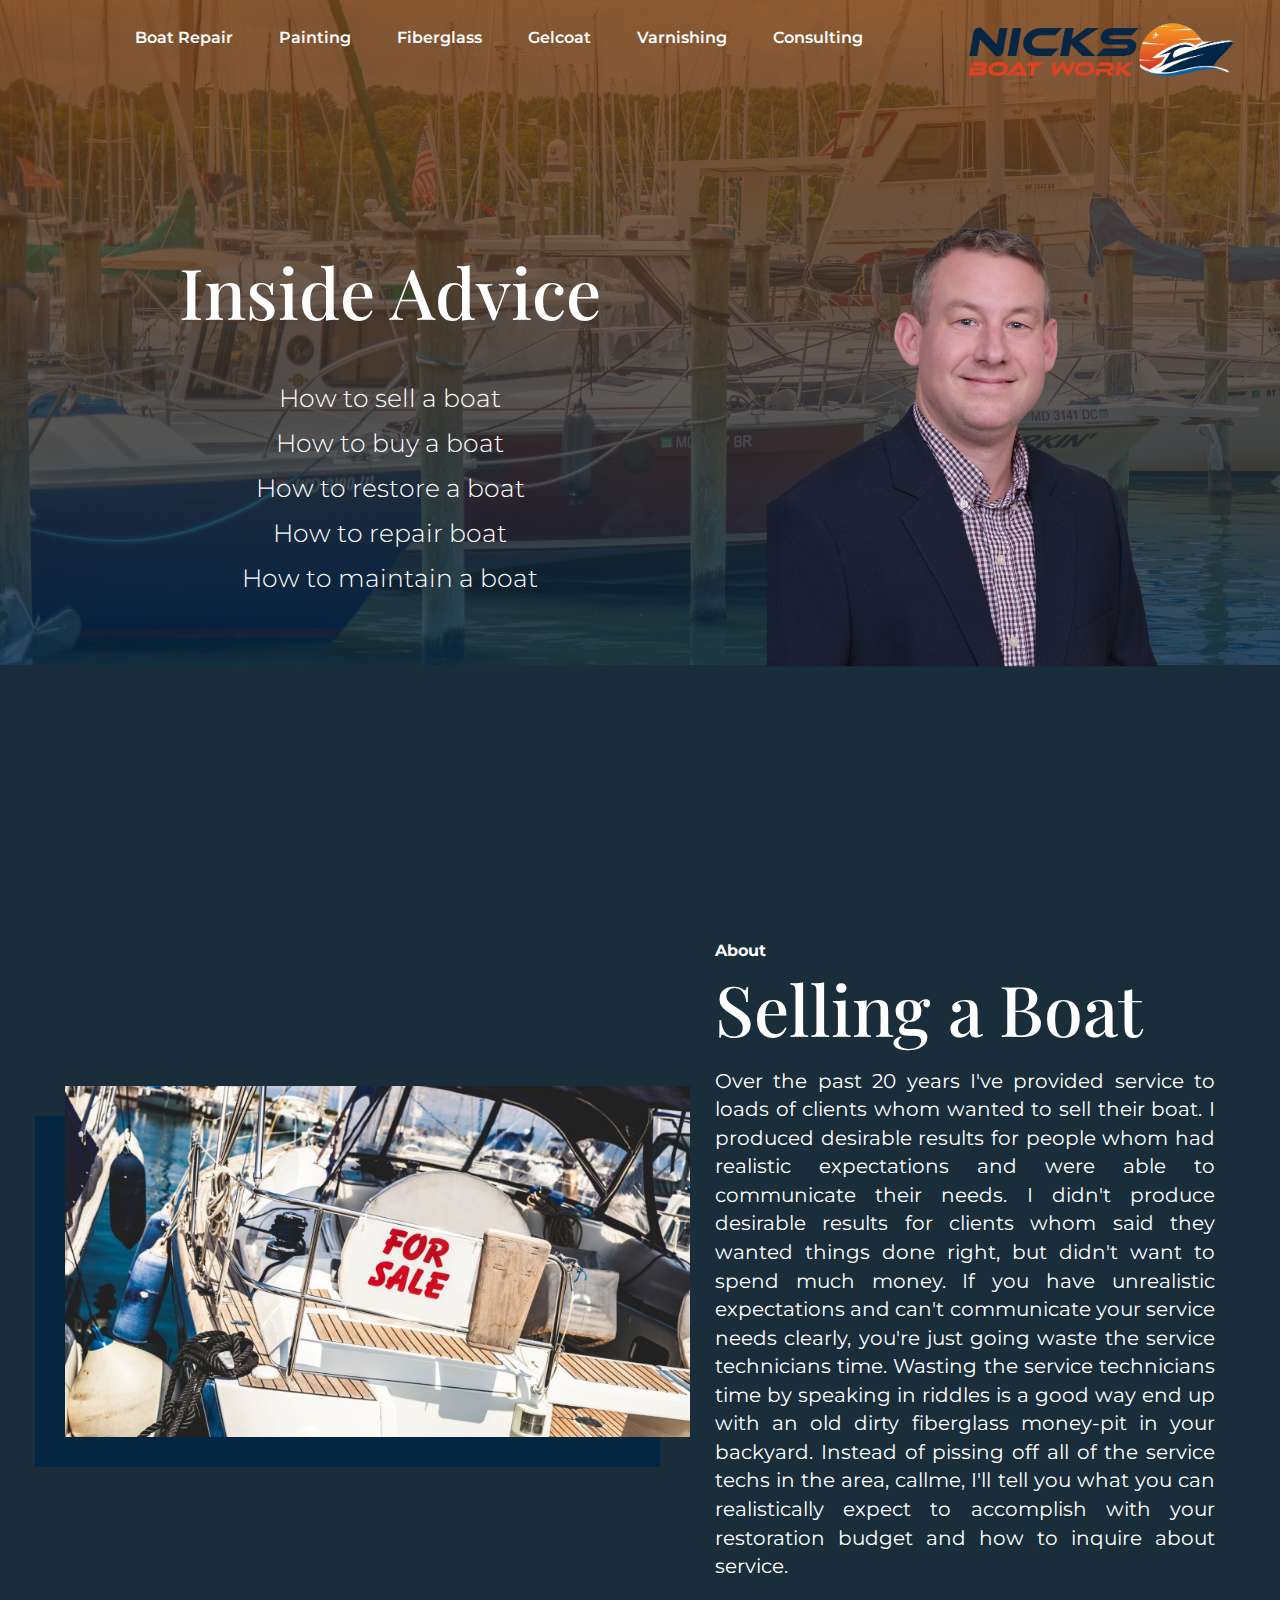
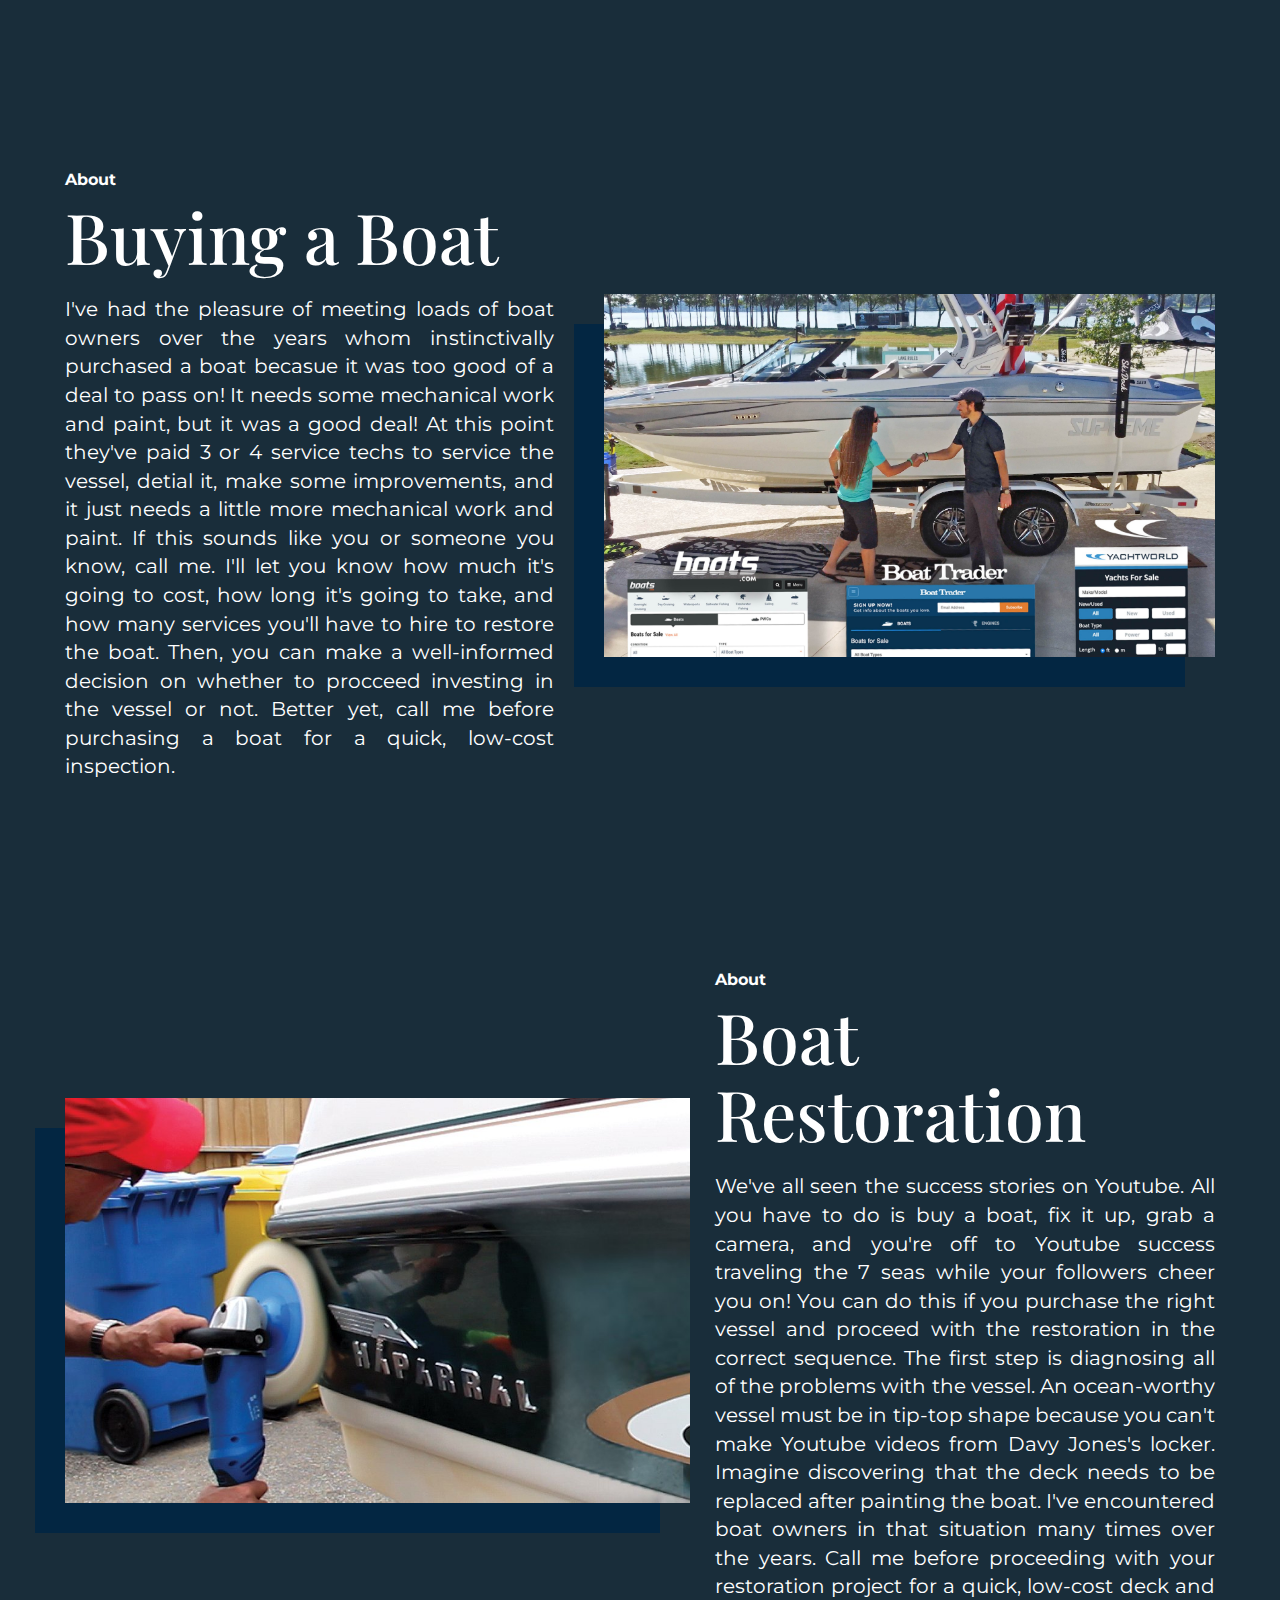
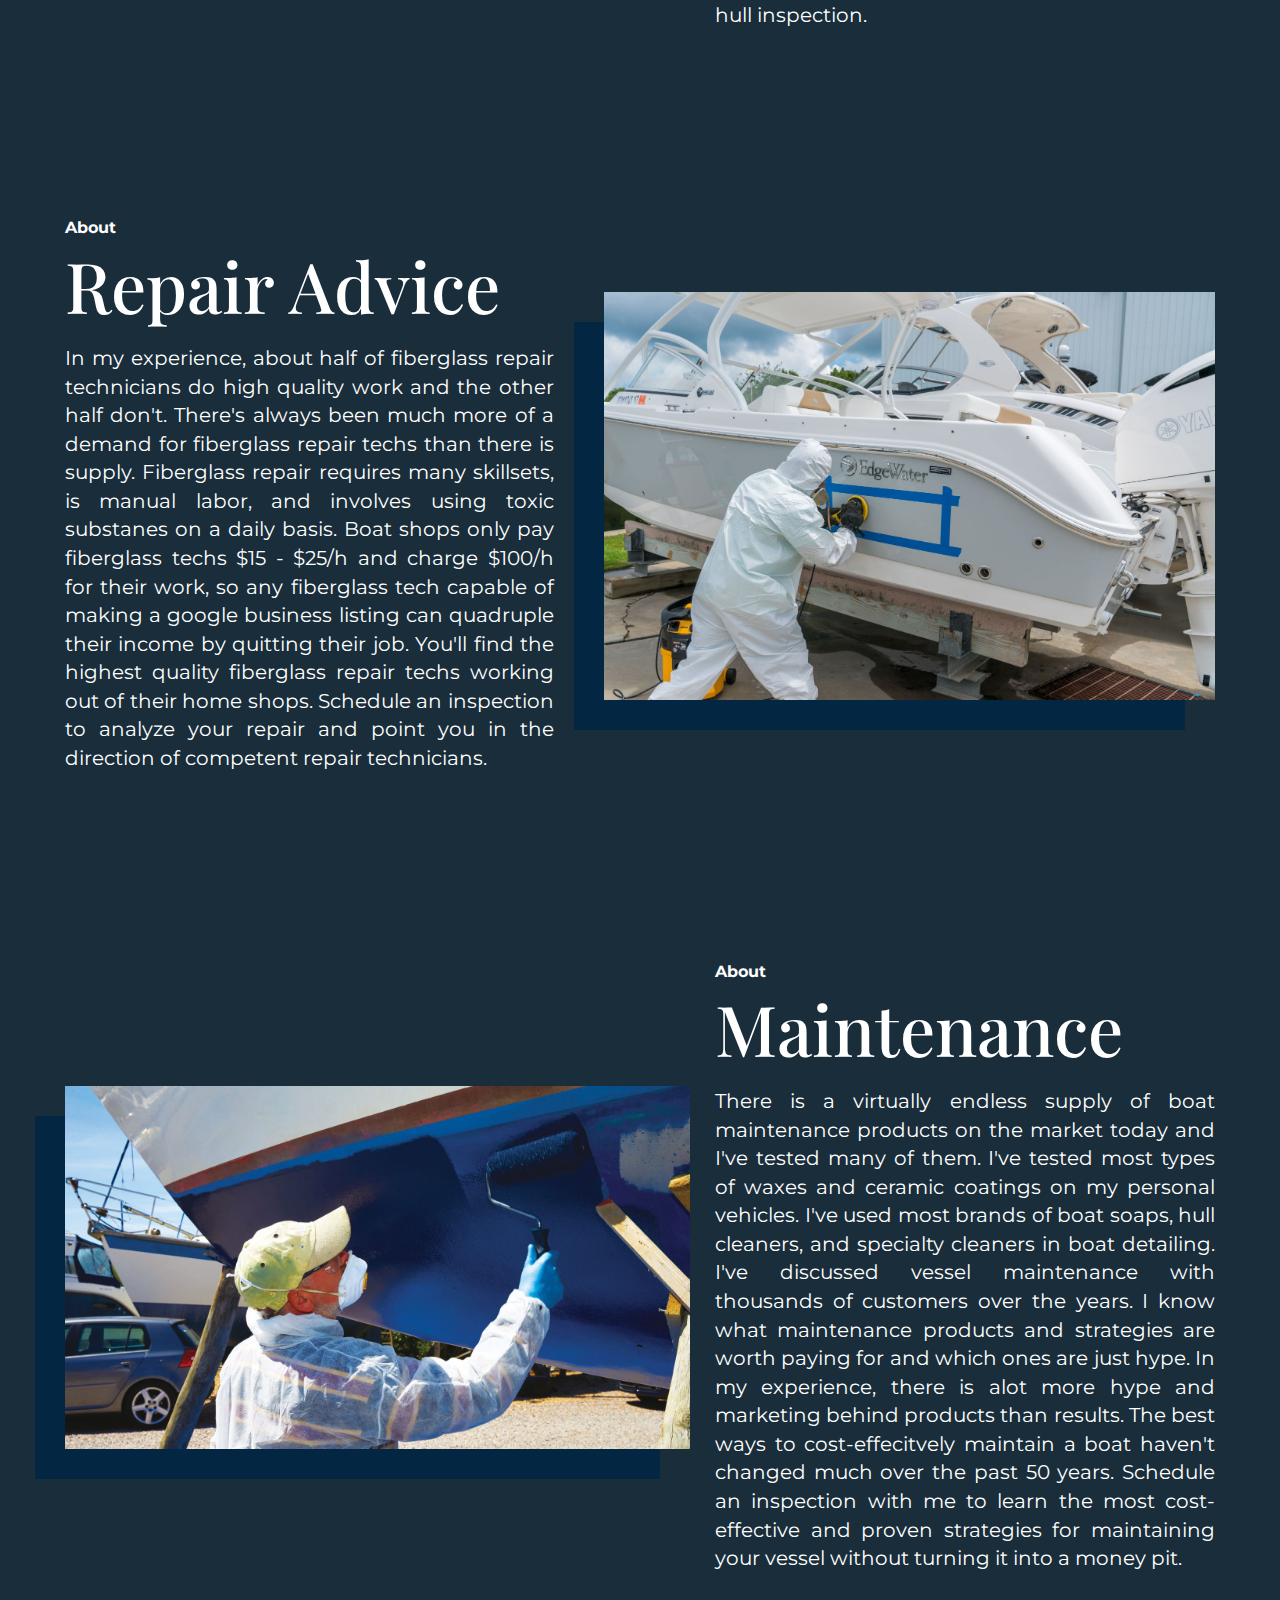
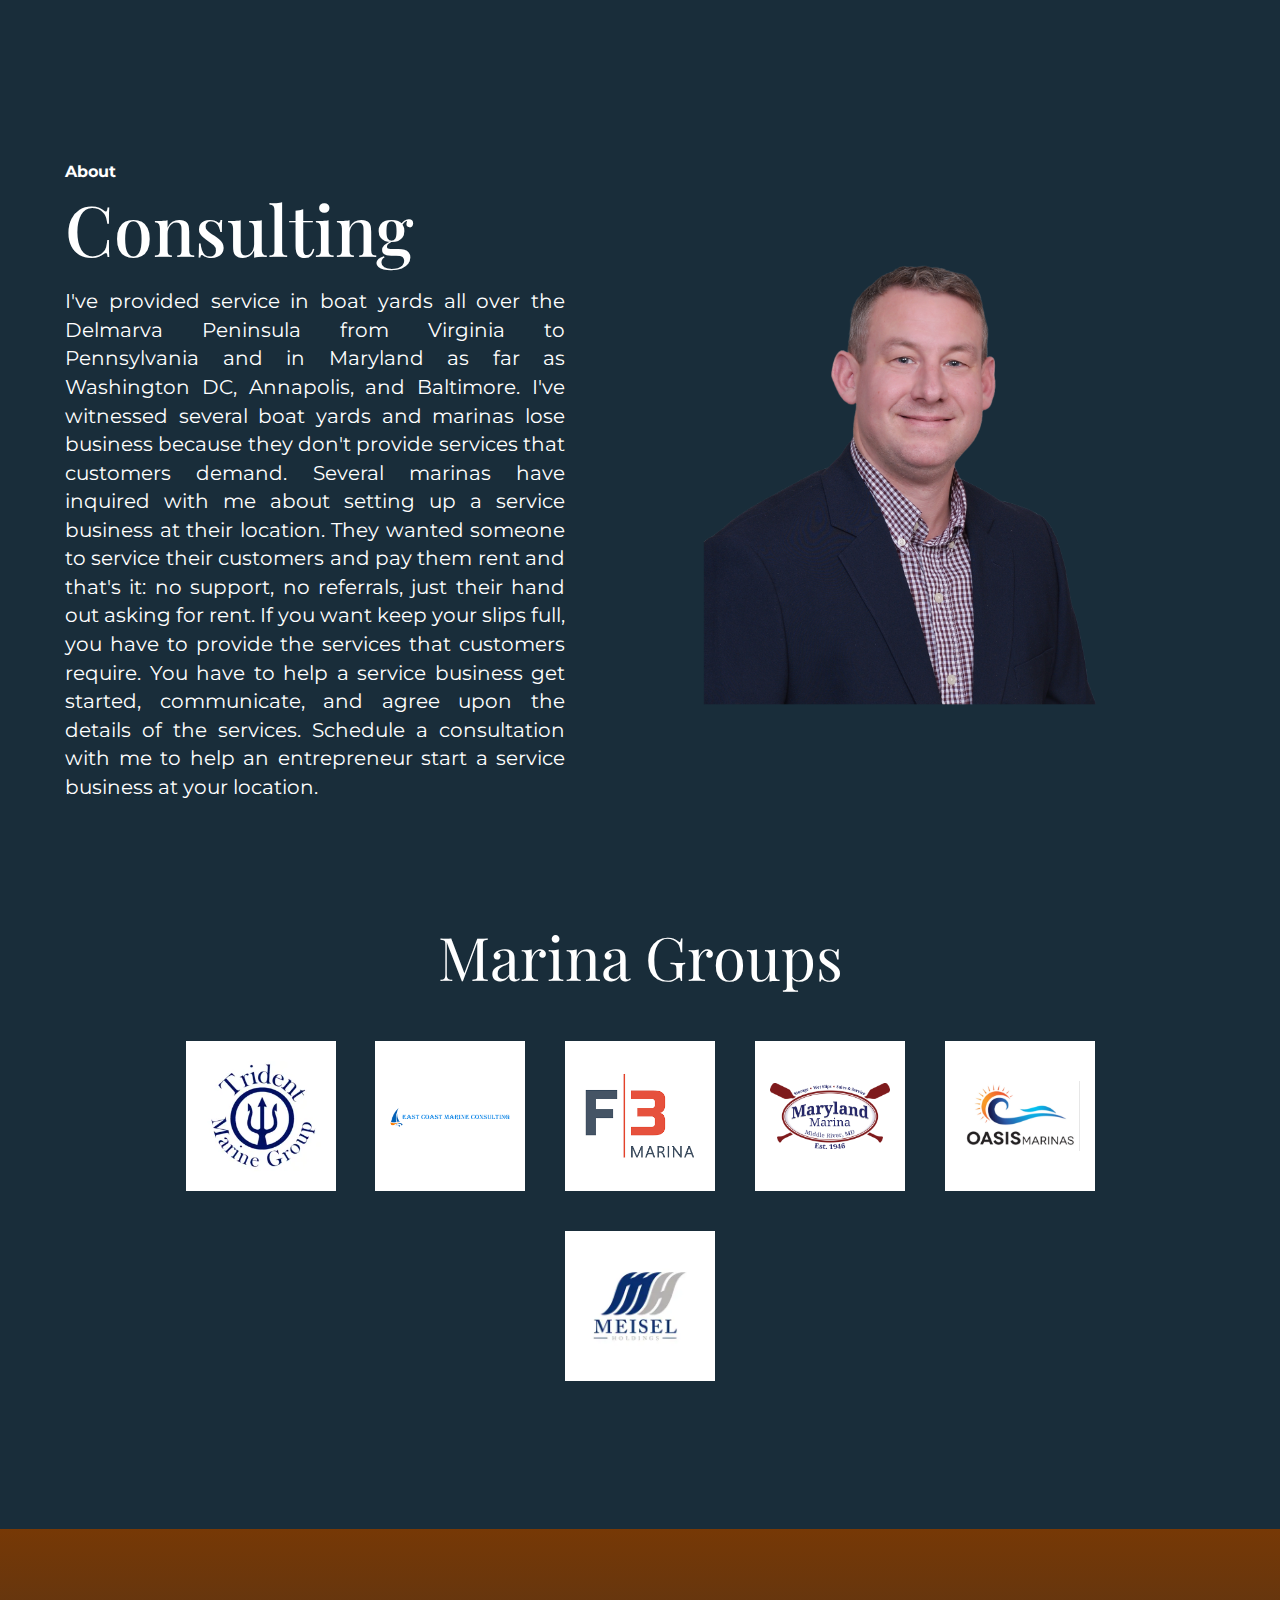
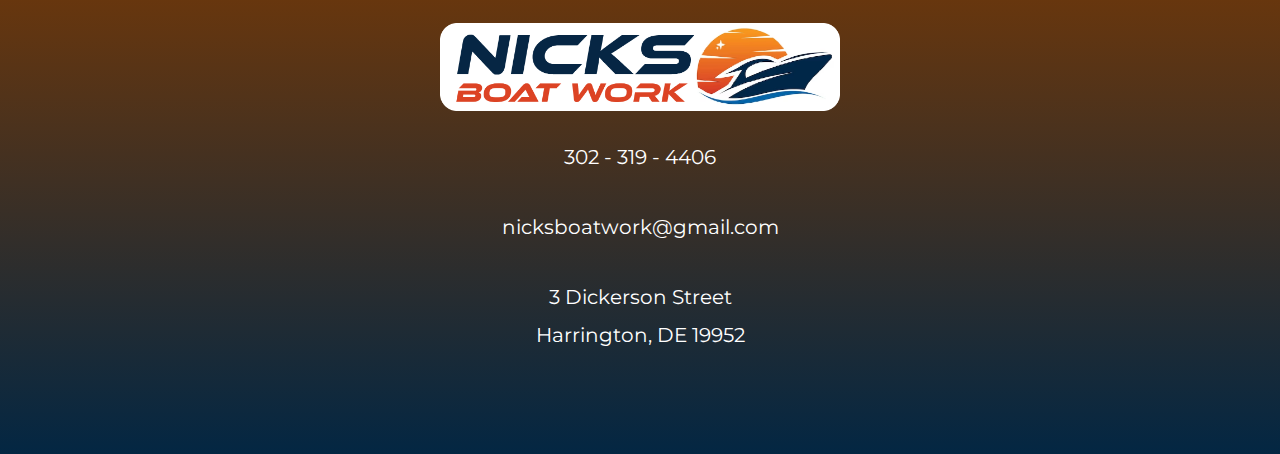
<file: marineconsultant.html>
<!DOCTYPE html>
<html lang="en">
<head>
    <meta charset="UTF-8">
    <meta name="viewport" content="width=device-width, initial-scale=1.0">
    <meta name="description"content="Maryland Boat Inspection Service">
    <meta name="keywords" content="marina consultant, maryland, MD, boat, yacht, sailboat, inspection, service, consultant, prepurchase, presale, pre-sale, pre-purchase, dealer, dealership, boat sales, boat inspections, marine, broker, yacht broker, boat broker, boat business, consulting">
    <meta name="author" content="Maryland">
    <meta name="robots" content="index,follow">
    <meta name="googlebot" content="index,follow">
    <meta name="geo.position" content="38.9756; -76.3055">
    <meta name="geo.placename" content="Stevensville">
    <meta name="geo.region" content="US-MD">
    <meta property="og:title" content="Maryland Boat Inspection Service">
    <meta property="og:description" content="Maryland Boat Inspection Service">
    <meta property="og:image" content="">

    <link rel="stylesheet" href="https://maxcdn.bootstrapcdn.com/bootstrap/3.4.1/css/bootstrap.min.css">
    <script src="https://ajax.googleapis.com/ajax/libs/jquery/3.7.1/jquery.min.js"></script>
    <script src="https://maxcdn.bootstrapcdn.com/bootstrap/3.4.1/js/bootstrap.min.js"></script>
    <link href="resources/linked/style.css" rel="stylesheet">
    <link href="https://fonts.googleapis.com/css2?family=Montserrat:wght@400;600;700&family=Playfair+Display:wght@400;500;600&display=swap" rel="stylesheet">
    <link href="resources/linked/style.css" rel="stylesheet">

    <link rel="icon" type="image/x-icon" href="/resources/images/boat service.png">
    <title>Marine Consultant</title>

        <!-- Google tag (gtag.js) -->
    <script async src="https://www.googletagmanager.com/gtag/js?id=G-PPQEVEQN61"></script>
    <script>
    window.dataLayer = window.dataLayer || [];
    function gtag(){dataLayer.push(arguments);}
    gtag('js', new Date());

    gtag('config', 'G-PPQEVEQN61');
    </script>

</head>
    <body>

        <nav class="navbar">
            <div class="container nav-container">
                <a href="index.html"><img src="resources/images/Nicks Boat Work Logo noback.png" alt="maryland boat inspection logo" id="logo"></a>
                <div id="nav-link-container">
                    <ul>
                        <li><a href="boatrepair.html" class="nav-link">Boat Repair</a></li>
                        <li><a href="boatpainting.html" class="nav-link">Painting</a></li>
                        <li><a href="fiberglassrepair.html" class="nav-link">Fiberglass</a></li>
                        <li><a href="gelcoatrepair.html" class="nav-link">Gelcoat</a></li>
                        <li><a href="varnishing.html" class="nav-link">Varnishing</a></li>
                        <li><a href="marineconsultant.html" class="nav-link">Consulting</a></li>
                    </ul>
                </div>
            </div>
        </nav>
        <nav id="nav2">
            <div class="dropdown" onclick="toggleDropdown()">
                <button class="dropbtn">Menu</button>
                <div class="dropdown-content">
                    <a href="boatrepair.html">Repairs</a>
                    <a href="boatpainting.html">Boat Painting</a>
                    <a href="fiberglassrepair.html">Fiberglass</a>
                    <a href="gelcoatrepair.html">Gelcoat</a>
                    <a href="varnishing.html">Varnishing</a>
                    <a href="marineconsultant.html">Consulting</a>
                </div>
            </div>
        </nav>

        <div class="bannerimgconsulting"></div>
        <header class="pagehead">
          <div class="container toppage">
            <div class="bannerpage">
              <h1>Maryland Boat Inspection Service in Annapolis and Kent Island</h1>
              <h2>Inside Advice</h2>
              <br>
              <div>
                    <h5>How to sell a boat</h4>
                    <h5>How to buy a boat</h4>
                    <h5>How to restore a boat</h4>
                    <h5>How to repair boat</h4>
                    <h5>How to maintain a boat</h4>
              </div>
            </div>
            <div class="topimg">
              <img src="/resources/images/front/Marine Consultant in Maryland.png" alt="Maryland marine consultant" class="pictall">
            </div>
          </div>
          <button type="button" id="call" class="callconsulting">
              <a href="tel:4433653215">Call me!</a>
          </button>
        </header>

        <main>
            <section class="container section">
                <figure class="figureleft">
                        <img src="resources\images\consulting\selling a boat.jpg" alt="Boat sale inspection" class="pic shadow">
                </figure>
                <article class="articleright">
                    <h5>About</h5>
                    <h3>Selling a Boat</h3>
                    <p>Over the past 20 years I've provided service to loads of clients whom wanted to sell their boat. I produced desirable results for people whom had realistic expectations and were able to communicate their needs.
                        I didn't produce desirable results for clients whom said they wanted things done right, but didn't want 
                        to spend much money. If you have unrealistic expectations and can't communicate your service needs clearly, you're just going waste the service technicians time. Wasting the service technicians time by speaking in riddles 
                        is a good way end up with an old dirty fiberglass money-pit in your backyard. Instead of pissing off all of the service techs in the area, callme, I'll tell you 
                        what you can realistically expect to accomplish with your restoration budget and how to inquire about service.
                    </p>
                </article>
                
            </section>
            
            <section class="container section fig2nd">
                <article class="articleleft">
                    <h5>About</h5>
                    <h3>Buying a Boat</h3>
                    <p>I've had the pleasure of meeting loads of boat owners over the years whom instinctivally purchased a boat becasue it was too good of a deal to pass on! It needs some mechanical work and paint, but it was a good deal! 
                        At this point they've paid 3 or 4 service techs to service the vessel, detial it, make some improvements, and it just needs a little more mechanical work and paint. If this sounds like you or someone you know, call me. 
                        I'll let you know how much it's going to cost, how long it's going to take, and how many services you'll have to hire to restore the boat. Then, you can make a well-informed decision on whether to procceed investing in the vessel or not. 
                        Better yet, call me before purchasing a boat for a quick, low-cost inspection.
                    </p>
                </article>
                <figure class="figurerightshadow">
                    <img src="resources\images\consulting\buying a boat.jpg" alt="Boat inspection in Maryland" class="pic shadow">
                </figure>
            </section>
            
            <section class="container section">
                <figure class="figureleft">
                        <img src="resources\images\consulting\restoration.jpg" alt="Boat restoration in Maryland" class="pic shadow">
                </figure>
                <article class="articleright">
                    <h5>About</h5>
                    <h3>Boat Restoration</h3>
                    <p>We've all seen the success stories on Youtube. All you have to do is buy a boat, fix it up, grab a camera, and you're off to Youtube success traveling the 7 seas while your followers cheer you on! 
                        You can do this if you purchase the right vessel and proceed with the restoration in the correct sequence. The first step is diagnosing all of the problems with the vessel. An ocean-worthy vessel must be in tip-top shape 
                        because you can't make Youtube videos from Davy Jones's locker. Imagine discovering that the deck needs to be replaced after painting the boat. I've encountered boat owners in that situation many times over the years. 
                        Call me before proceeding with your restoration project for a quick, low-cost deck and hull inspection.
                    </p>
                </article>
            </section>

            <section class="container section fig2nd">
                <article class="articleleft">
                    <h5>About</h5>
                    <h3>Repair Advice</h3>
                    <p>In my experience, about half of fiberglass repair technicians do high quality work and the other half don't. There's always been much more 
                        of a demand for fiberglass repair techs than there is supply. Fiberglass repair requires many skillsets, is manual labor, and involves using toxic substanes on a daily basis. Boat shops only pay fiberglass techs $15 - $25/h and 
                        charge $100/h for their work, so any fiberglass tech capable of making a google business listing can quadruple their income by quitting their job. You'll find the highest quality fiberglass repair techs working out of their home shops. 
                        Schedule an inspection to analyze your repair and point you in the direction of competent repair technicians.
                    </p>
                </article>
                <figure class="figurerightshadow">
                        <img src="resources\images\consulting\Boat Repair.jpg" alt="Fiberglass boat repair service in Maryland" class="pic shadow">
                </figure>
            </section>

            <section class="container section">
                <figure class="figureleft">
                        <img src="resources\images\consulting\maintenance.jpg" alt="Marine Maitenance Serice in Maryland" class="pic shadow">
                </figure>
                <article class="articleright">
                    <h5>About</h5>
                    <h3>Maintenance</h3>
                    <p>There is a virtually endless supply of boat maintenance products on the market today and I've tested many of them. I've tested most types of waxes and ceramic coatings on my personal vehicles. 
                        I've used most brands of boat soaps, hull cleaners, and specialty cleaners in boat detailing. I've discussed vessel maintenance with thousands of customers over the years. I know what maintenance products 
                        and strategies are worth paying for and which ones are just hype. In my experience, there is alot more hype and marketing behind products than results. The best ways to cost-effecitvely maintain a boat 
                        haven't changed much over the past 50 years. Schedule an inspection with me to learn the most cost-effective and proven strategies for maintaining your vessel without turning it into a money pit.
                    </p>
                </article>
            </section>

            <section class="container section fig2nd">
                <article class="articleleft">
                    <h5>About</h5>
                    <h3>Consulting</h3>
                    <p>I've provided service in boat yards all over the Delmarva Peninsula from Virginia to Pennsylvania and in Maryland as far as Washington DC, Annapolis, and Baltimore. I've witnessed several boat yards and marinas lose 
                        business because they don't provide services that customers demand. Several marinas have inquired with me about setting up a service business at their location. They wanted someone to service their customers and pay them rent 
                        and that's it: no support, no referrals, just their hand out asking for rent. If you want keep your slips full, you have to provide the services that customers require. You have to help a service business get started, 
                        communicate, and agree upon the details of the services. Schedule a consultation with me to help an entrepreneur start a service business at your location.
                    </p>
                </article>
                <figure class="figureright">
                        <img src="resources/images/front/Marine Consultant in Maryland.png" alt="Marina Consultant in Maryland" class="pictall">
                </figure>
            </section>

            <section class="imgbox">
                <h4>Marina Groups</h4>
                <figure>
                  <div class="container logobox">
                    <div class="container imgblock"><a href="https://trident-marine.com/" target="_blank"><img src="resources/images/consulting/consultinglogos/marina consultant.webp" alt="Marina Conslutant in Maryland"></a></div>
                    <div class="container imgblock"><a href="https://www.eastcoastmarineconsulting.com/" target="_blank"><img src="resources/images/consulting/consultinglogos/marine conslutant.png" alt="Marine Consultant Maryland"></a></div>
                    <div class="container imgblock"><a href="https://f3marina.com/" target="_blank"><img src="resources/images/consulting/consultinglogos/marina consultant maryland.png" alt="Marina Managment Maryland"></a></div>
                    <div class="container imgblock"><a href="https://marylandmarina.net/" target="_blank"><img src="resources/images/consulting/consultinglogos/maryland marina management.png" alt="Marina Manager in Maryland"></a></div>
                    <div class="container imgblock"><a href="https://www.oasismarinas.com/" target="_blank"><img src="resources/images/consulting/consultinglogos/maryland Marina Manager.png" alt="Maryland Marina Manager"></a></div>
                    <div class="container imgblock"><a href="https://meiselholdings.com/marinas/" target="_blank"><img src="resources/images/consulting/consultinglogos/Marina Consultant in Marland.webp" alt="Marina Consltant in Maryland"></a></div>
                </figure>
              </section>
        
        </main>

        <footer class="footer container">
            <div class="contact">
                <br>
                <img src="resources/images/Nicks Boat Work Logo.png" alt="marine consultant">
                <br>
                <br>
                <p>302 - 319 - 4406</p>
                <br>
                <p>nicksboatwork@gmail.com</p>
                <br>
                <p>3 Dickerson Street</p>
                <p>Harrington, DE 19952</p>
                <br>
            </div>
        </footer>
    </body>

    <script>
        function toggleDropdown() {
            var dropdown = document.querySelector('.dropdown');
            dropdown.classList.toggle('show');
        }
    </script>
</html>
</file>
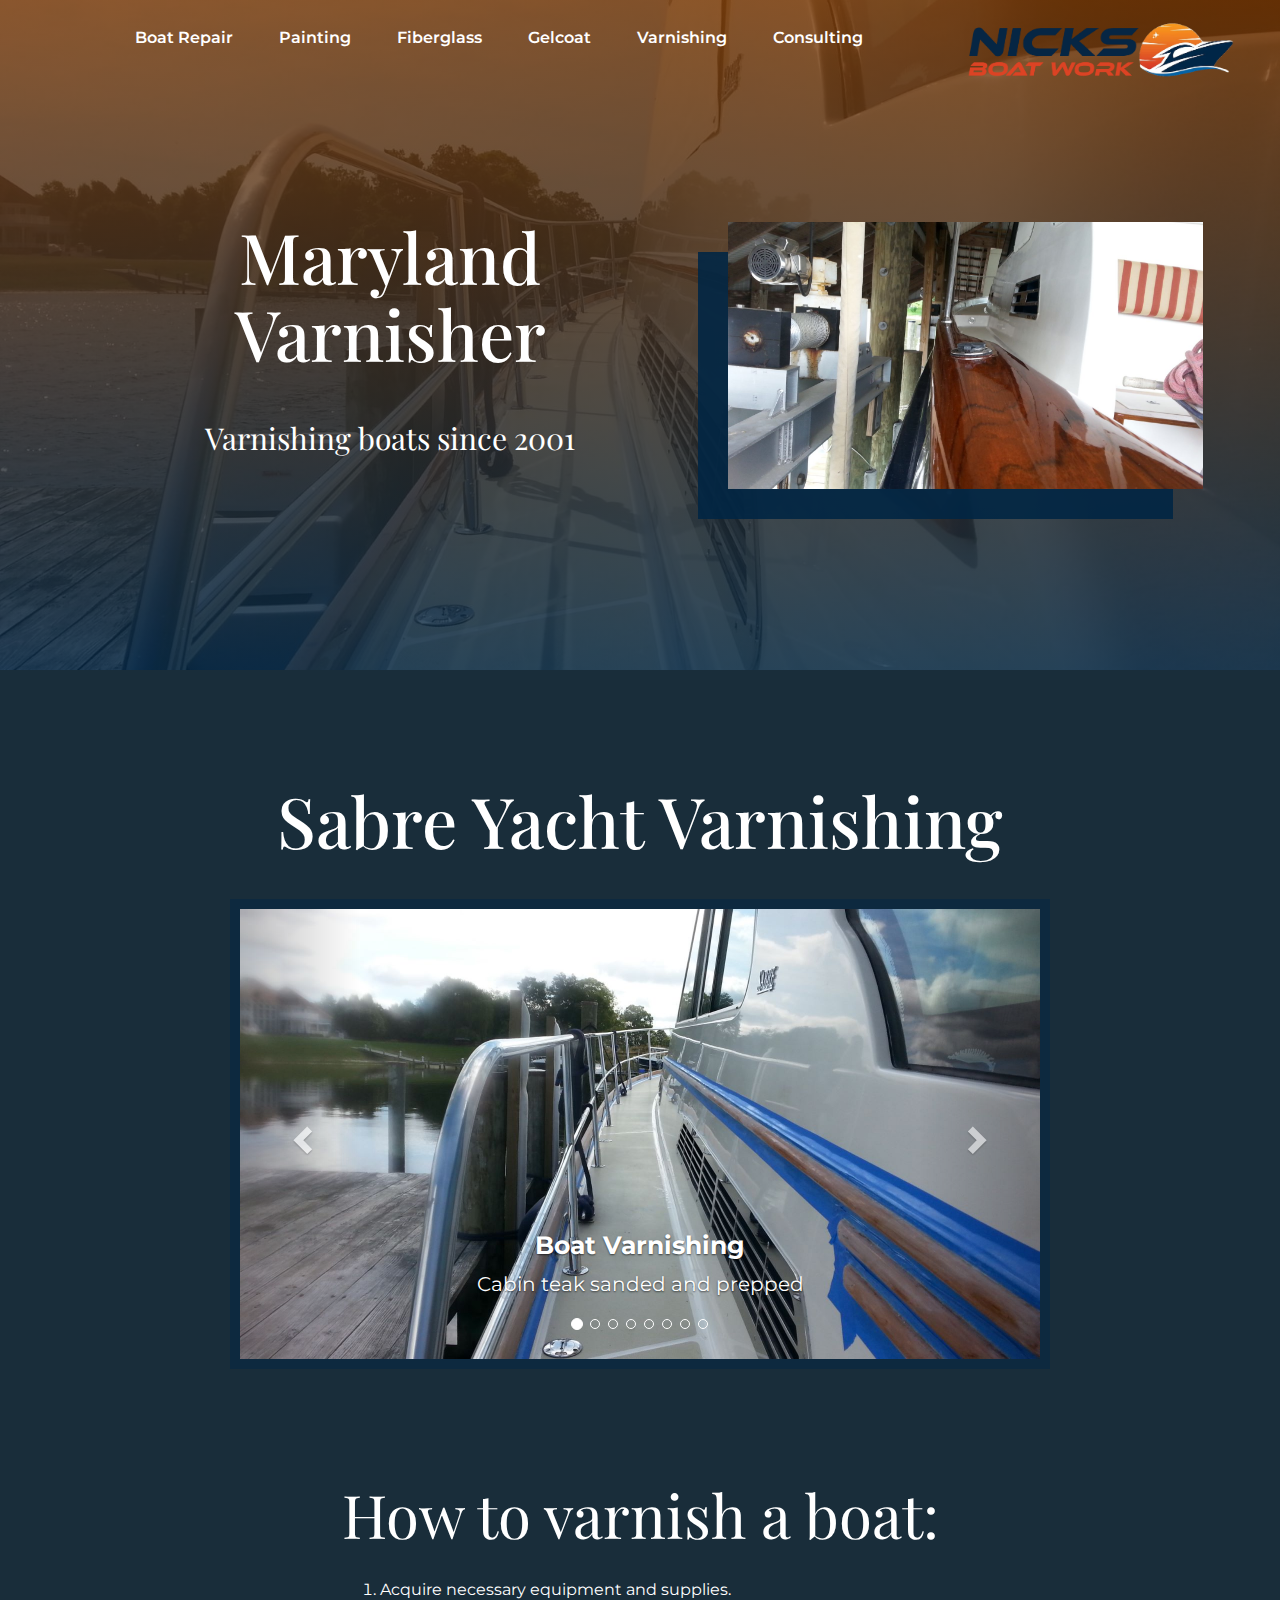
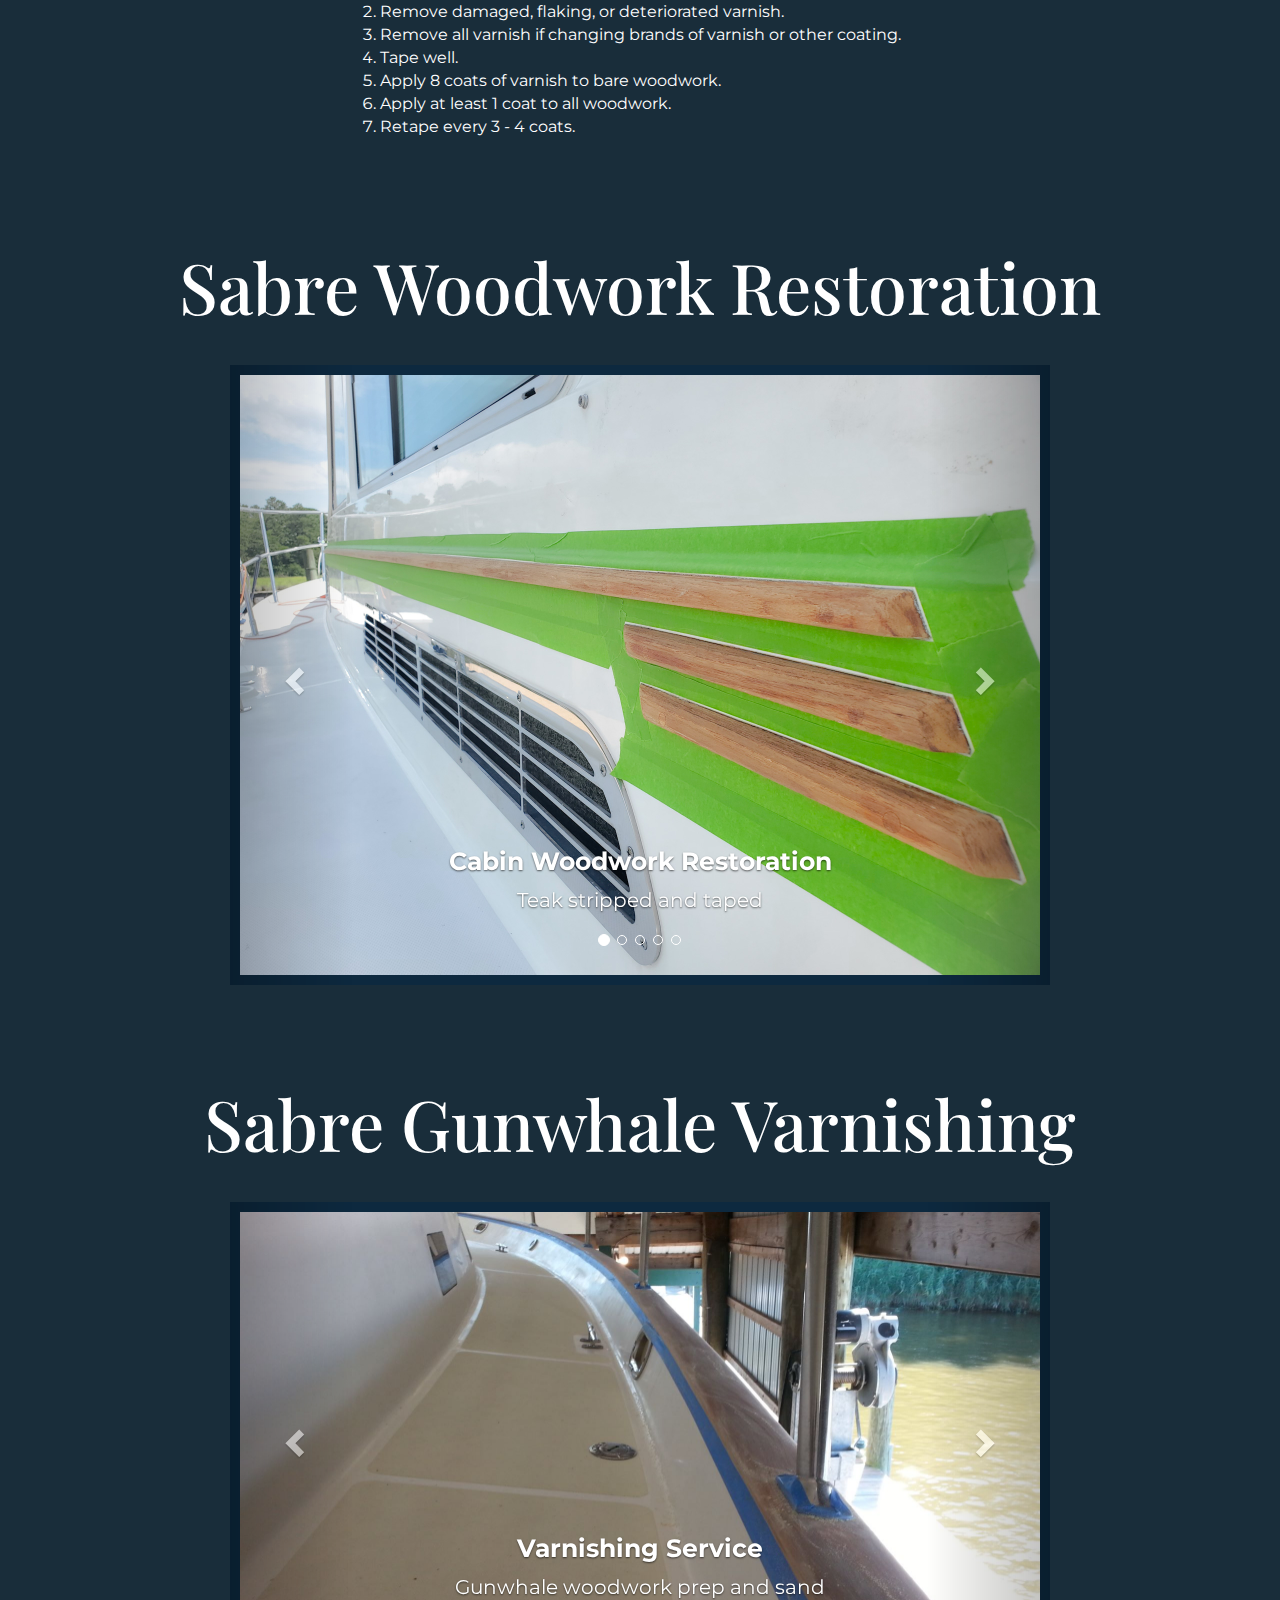
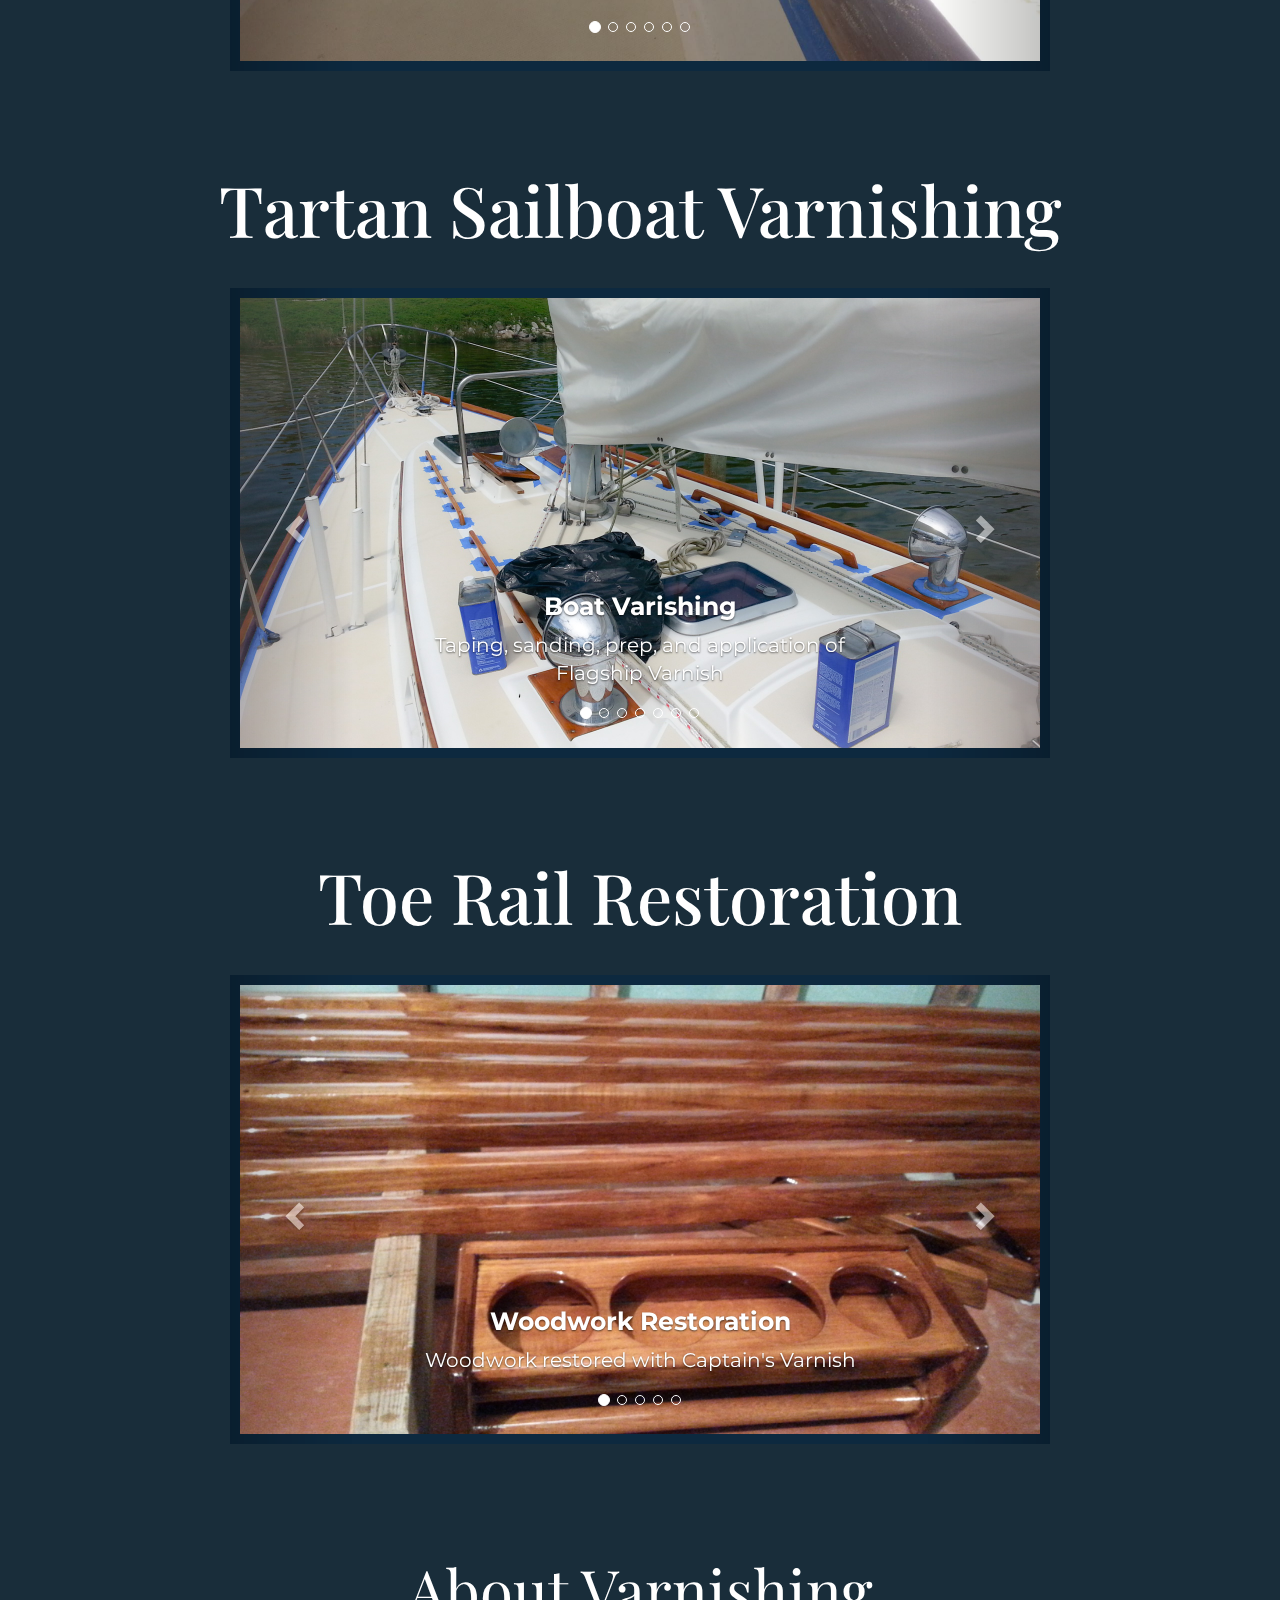
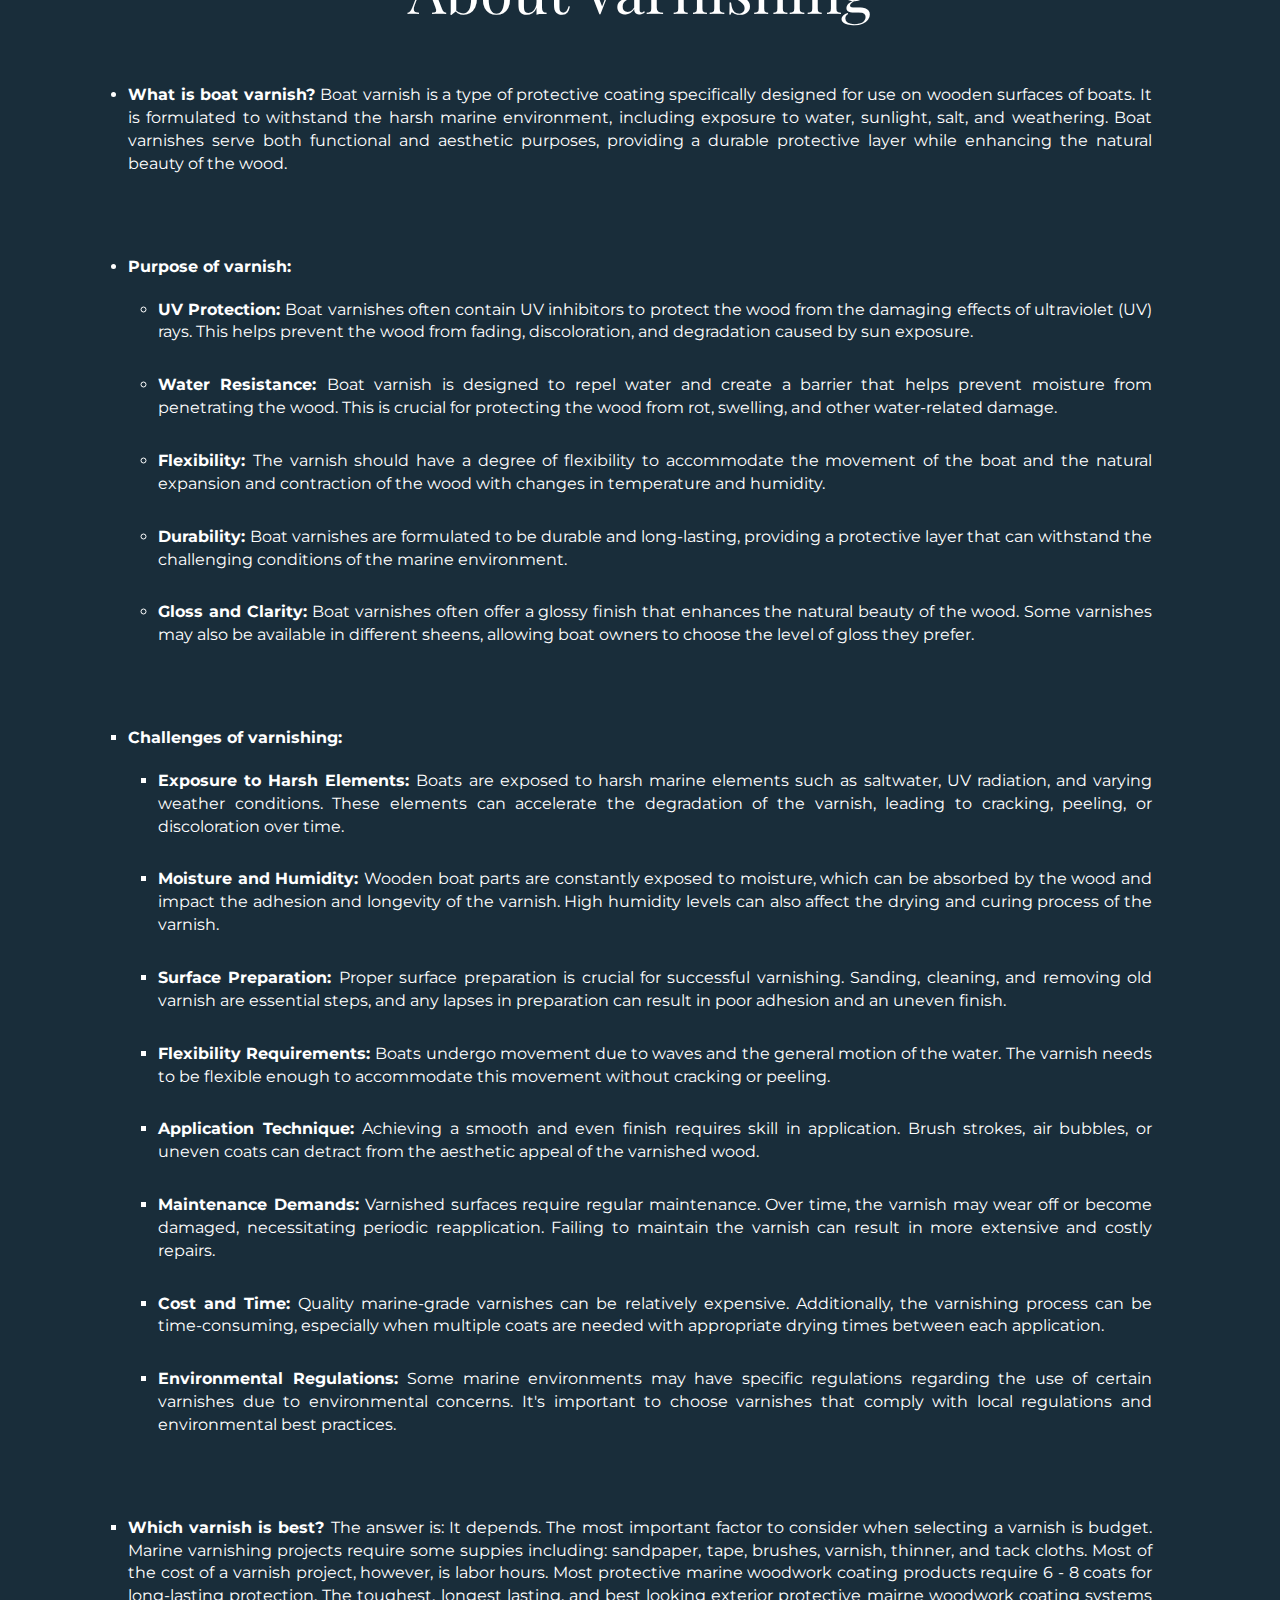
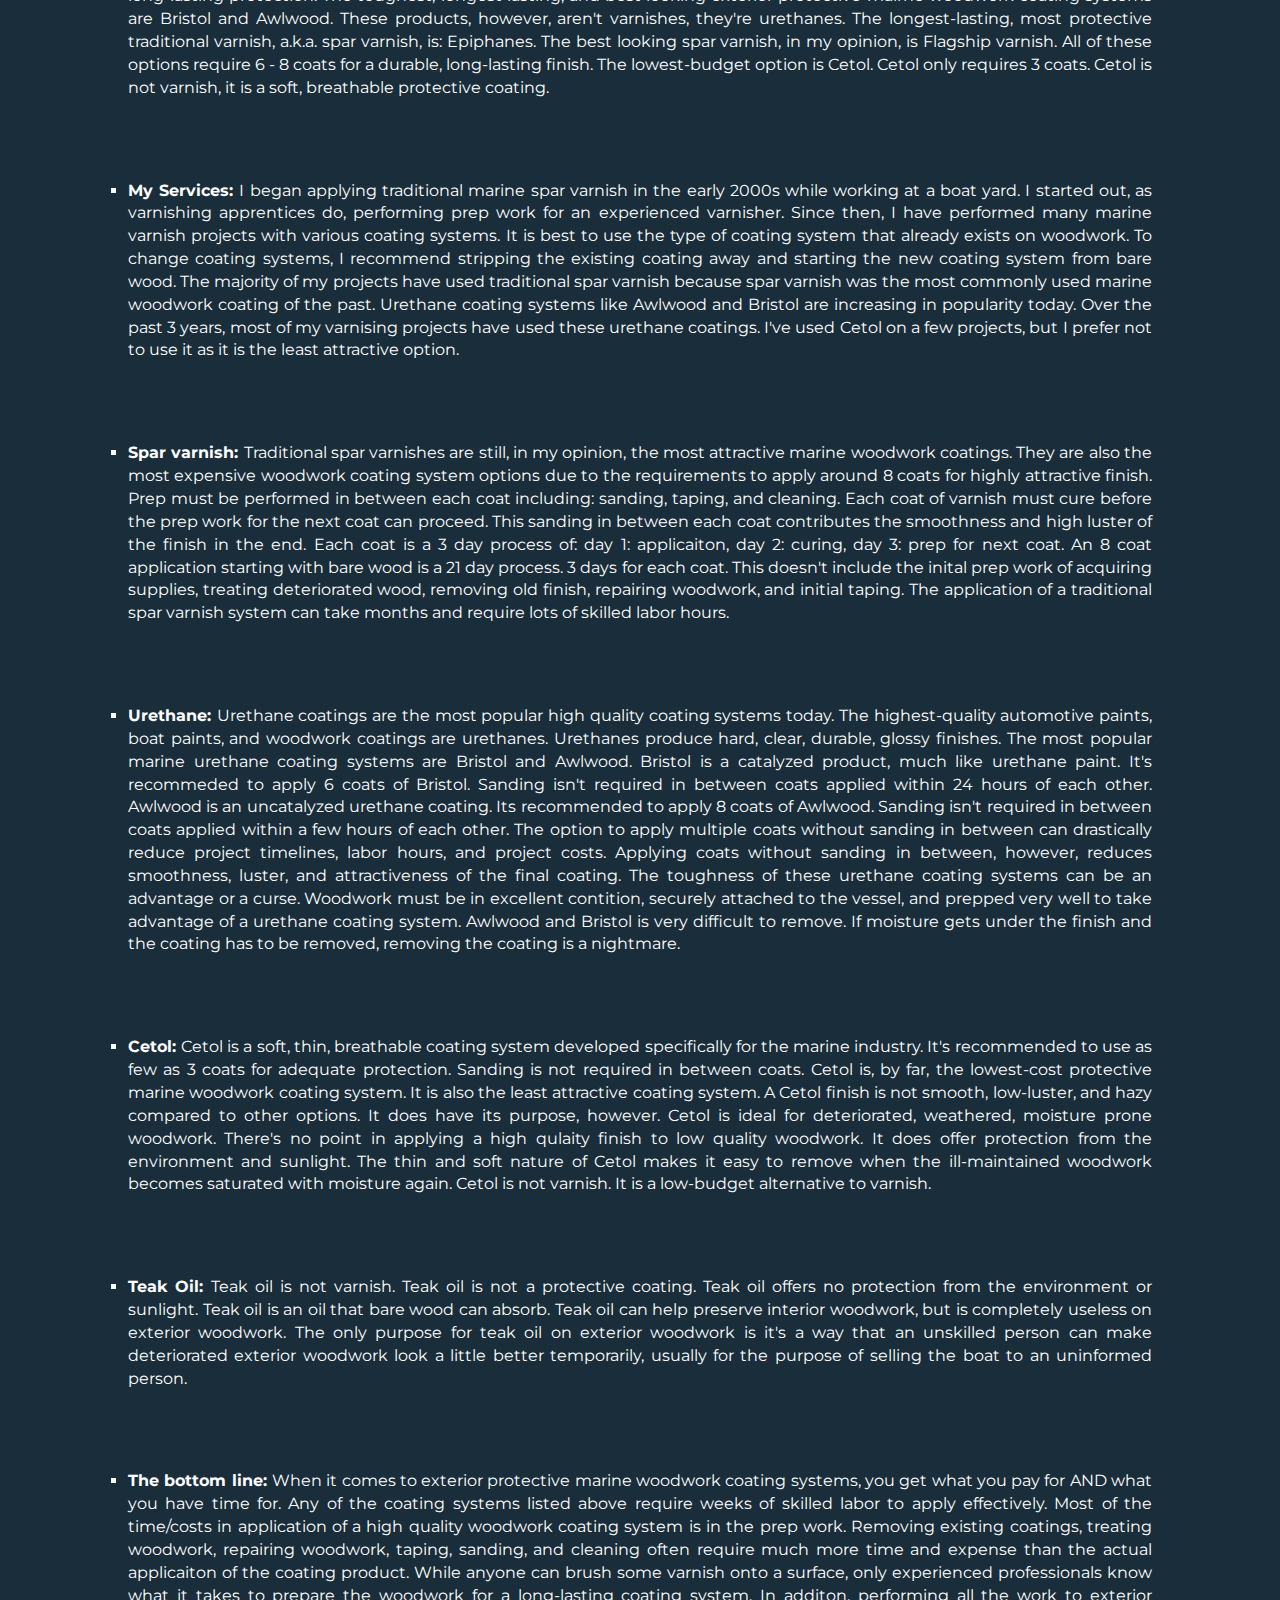
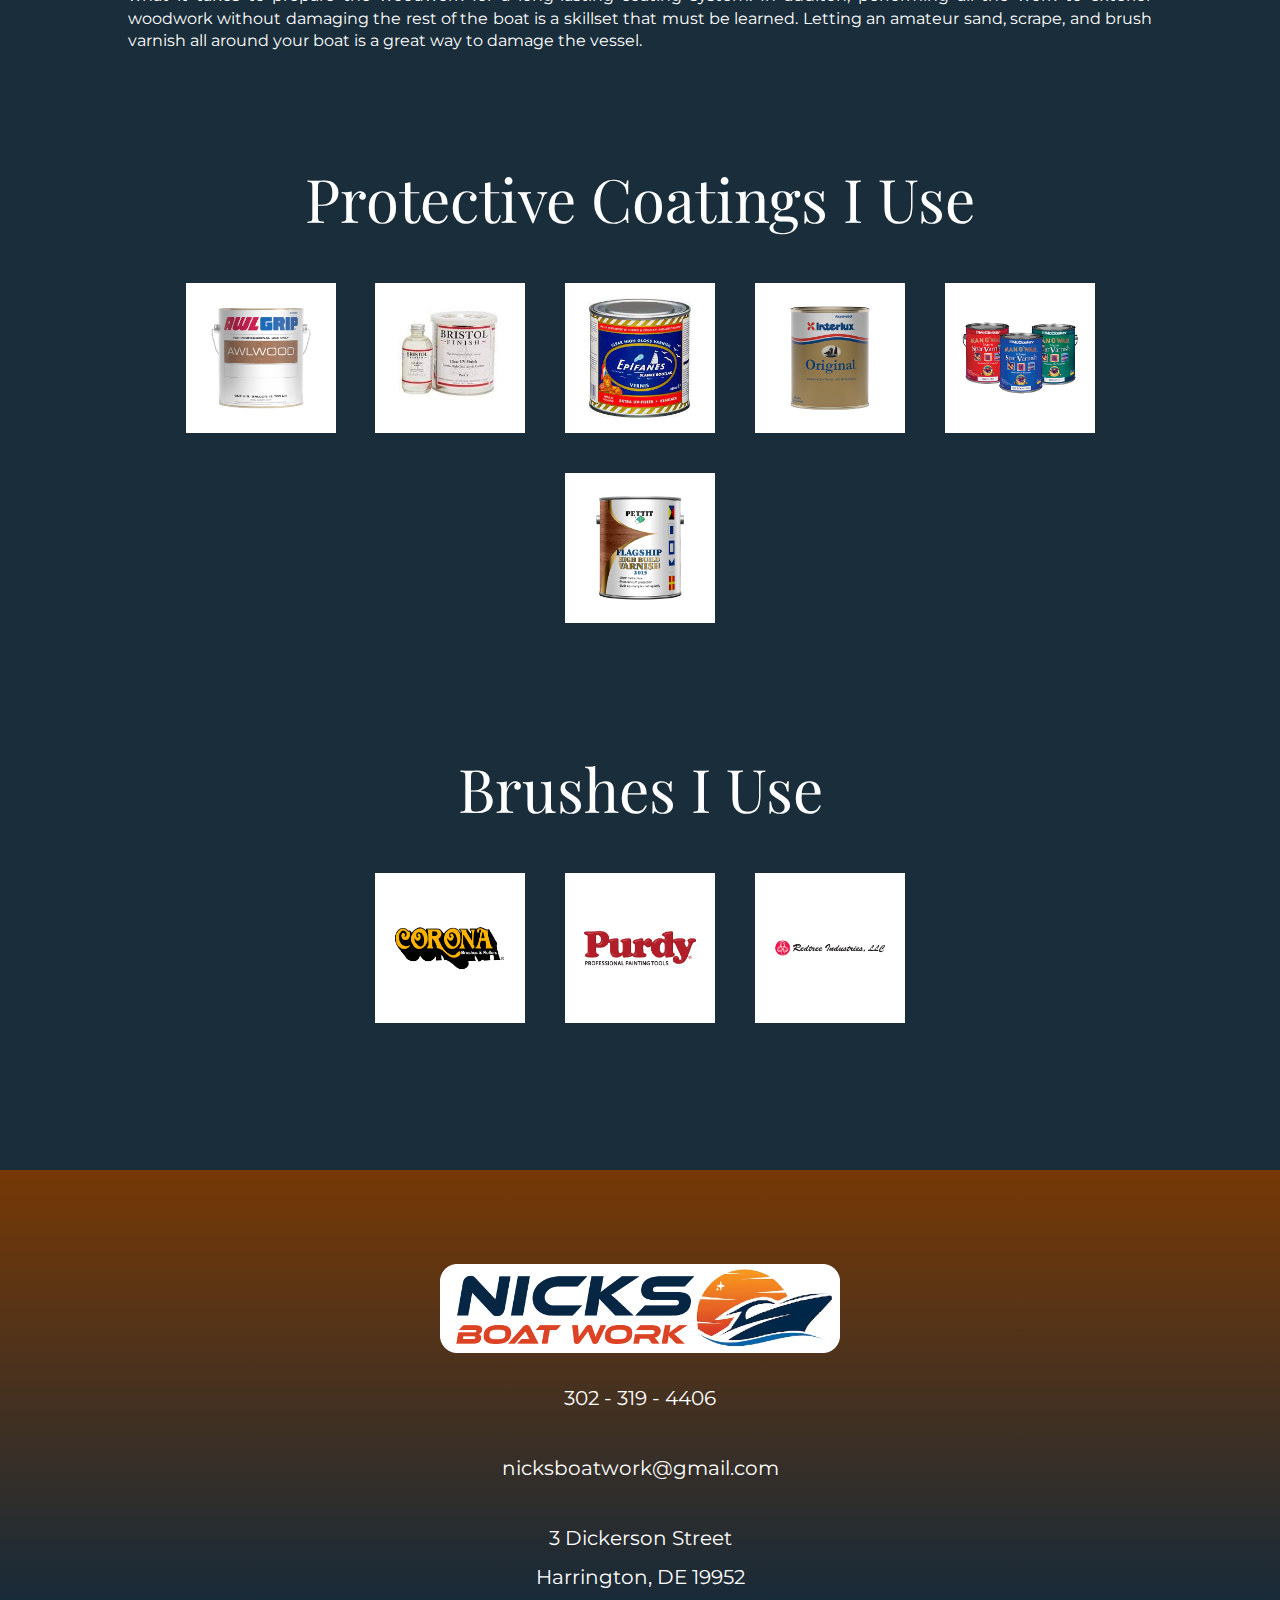
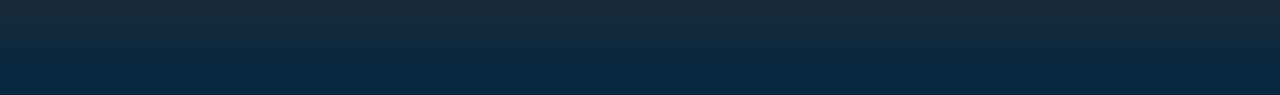
<file: varnishing.html>
<!DOCTYPE html>
<html lang="en">
<head>
  <meta charset="UTF-8">
  <meta name="viewport" content="width=device-width, initial-scale=1.0">
  <meta name="description"content="Maryland Boat Varnisher">
  <meta name="keywords" content="fiberglass, repair, construction, fiberglass repair, fiberglass construction, fiberglass boat repair, fiberglass repair shop, boat repair, boat, boat shop, marina, boat yard, boat building, yacht, service, services, annapolis, kent island, st micheals, denton">
  <meta name="author" content="Maryland">
  <meta name="robots" content="index,follow">
  <meta name="googlebot" content="index,follow">
  <meta name="geo.position" content="38.9756; -76.3055">
  <meta name="geo.placename" content="Stevensville">
  <meta name="geo.region" content="US-MD">
  <meta property="og:title" content="Maryland Boat Varnisher">
  <meta property="og:description" content="Maryland Boat Varnisher">
  <meta property="og:image" content="">

  <link href="https://fonts.googleapis.com/css2?family=Montserrat:wght@400;600;700&family=Playfair+Display:wght@400;500;600&display=swap" rel="stylesheet">
  <link rel="stylesheet" href="https://maxcdn.bootstrapcdn.com/bootstrap/3.4.1/css/bootstrap.min.css">
  <script src="https://ajax.googleapis.com/ajax/libs/jquery/3.7.1/jquery.min.js"></script>
  <script src="https://maxcdn.bootstrapcdn.com/bootstrap/3.4.1/js/bootstrap.min.js"></script>
  <link href="resources/linked/style.css" rel="stylesheet">

  <link rel="icon" type="image/x-icon" href="/resources/images/boat service.png">
  <title>Boat Varnisher</title>

    <!-- Google tag (gtag.js) -->
  <script async src="https://www.googletagmanager.com/gtag/js?id=G-PPQEVEQN61"></script>
  <script>
    window.dataLayer = window.dataLayer || [];
    function gtag(){dataLayer.push(arguments);}
    gtag('js', new Date());

    gtag('config', 'G-PPQEVEQN61');
  </script>

</head>

<body>

  <nav class="navbar">
    <div class="container nav-container">
      <a href="index.html"><img src="resources\images\Nicks Boat Work Logo noback.png" alt="Maryland Boat Varnisher" id="logo"></a>
      <div id="nav-link-container">
        <ul>
          <li><a href="boatrepair.html" class="nav-link">Boat Repair</a></li>
          <li><a href="boatpainting.html" class="nav-link">Painting</a></li>
          <li><a href="fiberglassrepair.html" class="nav-link">Fiberglass</a></li>
          <li><a href="gelcoatrepair.html" class="nav-link">Gelcoat</a></li>
          <li><a href="varnishing.html" class="nav-link">Varnishing</a></li>
          <li><a href="marineconsultant.html" class="nav-link">Consulting</a></li>
        </ul>
      </div>
    </div>
  </nav>
  <nav id="nav2">
    <div class="dropdown" onclick="toggleDropdown()">
      <button class="dropbtn">Menu</button>
      <div class="dropdown-content">
        <a href="boatrepair.html">Repairs</a>
        <a href="boatpainting.html">Boat Painting</a>
        <a href="fiberglassrepair.html">Fiberglass</a>
        <a href="gelcoatrepair.html">Gelcoat</a>
        <a href="varnishing.html">Varnishing</a>
        <a href="marineconsultant.html">Consulting</a>
      </div>
    </div>
  </nav>
    
  <div class="bannerimgvarnishing"></div>
  <header class="pagehead">
    <div class="container toppage">
      <div class="bannerpage">
        <h1>Maryland Boat Varnisher</h1>
        <h2>Maryland Varnisher</h2>
        <div>
          <br>
          <h4>Varnishing boats since 2001</h4>
        </div>
      </div>
      <div class="topimg">
        <img src="resources\images\brightwork\calbrightwork\Boat Varnishing in Maryland 5.jpg" alt="Maryland Boat Varnisher" class="pic shadow">
      </div>
    </div>
    <button type="button" id="call">
        <a href="tel:4433653215">Call me!</a>
    </button>
  </header>
        
  <main>
    <section class="pagesection">
      <div class="carousel">
      <h2>Sabre Yacht Varnishing</h2>
        <div id="myCarousel" class="carousel slide" data-ride="carousel">
          <!-- Indicators -->
          <ol class="carousel-indicators">
            <li data-target="#myCarousel" data-slide-to="0" class="active"></li>
            <li data-target="#myCarousel" data-slide-to="1"></li>
            <li data-target="#myCarousel" data-slide-to="2"></li>
            <li data-target="#myCarousel" data-slide-to="3"></li>
            <li data-target="#myCarousel" data-slide-to="4"></li>
            <li data-target="#myCarousel" data-slide-to="5"></li>
            <li data-target="#myCarousel" data-slide-to="6"></li>
            <li data-target="#myCarousel" data-slide-to="7"></li>
          </ol>
      
          <!-- Wrapper for slides -->
          <div class="carousel-inner">
    
            <figure class="item active">
              <img src="resources\images\brightwork\billickbrightwork\Maryland Brightwork Service 1.jpg" alt="Marine Varnish Service in Maryland" style="width:100%;">
              <figcaption class="carousel-caption">
                <h4 class="captiontitle">Boat Varnishing</h4>
                <p class="caption">Cabin teak sanded and prepped</p>
              </figcaption>
            </figure>

            <figure class="item">
              <img src="resources\images\brightwork\billickbrightwork\Maryland Brightwork Service 2.jpg" alt="Marine Varnish Service in Maryland" style="width:100%;">
              <figcaption class="carousel-caption">
                <h4 class="captiontitle">Boat Varnishing</h4>
                <p class="caption">Cabin teak sanded and prepped</p>
              </figcaption>
            </figure>

            <figure class="item">
              <img src="resources\images\brightwork\billickbrightwork\Maryland Brightwork Service 3.jpg" alt="Marine Varnish Service in Maryland" style="width:100%;">
              <figcaption class="carousel-caption">
                <h4 class="captiontitle">Boat Varnishing</h4>
                <p class="caption">Cabin teak and toe rail varnished</p>
              </figcaption>
            </figure>
      
            <figure class="item">
              <img src="resources\images\brightwork\billickbrightwork\Maryland Brightwork Service 4.jpg" alt="Marine Varnish Service in Maryland" style="width:100%;">
              <figcaption class="carousel-caption">
                <h4 class="captiontitle">Boat Varnishing</h4>
                <p class="caption">Tape removed, varnish complete</p>
              </figcaption>
            </figure>

            <figure class="item">
              <img src="resources\images\brightwork\billickbrightwork\Maryland Brightwork Service 5.jpg" alt="Marine Varnish Service in Maryland" style="width:100%;">
              <figcaption class="carousel-caption">
                <h4 class="captiontitle">Boat Varnishing</h4>
                <p class="caption">Tape removed, varnish complete</p>
              </figcaption>
            </figure>

            <figure class="item">
              <img src="resources\images\brightwork\billickbrightwork\Maryland Brightwork Service 6.jpg" alt="Marine Varnish Service in Maryland" style="width:100%;">
              <figcaption class="carousel-caption">
                <h4 class="captiontitle">Boat Varnishing</h4>
                <p class="caption">Cabin teak and toerail varnished</p>
              </figcaption>
            </figure>

            <figure class="item">
              <img src="resources\images\brightwork\billickbrightwork\Maryland Brightwork Service 7.jpg" alt="Marine Varnish Service in Maryland" style="width:100%;">
              <figcaption class="carousel-caption">
                <h4 class="captiontitle">Boat Varnishing</h4>
                <p class="caption">Cabin teak and toerail varnished</p>
              </figcaption>
            </figure>

            <figure class="item">
              <img src="resources\images\brightwork\billickbrightwork\Maryland Brightwork Service 8.jpg" alt="Marine Varnish Service in Maryland" style="width:100%;">
              <figcaption class="carousel-caption">
                <h4 class="captiontitle">Boat Varnishing</h4>
                <p class="caption">Cabin teak and toerail varnished</p>
              </figcaption>
            </figure>
      
            <!-- Left and right controls -->
            <a class="left carousel-control" href="#myCarousel" data-slide="prev">
              <span class="glyphicon glyphicon-chevron-left"></span>
              <span class="sr-only">Previous</span>
            </a>
            <a class="right carousel-control" href="#myCarousel" data-slide="next">
              <span class="glyphicon glyphicon-chevron-right"></span>
              <span class="sr-only">Next</span>
            </a>
          </div>
        </div>               
      </div>
    </section>

    <article>
      <h4>How to varnish a boat:</h4>
      <div class="ol">
        <ol>
          <li>Acquire necessary equipment and supplies.</li>
          <li>Remove damaged, flaking, or deteriorated varnish.</li>
          <li>Remove all varnish if changing brands of varnish or other coating.</li>
          <li>Tape well.</li> 
          <li>Apply 8 coats of varnish to bare woodwork.</li>
          <li>Apply at least 1 coat to all woodwork.</li>
          <li>Retape every 3 - 4 coats.</li>
        </ol>
      </div>
    </article>
      
    <section class="pagesection">
      <div class="carousel">
      <h2>Sabre Woodwork Restoration</h2>  
        <div id="myCarousel2" class="carousel slide" data-ride="carousel">
          <!-- Indicators -->
          <ol class="carousel-indicators">
            <li data-target="#myCarousel2" data-slide-to="0" class="active"></li>
            <li data-target="#myCarousel2" data-slide-to="1"></li>
            <li data-target="#myCarousel2" data-slide-to="2"></li>
            <li data-target="#myCarousel2" data-slide-to="3"></li>
            <li data-target="#myCarousel2" data-slide-to="4"></li>
          </ol>
          
          <!-- Wrapper for slides -->
          <div class="carousel-inner">
            <figure class="item active">
              <img src="resources\images\brightwork\averybrightwork\Marine Brightwork Service in Maryland 1.jpg" alt="Yacht Service in Maryland" style="width:100%;">
              <figcaption class="carousel-caption">
                <h4 class="captiontitle">Cabin Woodwork Restoration</h4>
                <p class="caption">Teak stripped and taped</p>
              </figcaption>
            </figure>
      
            <figure class="item">
              <img src="resources\images\brightwork\averybrightwork\Marine Brightwork Service in Maryland 2.jpg" alt="Yacht Service in Maryland" style="width:100%;">
              <figcaption class="carousel-caption">
                <h4 class="captiontitle">Cabin Woodwork Restoration</h4>
                <p class="caption">Teak stripped and taped</p>
              </figcaption>
            </figure>
          
            <figure class="item">
              <img src="resources\images\brightwork\averybrightwork\Marine Brightwork Service in Maryland 3.jpg" alt="Yacht Service in Maryland" style="width:100%;">
              <figcaption class="carousel-caption">
                <h4 class="captiontitle">Cabin Woodwork Restoration</h4>
                <p class="caption">Cabin teak restored with Flagship Varnish</p>
              </figcaption>
            </figure>

            <figure class="item">
              <img src="resources\images\brightwork\averybrightwork\Marine Brightwork Service in Maryland 4.jpg" alt="Yacht Service in Maryland" style="width:100%;">
              <figcaption class="carousel-caption">
                <h4 class="captiontitle">Cabin Woodwork Restoration</h4>
                <p class="caption">Cabin teak restored with Flagship Varnish</p>
              </figcaption>
            </figure>
          
            <figure class="item">
              <img src="resources\images\brightwork\averybrightwork\Marine Brightwork Service in Maryland 5.jpg" alt="Yacht Service in Maryland" style="width:100%;">
              <figcaption class="carousel-caption">
                <h4 class="captiontitle">Cabin Woodwork Restoration</h4>
                <p class="caption">Sabre during teak stripping</p>
              </figcaption>
            </figure>
          </div>
      
          <!-- Left and right controls -->
          <a class="left carousel-control" href="#myCarousel2" data-slide="prev">
            <span class="glyphicon glyphicon-chevron-left"></span>
            <span class="sr-only">Previous</span>
          </a>
          <a class="right carousel-control" href="#myCarousel2" data-slide="next">
            <span class="glyphicon glyphicon-chevron-right"></span>
            <span class="sr-only">Next</span>
          </a>
        </div>
      </div>
    </section>

    <section class="pagesection">
      <div class="carousel">
      <h2>Sabre Gunwhale Varnishing</h2>  
        <div id="myCarousel3" class="carousel slide" data-ride="carousel">
          <!-- Indicators -->
          <ol class="carousel-indicators">
            <li data-target="#myCarousel3" data-slide-to="0" class="active"></li>
            <li data-target="#myCarousel3" data-slide-to="1"></li>
            <li data-target="#myCarousel3" data-slide-to="2"></li>
            <li data-target="#myCarousel3" data-slide-to="3"></li>
            <li data-target="#myCarousel3" data-slide-to="4"></li>
            <li data-target="#myCarousel3" data-slide-to="5"></li>
            
          </ol>
          
          <!-- Wrapper for slides -->
          <div class="carousel-inner">
            <figure class="item active">
              <img src="resources\images\brightwork\calbrightwork\Boat Varnishing in Maryland 1.jpg" alt="Boat Varnishing in Maryland" style="width:100%;">
              <figcaption class="carousel-caption">
                <h4 class="captiontitle">Varnishing Service</h4>
                <p class="caption">Gunwhale woodwork prep and sand</p>
              </figcaption>
            </figure>
      
            <figure class="item">
              <img src="resources\images\brightwork\calbrightwork\Boat Varnishing in Maryland 2.jpg" alt="Boat Varnishing in Maryland" style="width:100%;">
              <figcaption class="carousel-caption">
                <h4 class="captiontitle">Varnishing Service</h4>
                <p class="caption">Gunwhale woodwork prep and sand</p>
              </figcaption>
            </figure>
          
            <figure class="item">
              <img src="resources\images\brightwork\calbrightwork\Boat Varnishing in Maryland 3.jpg" alt="Boat Varnishing in Maryland" style="width:100%;">
              <figcaption class="carousel-caption">
                <h4 class="captiontitle">Varnishing Service</h4>
                <p class="caption">Gunwhale woodwork prep and sand</p>
              </figcaption>
            </figure>

            <figure class="item">
              <img src="resources\images\brightwork\calbrightwork\Boat Varnishing in Maryland 4.jpg" alt="Boat Varnishing in Maryland" style="width:100%;">
              <figcaption class="carousel-caption">
                <h4 class="captiontitle">Varnishing Service</h4>
                <p class="caption">Gunwhale brightwork complete</p>
              </figcaption>
            </figure>

            <figure class="item">
              <img src="resources\images\brightwork\calbrightwork\Boat Varnishing in Maryland 5.jpg" alt="Boat Varnishing in Maryland" style="width:100%;">
              <figcaption class="carousel-caption">
                <h4 class="captiontitle">Varnishing Service</h4>
                <p class="caption">Gunwhale brightwork complete</p>
              </figcaption>
            </figure>

            <figure class="item">
              <img src="resources\images\brightwork\calbrightwork\Boat Varnishing in Maryland 6.jpg" alt="Boat Varnishing in Maryland" style="width:100%;">
              <figcaption class="carousel-caption">
                <h4 class="captiontitle">Varnishing Service</h4>
                <p class="caption">Gunwhale brightwork complete</p>
              </figcaption>
            </figure>

          </div>
      
          <!-- Left and right controls -->
          <a class="left carousel-control" href="#myCarousel3" data-slide="prev">
            <span class="glyphicon glyphicon-chevron-left"></span>
            <span class="sr-only">Previous</span>
          </a>
          <a class="right carousel-control" href="#myCarousel3" data-slide="next">
            <span class="glyphicon glyphicon-chevron-right"></span>
            <span class="sr-only">Next</span>
          </a>
        </div>
      </div>
    </section>

    <section class="pagesection">
      <div class="carousel">
      <h2>Tartan Sailboat Varnishing</h2>  
        <div id="myCarousel4" class="carousel slide" data-ride="carousel">
          <!-- Indicators -->
          <ol class="carousel-indicators">
            <li data-target="#myCarousel4" data-slide-to="0" class="active"></li>
            <li data-target="#myCarousel4" data-slide-to="1"></li>
            <li data-target="#myCarousel4" data-slide-to="2"></li>
            <li data-target="#myCarousel4" data-slide-to="3"></li>
            <li data-target="#myCarousel4" data-slide-to="4"></li>
            <li data-target="#myCarousel4" data-slide-to="5"></li>
            <li data-target="#myCarousel4" data-slide-to="6"></li>
            
          </ol>
          
          <!-- Wrapper for slides -->
          <div class="carousel-inner">
            <figure class="item active">
              <img src="resources\images\brightwork\tartanvarnish\Marine Brightwork Service in Maryland 1.jpg" alt="Marine Boat Varnisher in Maryland" style="width:100%;">
              <figcaption class="carousel-caption">
                <h4 class="captiontitle">Boat Varishing</h4>
                <p class="caption">Taping, sanding, prep, and application of Flagship Varnish</p>
              </figcaption>
            </figure>
      
            <figure class="item">
              <img src="resources\images\brightwork\tartanvarnish\Marine Brightwork Service in Maryland 2.jpg" alt="Marine Boat Varnisher in Maryland" style="width:100%;">
              <figcaption class="carousel-caption">
                <h4 class="captiontitle">Boat Varishing</h4>
                <p class="caption">Taping, sanding, prep, and application of Flagship Varnish</p>
              </figcaption>
            </figure>
          
            <figure class="item">
              <img src="resources\images\brightwork\tartanvarnish\Marine Brightwork Service in Maryland 3.jpg" alt="Marine Boat Varnisher in Maryland" style="width:100%;">
              <figcaption class="carousel-caption">
                <h4 class="captiontitle">Boat Varishing</h4>
                <p class="caption">Taping, sanding, prep, and application of Flagship Varnish</p>
              </figcaption>
            </figure>

            <figure class="item">
              <img src="resources\images\brightwork\tartanvarnish\Marine Brightwork Service in Maryland 4.jpg" alt="Marine Boat Varnisher in Maryland" style="width:100%;">
              <figcaption class="carousel-caption">
                <h4 class="captiontitle">Boat Varishing</h4>
                <p class="caption">Taping, sanding, prep, and application of Flagship Varnish</p>
              </figcaption>
            </figure>

            <figure class="item">
              <img src="resources\images\brightwork\tartanvarnish\Marine Brightwork Service in Maryland 5.jpg" alt="Marine Boat Varnisher in Maryland" style="width:100%;">
              <figcaption class="carousel-caption">
                <h4 class="captiontitle">Boat Varishing</h4>
                <p class="caption">Taping, sanding, prep, and application of Flagship Varnish</p>
              </figcaption>
            </figure>

            <figure class="item">
              <img src="resources\images\brightwork\tartanvarnish\Marine Brightwork Service in Maryland 7.jpg" alt="Marine Boat Varnisher in Maryland" style="width:100%;">
              <figcaption class="carousel-caption">
                <h4 class="captiontitle">Boat Varishing</h4>
                <p class="caption">Taping, sanding, prep, and application of Flagship Varnish</p>
              </figcaption>
            </figure>

          </div>
      
          <!-- Left and right controls -->
          <a class="left carousel-control" href="#myCarousel4" data-slide="prev">
            <span class="glyphicon glyphicon-chevron-left"></span>
            <span class="sr-only">Previous</span>
          </a>
          <a class="right carousel-control" href="#myCarousel4" data-slide="next">
            <span class="glyphicon glyphicon-chevron-right"></span>
            <span class="sr-only">Next</span>
          </a>
        </div>
      </div>
    </section>

    <section class="pagesection">
      <div class="carousel">
      <h2>Toe Rail Restoration</h2>  
        <div id="myCarousel5" class="carousel slide" data-ride="carousel">
          <!-- Indicators -->
          <ol class="carousel-indicators">
            <li data-target="#myCarousel5" data-slide-to="0" class="active"></li>
            <li data-target="#myCarousel5" data-slide-to="1"></li>
            <li data-target="#myCarousel5" data-slide-to="2"></li>
            <li data-target="#myCarousel5" data-slide-to="3"></li>
            <li data-target="#myCarousel5" data-slide-to="4"></li>
          </ol>
          
          <!-- Wrapper for slides -->
          <div class="carousel-inner">
            <figure class="item active">
              <img src="resources\images\brightwork\toerails\Maryland Marine Varnish Service  4.jpg" alt="Maryland Woodwork Restoration Service" style="width:100%;">
              <figcaption class="carousel-caption">
                <h4 class="captiontitle">Woodwork Restoration</h4>
                <p class="caption">Woodwork restored with Captain's Varnish</p>
              </figcaption>
            </figure>
      
            <figure class="item">
              <img src="resources\images\brightwork\toerails\Maryland Marine Varnish Service 1.jpg" alt="Maryland Woodwork Restoration Service" style="width:100%;">
              <figcaption class="carousel-caption">
                <h4 class="captiontitle">Woodwork Restoration</h4>
                <p class="caption">Deteriorated teak boat parts</p>
              </figcaption>
            </figure>
          
            <figure class="item">
              <img src="resources\images\brightwork\toerails\Maryland Marine Varnish Service 2.jpg" alt="Maryland Woodwork Restoration Service" style="width:100%;">
              <figcaption class="carousel-caption">
                <h4 class="captiontitle">Woodwork Restoration</h4>
                <p class="caption">Deteriorated teak boat parts</p>
              </figcaption>
            </figure>

            <figure class="item">
              <img src="resources\images\brightwork\toerails\Maryland Marine Varnish Service 3.jpg" alt="Maryland Woodwork Restoration Service" style="width:100%;">
              <figcaption class="carousel-caption">
                <h4 class="captiontitle">Woodwork Restoration</h4>
                <p class="caption">Woodwork restored with Captain's Varnish</p>
              </figcaption>
            </figure>
          
            <figure class="item">
              <img src="resources\images\brightwork\toerails\Maryland Marine Varnish Service 5.jpg" alt="Maryland Woodwork Restoration Service" style="width:100%;">
              <figcaption class="carousel-caption">
                <h4 class="captiontitle">Woodwork Restoration</h4>
                <p class="caption">Woodwork restored with Captain's Varnish</p>
              </figcaption>
            </figure>
          </div>
      
          <!-- Left and right controls -->
          <a class="left carousel-control" href="#myCarousel5" data-slide="prev">
            <span class="glyphicon glyphicon-chevron-left"></span>
            <span class="sr-only">Previous</span>
          </a>
          <a class="right carousel-control" href="#myCarousel5" data-slide="next">
            <span class="glyphicon glyphicon-chevron-right"></span>
            <span class="sr-only">Next</span>
          </a>
        </div>
      </div>
    </section>

    <article>
      <h4>About Varnishing</h4>
      <div class="paragraph">
        <p>
        <ul>
            <li><b>What is boat varnish?  </b>Boat varnish is a type of protective coating specifically designed for use on wooden surfaces of boats. It is formulated to withstand the harsh marine environment, including exposure to water, sunlight, salt, and weathering. Boat varnishes serve both functional and aesthetic purposes, providing a durable protective layer while enhancing the natural beauty of the wood.</li>
            <li><b>Purpose of varnish: </b> 
                <ul>
                    <li class="sublist"><b>UV Protection:  </b> Boat varnishes often contain UV inhibitors to protect the wood from the damaging effects of ultraviolet (UV) rays. This helps prevent the wood from fading, discoloration, and degradation caused by sun exposure.</li>
                    <li class="sublist"><b>Water Resistance:  </b>Boat varnish is designed to repel water and create a barrier that helps prevent moisture from penetrating the wood. This is crucial for protecting the wood from rot, swelling, and other water-related damage.</li>
                    <li class="sublist"><b>Flexibility:  </b>The varnish should have a degree of flexibility to accommodate the movement of the boat and the natural expansion and contraction of the wood with changes in temperature and humidity.</li>
                    <li class="sublist"><b>Durability:  </b>Boat varnishes are formulated to be durable and long-lasting, providing a protective layer that can withstand the challenging conditions of the marine environment.</li>
                    <li class="sublist"><b>Gloss and Clarity:  </b>Boat varnishes often offer a glossy finish that enhances the natural beauty of the wood. Some varnishes may also be available in different sheens, allowing boat owners to choose the level of gloss they prefer.</li>
                <ul>
            </li>

            <li><b>Challenges of varnishing: </b>
              <ul>
                  <li class="sublist"><b>Exposure to Harsh Elements:  </b>Boats are exposed to harsh marine elements such as saltwater, UV radiation, and varying weather conditions. These elements can accelerate the degradation of the varnish, leading to cracking, peeling, or discoloration over time.</li>
                  <li class="sublist"><b>Moisture and Humidity:  </b>Wooden boat parts are constantly exposed to moisture, which can be absorbed by the wood and impact the adhesion and longevity of the varnish. High humidity levels can also affect the drying and curing process of the varnish.</li>
                  <li class="sublist"><b>Surface Preparation: </b>Proper surface preparation is crucial for successful varnishing. Sanding, cleaning, and removing old varnish are essential steps, and any lapses in preparation can result in poor adhesion and an uneven finish.</li>
                  <li class="sublist"><b>Flexibility Requirements:  </b>Boats undergo movement due to waves and the general motion of the water. The varnish needs to be flexible enough to accommodate this movement without cracking or peeling.</li>
                  <li class="sublist"><b>Application Technique:   </b>Achieving a smooth and even finish requires skill in application. Brush strokes, air bubbles, or uneven coats can detract from the aesthetic appeal of the varnished wood.</li>
                  <li class="sublist"><b>Maintenance Demands:  </b> Varnished surfaces require regular maintenance. Over time, the varnish may wear off or become damaged, necessitating periodic reapplication. Failing to maintain the varnish can result in more extensive and costly repairs.</li>
                  <li class="sublist"><b>Cost and Time: </b>Quality marine-grade varnishes can be relatively expensive. Additionally, the varnishing process can be time-consuming, especially when multiple coats are needed with appropriate drying times between each application.</li>
                  <li class="sublist"><b>Environmental Regulations: </b> Some marine environments may have specific regulations regarding the use of certain varnishes due to environmental concerns. It's important to choose varnishes that comply with local regulations and environmental best practices.</li>
              <ul>
            </li>
            
            <li><b>Which varnish is best? </b>The answer is: It depends. The most important factor to consider when selecting a varnish is budget. Marine varnishing projects require some suppies including: sandpaper, tape, brushes, varnish, thinner, and tack cloths. Most of the cost of a varnish project, however, is labor hours. 
                  Most protective marine woodwork coating products require 6 - 8 coats for long-lasting protection. The toughest, longest lasting, and best looking exterior protective mairne woodwork coating systems are Bristol and Awlwood. These products, however, aren't varnishes, they're urethanes. The longest-lasting, most protective traditional varnish, a.k.a. spar varnish, 
                  is: Epiphanes. The best looking spar varnish, in my opinion, is Flagship varnish. All of these options require 6 - 8 coats for a durable, long-lasting finish. The lowest-budget option is Cetol. Cetol only requires 3 coats. Cetol is not varnish, it is a soft, breathable protective coating.</li>

            <li><b>My Services: </b>I began applying traditional marine spar varnish in the early 2000s while working at a boat yard. I started out, as varnishing apprentices do, performing prep work for an experienced varnisher. Since then, I have performed many marine varnish projects with various coating systems. 
                      It is best to use the type of coating system that already exists on woodwork. To change coating systems, I recommend stripping the existing coating away and starting the new coating system from bare wood. The majority of my projects have used traditional spar varnish because spar varnish was the most commonly used marine woodwork coating of the past. 
                      Urethane coating systems like Awlwood and Bristol are increasing in popularity today. Over the past 3 years, most of my varnising projects have used these urethane coatings. I've used Cetol on a few projects, but I prefer not to use it as it is the least attractive option.</li>
              
            <li><b>Spar varnish: </b>Traditional spar varnishes are still, in my opinion, the most attractive marine woodwork coatings. They are also the most expensive woodwork coating system options due to the requirements to apply around 8 coats for highly attractive finish. Prep must be performed in between each coat including: sanding, taping, and cleaning. Each coat of varnish must cure 
                      before the prep work for the next coat can proceed. This sanding in between each coat contributes the smoothness and high luster of the finish in the end. Each coat is a 3 day process of: day 1: applicaiton, day 2: curing, day 3: prep for next coat. An 8 coat application starting with bare wood is a 21 day process. 3 days for each coat. This doesn't include the inital prep work of 
                      acquiring supplies, treating deteriorated wood, removing old finish, repairing woodwork, and initial taping. The application of a traditional spar varnish system can take months and require lots of skilled labor hours.</li>
            
            <li><b>Urethane: </b>Urethane coatings are the most popular high quality coating systems today. The highest-quality automotive paints, boat paints, and woodwork coatings are urethanes. Urethanes produce hard, clear, durable, glossy finishes. The most popular marine urethane coating systems are Bristol and Awlwood. 
                      Bristol is a catalyzed product, much like urethane paint. It's recommeded to apply 6 coats of Bristol. Sanding isn't required in between coats applied within 24 hours of each other. Awlwood is an uncatalyzed urethane coating. Its recommended to apply 8 coats of Awlwood. Sanding isn't required in between coats applied within a few hours of each other. 
                      The option to apply multiple coats without sanding in between can drastically reduce project timelines, labor hours, and project costs. Applying coats without sanding in between, however, reduces smoothness, luster, and attractiveness of the final coating. The toughness of these urethane coating systems can be an advantage or a curse. Woodwork must be in excellent contition, 
                      securely attached to the vessel, and prepped very well to take advantage of a urethane coating system. Awlwood and Bristol is very difficult to remove. If moisture gets under the finish and the coating has to be removed, removing the coating is a nightmare.</li>

            <li><b>Cetol: </b>Cetol is a soft, thin, breathable coating system developed specifically for the marine industry. It's recommended to use as few as 3 coats for adequate protection. Sanding is not required in between coats. Cetol is, by far, the lowest-cost protective marine woodwork coating system. It is also the least attractive coating system. A Cetol finish is not smooth, low-luster, and hazy 
                      compared to other options. It does have its purpose, however. Cetol is ideal for deteriorated, weathered, moisture prone woodwork. There's no point in applying a high qulaity finish to low quality woodwork. It does offer protection from the environment and sunlight. The thin and soft nature of Cetol makes it easy to remove when the ill-maintained woodwork becomes saturated with moisture again. 
                      Cetol is not varnish. It is a low-budget alternative to varnish.</li>

             <li><b>Teak Oil: </b>Teak oil is not varnish. Teak oil is not a protective coating. Teak oil offers no protection from the environment or sunlight. Teak oil is an oil that bare wood can absorb. Teak oil can help preserve interior woodwork, but is completely useless on exterior woodwork. 
                      The only purpose for teak oil on exterior woodwork is it's a way that an unskilled person can make deteriorated exterior woodwork look a little better temporarily, usually for the purpose of selling the boat to an uninformed person.</li>

            <li><b>The bottom line: </b>When it comes to exterior protective marine woodwork coating systems, you get what you pay for AND what you have time for. Any of the coating systems listed above require weeks of skilled labor to apply effectively. Most of the time/costs in application of a high quality woodwork coating system is in the prep work. 
                      Removing existing coatings, treating woodwork, repairing woodwork, taping, sanding, and cleaning often require much more time and expense than the actual applicaiton of the coating product. While anyone can brush some varnish onto a surface, only experienced professionals know what it takes to prepare the woodwork for a long-lasting coating system. In additon, performing all the 
                      work to exterior woodwork without damaging the rest of the boat is a skillset that must be learned. Letting an amateur sand, scrape, and brush varnish all around your boat is a great way to damage the vessel.</li>

        </ul>
      </div>
    </article>
        

    <section class="imgbox">
      <h4>Protective Coatings I Use</h4>
      <figure>
        <div class="container logobox">
          <div class="container imgblock"><a href="https://www.awlgrip.com/north-america/products/varnishes/awlwood-clear#overview" target="_blank"><img src="resources\images\brightwork\varnishlogos\Awlwood Marine Coating.png" alt="Fiberglass Supplier Maryland"></a></div>
          <div class="container imgblock"><a href="https://www.bristolmarine.com/services/painting-fiberglass/" target="_blank"><img src="resources\images\brightwork\varnishlogos\Bristol Marine Coating.jpg" alt="Marine Brightwork Supplies Maryland"></a></div>
          <div class="container imgblock"><a href="https://www.epifanes.com/page/clear-finishes" target="_blank"><img src="resources\images\brightwork\varnishlogos\Epifanes Marine Varnish.jpg" alt="Marine Brightwork Supplies Maryland"></a></div>
          <div class="container imgblock"><a href="https://www.interlux.com/en/us/boat-paint/varnish" target="_blank"><img src="resources\images\brightwork\varnishlogos\Interlux Marine Varnish.png" alt="Marine Brightwork Supplies Maryland"></a></div>
          <div class="container imgblock"><a href="https://kirbypaint.com/products/man-o-war-80-6509-voc-gloss-marine-spar-varnish" target="_blank"><img src="resources\images\brightwork\varnishlogos\Man O War Marine Varnish.png" alt="Marine Brightwork Supplies Maryland"></a></div>
          <div class="container imgblock"><a href="https://pettitpaint.com/products/varnish-wood-finishes/exterior-varnish/captains-varnish/" target="_blank"><img src="resources\images\brightwork\varnishlogos\Petite Marine Varnish.png" alt="Marine Brightwork Supplies Maryland"></a></div>
        </div>
      </figure>
    </section>

    <section class="imgbox">
      <h4>Brushes I Use</h4>
      <figure>
        <div class="container logobox">
          <div class="container imgblock"><a href="http://www.coronabrushes.com/" target="_blank"><img src="resources\images\brightwork\brush logos\Corona Brushes.png" alt="Boat Painting Brushes"></a></div>
          <div class="container imgblock"><a href="https://www.purdy.com/en/products/brushes" target="_blank"><img src="resources\images\brightwork\brush logos\Purdy Brushes.png" alt="Boat Painting Brushes"></a></div>
          <div class="container imgblock"><a href="https://www.redtreeind.com/industries/paint-brushes" target="_blank"><img src="resources\images\brightwork\brush logos\Redtree Brushes.png" alt="Boat Painting Brushes"></a></div>
        </div>
      </figure>
    </section>
      
  </main>

    <footer class=" footer container">
      <div class="contact">
        <br>
        <img src="resources/images/Nicks Boat Work Logo.png" alt="marine consultant">
        <br>
        <br>
        <p>302 - 319 - 4406</p>
        <br>
        <p>nicksboatwork@gmail.com</p>
        <br>
        <p>3 Dickerson Street</p>
        <p>Harrington, DE 19952</p>
        <br>
      </div>
    </footer>
</body>

  <script>
    function toggleDropdown() {
      var dropdown = document.querySelector('.dropdown');
      dropdown.classList.toggle('show');
    }
  </script>

</html>
</file>
<file: resources/linked/style.css>
/* Global Settings */
* {
    box-sizing: border-box;
    margin: 0;
    padding: 0;
}

body {
    background-color: rgba(0, 22, 37, 0.9);
    font-family: 'Montserrat', sans-serif;
    font-size: 22px;
    color: white;
    width: 100%;
}

h1 {
    display: none;
}

h2 {
    font-family: 'Playfair Display', serif;
    font-size: 70px;
}

h3 {
    font-family: 'Playfair Display', serif;
    font-size: 70px;
    margin-top: 10px;
    margin-bottom: 20px;
}

h4 {
    font-weight: 400;
    line-height: 30px;
    font-size: 20px;
}

h5 {
    font-family: 'Montserrat', sans-serif;
    font-size: 16px;
    font-weight: 700;
}

p {
    font-family: 'Montserrat', sans-serif;
    font-size: 20px;
    text-align: justify;
}

/* Flex Universal */
.container {
    display: flex;
}

/* navbar/logo */


.nav-container {
    width: 100%;
    align-items: center;
    flex-direction: row-reverse;
}

#logo {
    height: 60px;
    width: auto;
    margin-top: 20px;
    margin-right: 30px; 

}

#nav-link-container {
    text-align: center;
    margin-top: 0px;
    width: 75%;
}


#nav-link-container li {
    list-style-type: none;
    display: inline-flex;
    margin: 0 20px;
    justify-content: space-between;
  }

#nav-link-container a {
    color: white;
    text-decoration: none;
    font-size: 16px;
    font-weight: 600;
}



/* header */
header {
    height: 590px;
    width: 100%;
}

/* banner */
.bannerimg {
    background-image: linear-gradient( rgba(129, 58, 0, 0.8), rgba(1, 38, 68, 0.8)), url("/resources/images/background/boat repair 2.jpg");
    background-repeat: no-repeat;
    background-size: cover;
    height: 750px;
    width: 100%;
    position: absolute;
    top: -30px;
    z-index: -1
}

.bannerimgrepair {
    background-image: linear-gradient( rgba(129, 58, 0, 0.8), rgba(1, 38, 68, 0.8)), url("/resources/images/background/boat repair 2.webp");
    background-repeat: no-repeat;
    background-size: cover;
    height: 700px;
    width: 100%;
    position: absolute;
    top: -30px;
    z-index: -1
}

.bannerimgpainting {
    background-image: linear-gradient( rgba(129, 58, 0, 0.8), rgba(1, 38, 68, 0.8)), url("/resources/images/background/boat painting.jpg");
    background-repeat: no-repeat;
    background-size: cover;
    height: 700px;
    width: 100%;
    position: absolute;
    top: -30px;
    z-index: -1
}

.bannerimgfiberglass {
    background-image: linear-gradient( rgba(129, 58, 0, 0.8), rgba(1, 38, 68, 0.8)), url("/resources/images/background/BoatFiberglass.jpg");
    background-repeat: no-repeat;
    background-size: cover;
    height: 700px;
    width: 100%;
    position: absolute;
    top: -30px;
    z-index: -1
}

.bannerimggelcoat {
    background-image: linear-gradient( rgba(129, 58, 0, 0.8), rgba(1, 38, 68, 0.8)), url("/resources/images/background/GelcoatRepair.jpg");
    background-repeat: no-repeat;
    background-size: cover;
    height: 700px;
    width: 100%;
    position: absolute;
    top: -30px;
    z-index: -1
}

.bannerimgvarnishing {
    background-image: linear-gradient( rgba(129, 58, 0, 0.8), rgba(1, 38, 68, 0.8)), url("/resources/images/brightwork/billickbrightwork/Maryland Brightwork Service 4.jpg");
    background-repeat: no-repeat;
    background-size: cover;
    height: 700px;
    width: 100%;
    position: absolute;
    top: -30px;
    z-index: -1
}

.bannerimgconsulting {
    background-image: linear-gradient( rgba(129, 58, 0, 0.8), rgba(1, 38, 68, 0.8)), url("/resources/images/consulting/marina consultant.jpg");
    background-repeat: no-repeat;
    background-size: cover;
    height: 695px;
    width: 100%;
    position: absolute;
    top: -30px;
    z-index: -1
}

.bannertext {
    display: inline-block;
    position: absolute;
    width: 400px;
    color: white;
    left: 10%;
    top: 200px;
    text-align: center;
}

.bannertext h4 {
    font-size: 25px;
}

.toppage {
    margin-top: 90px;
    flex-wrap: nowrap;
    width: 100%;
}

.bannerpage {
    width: 50%;
    margin: auto 1% auto 5%;
    text-align: center;
}

.topimg {
    width: 38%;
    max-width: 600px;
    margin-left: 1%;
    margin-right: 5%;
    margin-top: 50px;
}

.bannerpage h4 {
    font-size: 30px;
    font-family: 'Playfair Display', serif;
}

.bannerpage h5 {
    font-size: 25px;
    line-height: 35px;
    font-family: 'Montserrat', sans-serif;
    font-weight: 300;
    text-align: center;
}

.video-container {
    display: block;
    z-index: 2;
    min-width: 500px;
    width: 50%;
    height: 450px;
    overflow:hidden;
    position:absolute;
    top: 160px;
    right: 2%;
}

#video-bg{
    width:100%;
    min-height: 100%;
    object-fit: contain;
    position: relative;
}

button {
    border: none;
    background-color: rgb(207, 66, 0);
    padding: 15px 32px;
    text-align: center;
    display: block;
    font-size: 20px;
    cursor: pointer;
    border-radius: 10px;
    min-width: 150px;
}

#call {
    position: absolute;
    margin-top: 400px;
    left: 50%;
    transform: translate(-50%, 0);
    display: none;
    border: 1px solid white;
  }

  .callindex {
    margin-top: 450px!important;
  }

  .callconsulting {
    margin-top: 330px!important;
  }

#call a {
    color: white;
    text-decoration: none;
}

    /* Dropdown */
.dropbtn {
    margin: 0 auto;
    margin-top: 50px;
    border: 1px solid white;
    color: white;
    background-color: rgba(1, 38, 68, 0.9);
    padding: 15px 64px;
}

.dropbtn:active {
    background-color: rgb(207, 66, 0);
}

.dropdown-content {
    display: none;
    position: absolute;
    min-width: 176px;
    box-shadow: 0px 8px 16px 0px rgba(0,0,0,0.2);
    z-index: 1;
    text-align:center;
    top: 237px;
    left: 50%;
    transform: translate(-50%, -50%);
    border-radius: 10px;
}

.dropdown-content a {
    border: 1px solid white;
    color: white;
    background-color: rgba(1, 38, 68, 0.9);
    padding: 14px 16px;
    text-decoration: none;
    display: block;
    text-align: left;
    border-radius: 10px;
    font-size: 20px;
}

.dropdown-content a:active {
    background-color: rgb(207, 66, 0);
}

.dropdown.show .dropdown-content {
    display: block;
}

#nav2 {
    display: none;
}


  /* Section */

    .section {
    width: 100%;
    flex-direction: row;
    margin-top: 170px;
    }

    .pagesection {
    }

    .pic {
    width: 100%;
    }

   .figureleft {
    margin: auto 1% auto 4%;
    width: 50%;
    }

    .articleright {
    width: 40%;
    margin: auto 4% auto 1%;
    }

    .articleleft {
    margin: auto 1% auto 4%;
    width: 40%;
    }

    .figureright {
    margin: auto 4% auto 1%;
    width: 50%;
    }

    .figurerightshadow {
    margin: auto 4% auto 3%;
    width: 50%;
    }

    .pictall {
    display: block;
    margin: 0 auto;
    max-height: 445px;
    }

    .button2 {
    padding: 8px 20px;
    outline: 1px solid white;
    margin: 0 auto;
    margin-top: 20px;
    }

    .button2 a {
    color:white;
    text-decoration: none;
    }

    .shadow {
        box-shadow: -30px 30px rgba(1, 38, 68, 0.9);
    }

/* Footer */

    footer {
        background-image: linear-gradient( rgba(129, 58, 0, 0.9), rgba(1, 38, 68, 0.9));
        margin-top: 100px;
        text-align: center;
    }

    .footer {
        width: 100%;
    }

    .contact {
        margin: 5% auto;
    }

    .contact img {
        width: 50%;
        max-width: 800px;
    }

    .contact p {
        text-align: center;
    }

/* Carousel */

.pagesection {
    margin-bottom: 100px;
}

.carousel {
    width: 80%;
    max-height: 70%;
    margin: 0 auto;
}

.carousel-inner {
    border: 10px solid rgba(1, 38, 68, 0.5);
}

.carousel h2 {
    text-align: center;
    margin-bottom: 40px;
}

.captiontitle {
    font-weight: bold;
    font-size: 25px;
}

.caption {
    text-align: center;
    font-size: 20px;
}

/* Article */

article h4, .imgbox h4 {
    font-family: 'Playfair Display', serif;
    font-size: 60px;
    text-align: center;
    margin-bottom: 50px;
    margin-top: 130px;
}

article .ol {
    font-size: 16px;
    text-align: center;
    margin-left: 10%;
    margin-right: 10%;
    margin-bottom: 100px;
}

article ol {
    display: inline-block;
    text-align: left;
}

.paragraph {
    font-family: 'Montserrat';
    margin-left: 10%;
    margin-right: 10%;
}

.paragraph li {
    font-size: 16px;
    margin-top: 80px;
    margin-bottom: 70px;
    text-align: justify;
}

.paragraph ul {

}

.sublist {
    margin-left: 30px;
    margin-top: 20px!important;
    margin-bottom: 30px!important;
}

.boldp {
    font-family: 'Playfair Display', serif;
    font-weight: bold;
}

/* logobox */

.logobox {
    justify-content: center;
    flex-direction: row;
    flex-wrap: wrap;
    margin: 0 10% 10% 10%;
    width: 80%;
}

.imgblock {
    background-color: white;
    margin: 2%;
    width: 40%;
    max-width: 150px;
    aspect-ratio : 1 / 1;
    align-items: center;
}

.imgblock img {
    width: 100%;
    align-items: center;
}


/* Mobile */

  @media screen and (max-width: 600px) {
    .dropdown {
        display: contents;
    }
    .nav-container {
        flex-direction: column;
    }
    .nav-container a {
        font-size: 18px;
        margin: 10px;
    }
    #logo {
        margin-right: 0px;
        margin-top: 30px;
        height: 70px;
    }
    .flex-430px {
        display: flex;
        justify-content: space-around;
        flex-direction: column;
    }
    #nav-link-container {
        margin-top: 30px;
        display: none;
    }
    #nav-link-container li {
        display: block;
    }
    #nav-link-container a {
        font-size: 20px;
        line-height: 32px;
        font-weight: 400;
    }
    .bannerimg {
        width: 100%;
        height: 820px;
    }
    .bannertext {
        margin-top: 80px;
        text-align: center;
        width: 100%;
        left: auto;
    }
    .bannertext h2 {
        font-size: 50px;
    }
    .bannerpage h4 {
        font-size: 20px;
    }
    header {
        height: 400px;
    }
    #call {
        display: block;
    }
    h3 {
        font-size: 50px;
    }
    #nav2 {
        display: block;
    }
    .bannerpage h2 {
        font-size: 40px;
    }
    .toppage {
        margin-top: -30px;
        margin-bottom: -300px;
    }
    .pagehead {
        margin-top: 50px;
        margin-bottom: 130px;
    }
    .section p {
        font-size: 15px;
    }
    footer p {
        font-size: 15px;
    }
    .pic {
        margin-bottom: 10px;
    }
    .pictall {
        width: 90%;
        margin-bottom: 10px;
    }
    .section:nth-of-type(1) {
        margin-top: 240px;
    }
    .carousel {
        width: 90%;
        max-height: 80%;
    }
    .pagesection:nth-of-type(1) {
        margin-top:200px;
    }
    .bannerimgpainting, .bannerimgrepair, .bannerimggelcoat, .bannerimgfiberglass, .bannerimgvarnishing, .bannerimgconsulting {
        height: 800px;
    }
    .carousel-inner {
        border: none;
    }
    .bannerpage h5 {
        font-size: 20px;
        line-height: 30px;
        font-family: 'Montserrat', sans-serif;
        font-weight: 300;
    }
    }
    

  @media screen and (max-width: 1000px) {
  .video-container {
    display: none;
    }
    .carousel h2 {
        font-size: 30px;
    }
    article h4, .imgbox h4 {
        font-size: 25px;
        margin-bottom: 30px;
    }
    article .ol {
        font-size: 13px;
    }
    .paragraph li, .paragraph p {
        font-size: 13px;
    }
    .bannertext {
        left:0;
        right:0;
        margin-left:auto;
        margin-right:auto;
    }
    }

  @media screen and (max-width: 1200px) {
    .section {
        flex-direction: column;
    }
    .fig2nd {
        flex-direction: column-reverse;
    }
    .shadow {
        box-shadow: -20px 20px rgba(1, 38, 68, 0.9);
    }
    .figureleft {
    width: 90%;
    margin: auto 5%;
    }
    .articleright {
        width: 90%;
        margin: auto 5%;
    }
    .articleleft {
        width: 90%;
        margin: auto 5%;
    }
    .figureright {
        width: 90%;
        margin: auto 5%;
    }
    .figurerightshadow {
        margin: auto 5%;
        width: 90%;
    }
    article h5 {
        display:none;
    }
    .topimg {
        display:none;
    }
    .bannerpage {
            width: 100%;
            text-align: center;
            margin: 50px auto 0 auto;   
    }
    .carousel-caption {
        display:none;
    }
    
  }
</file>
